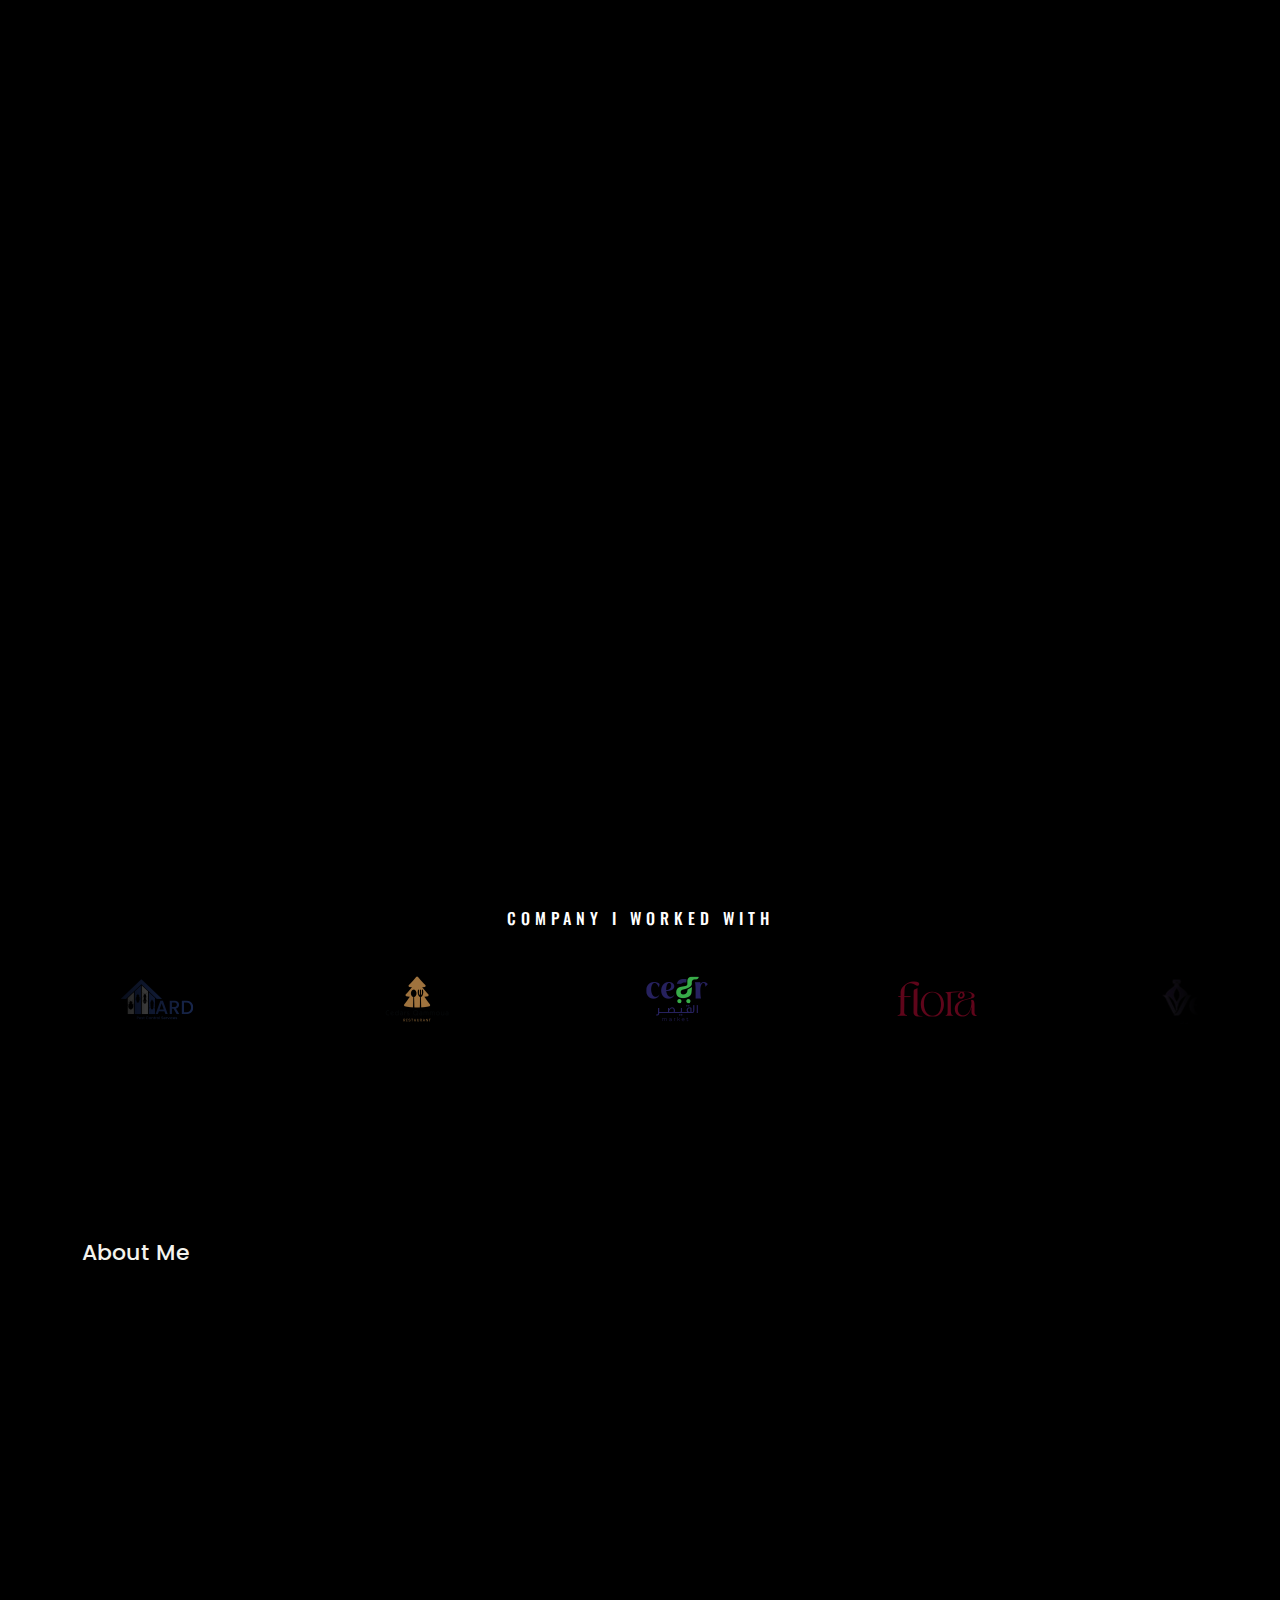
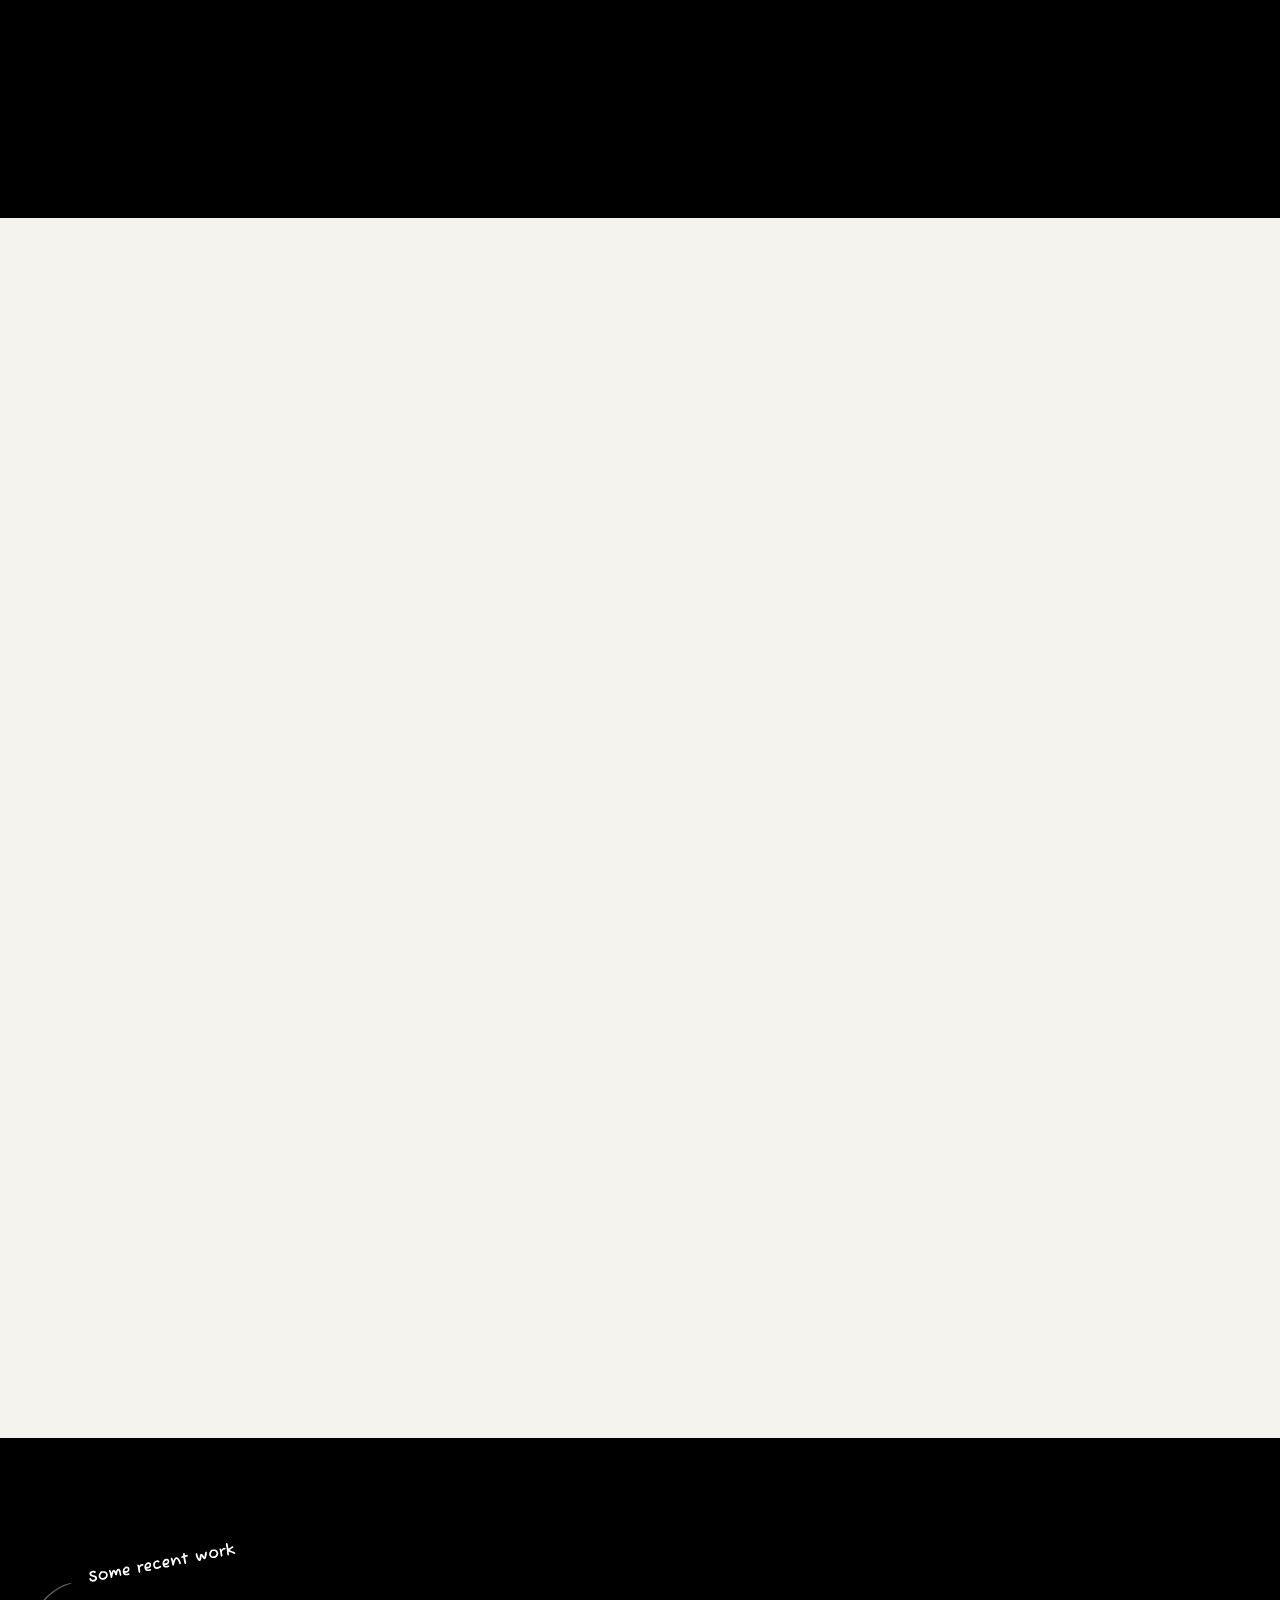
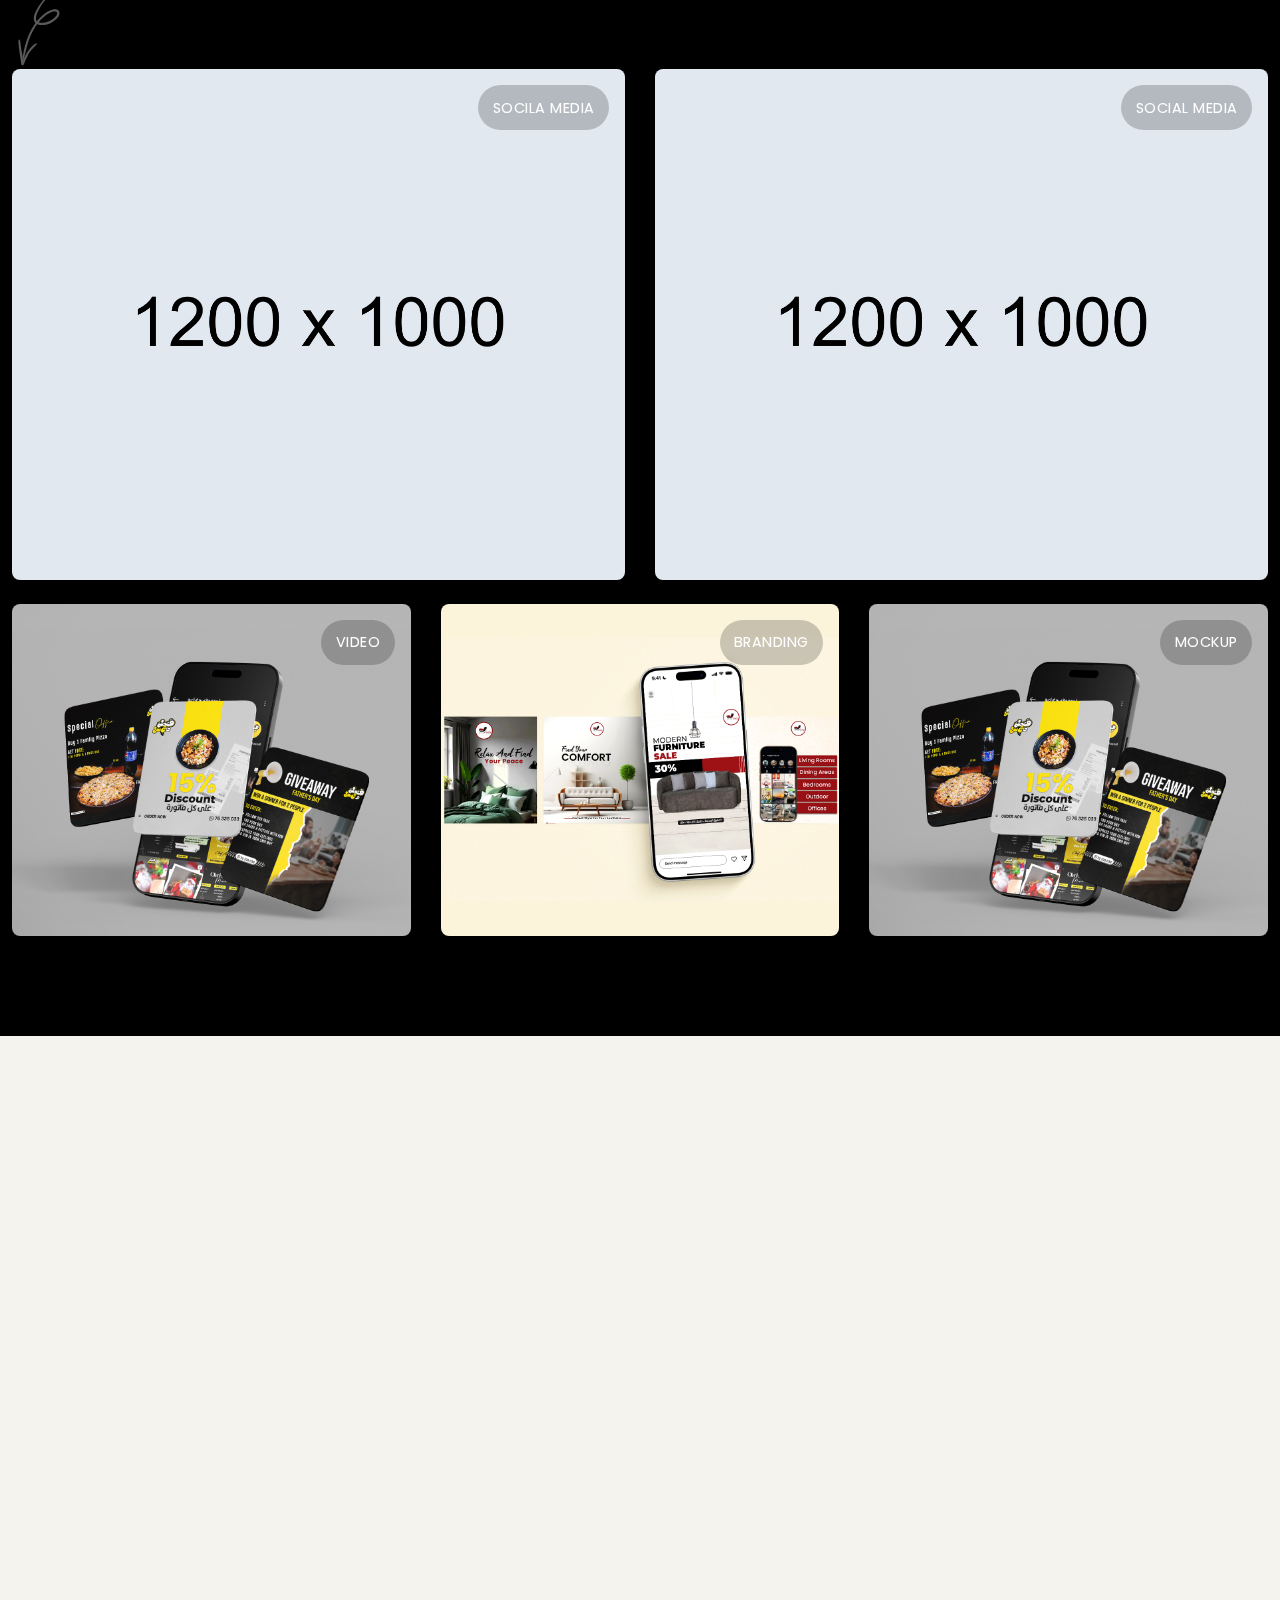
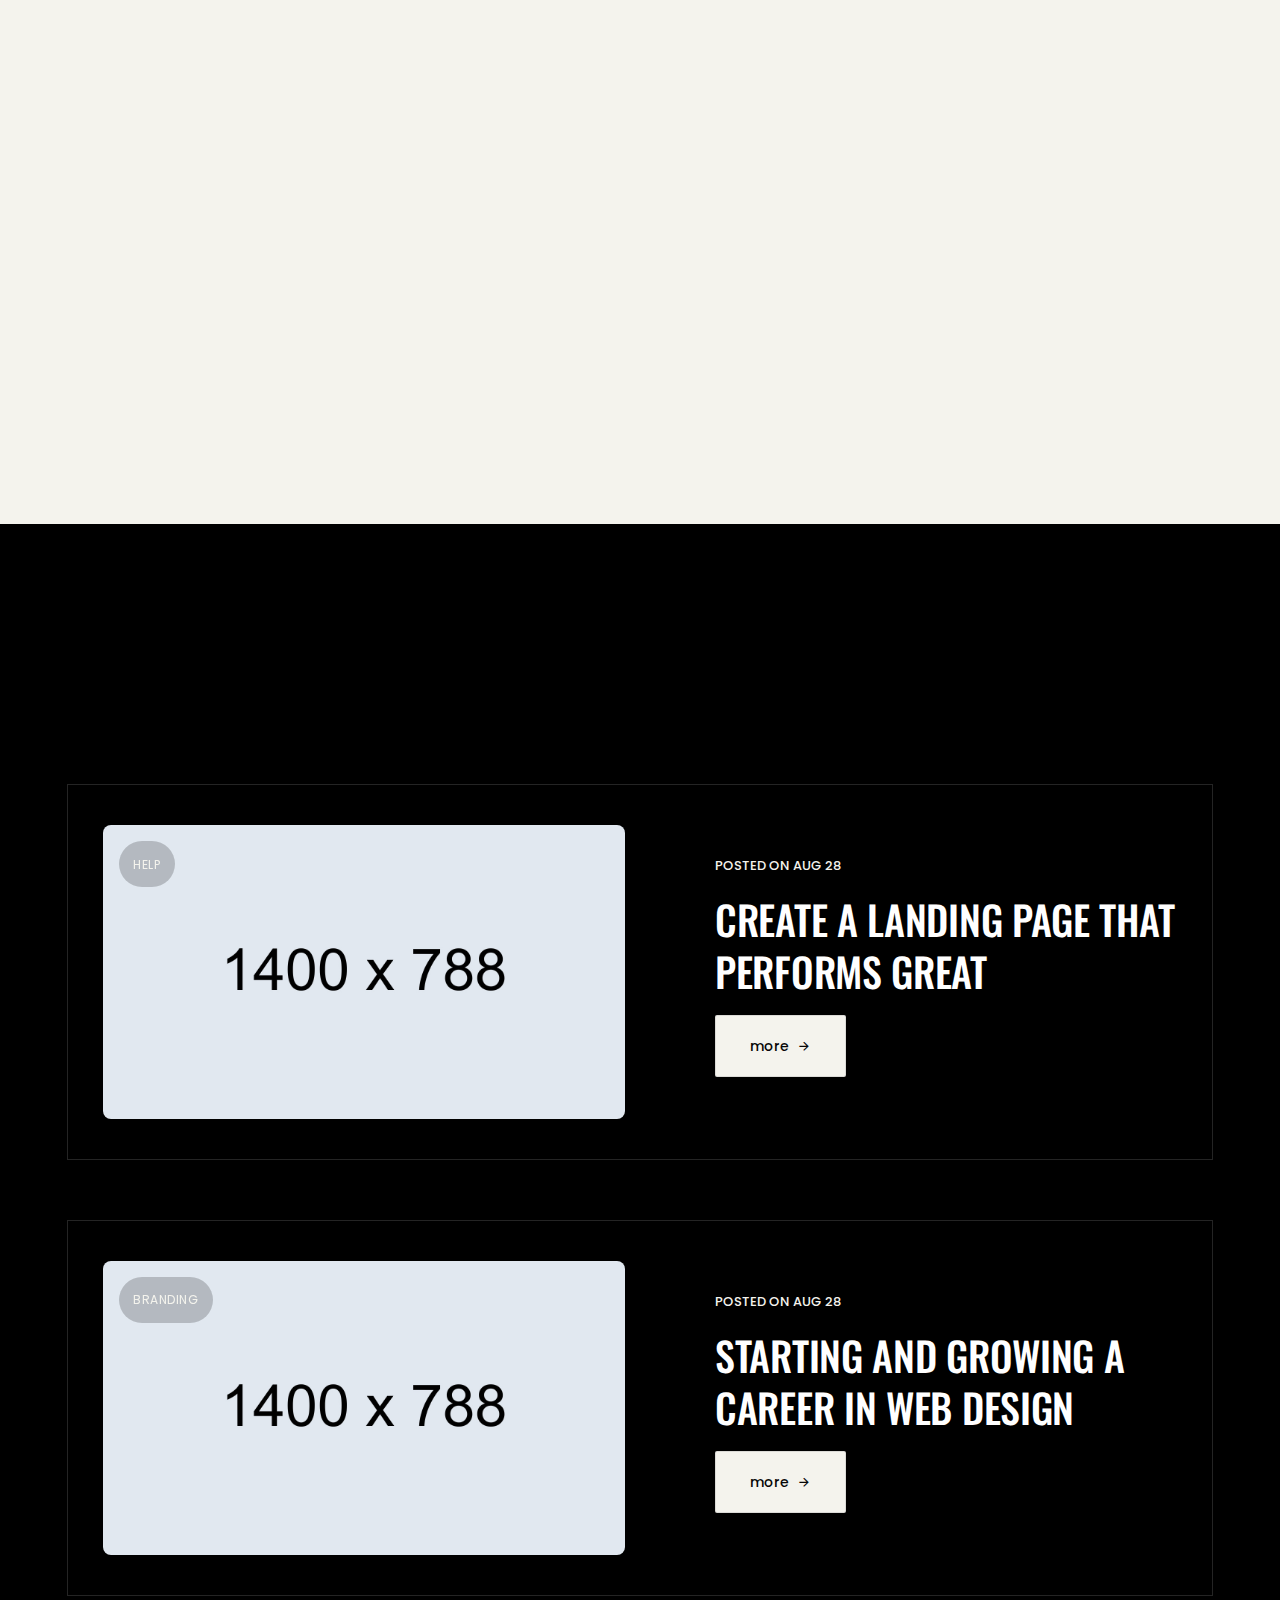
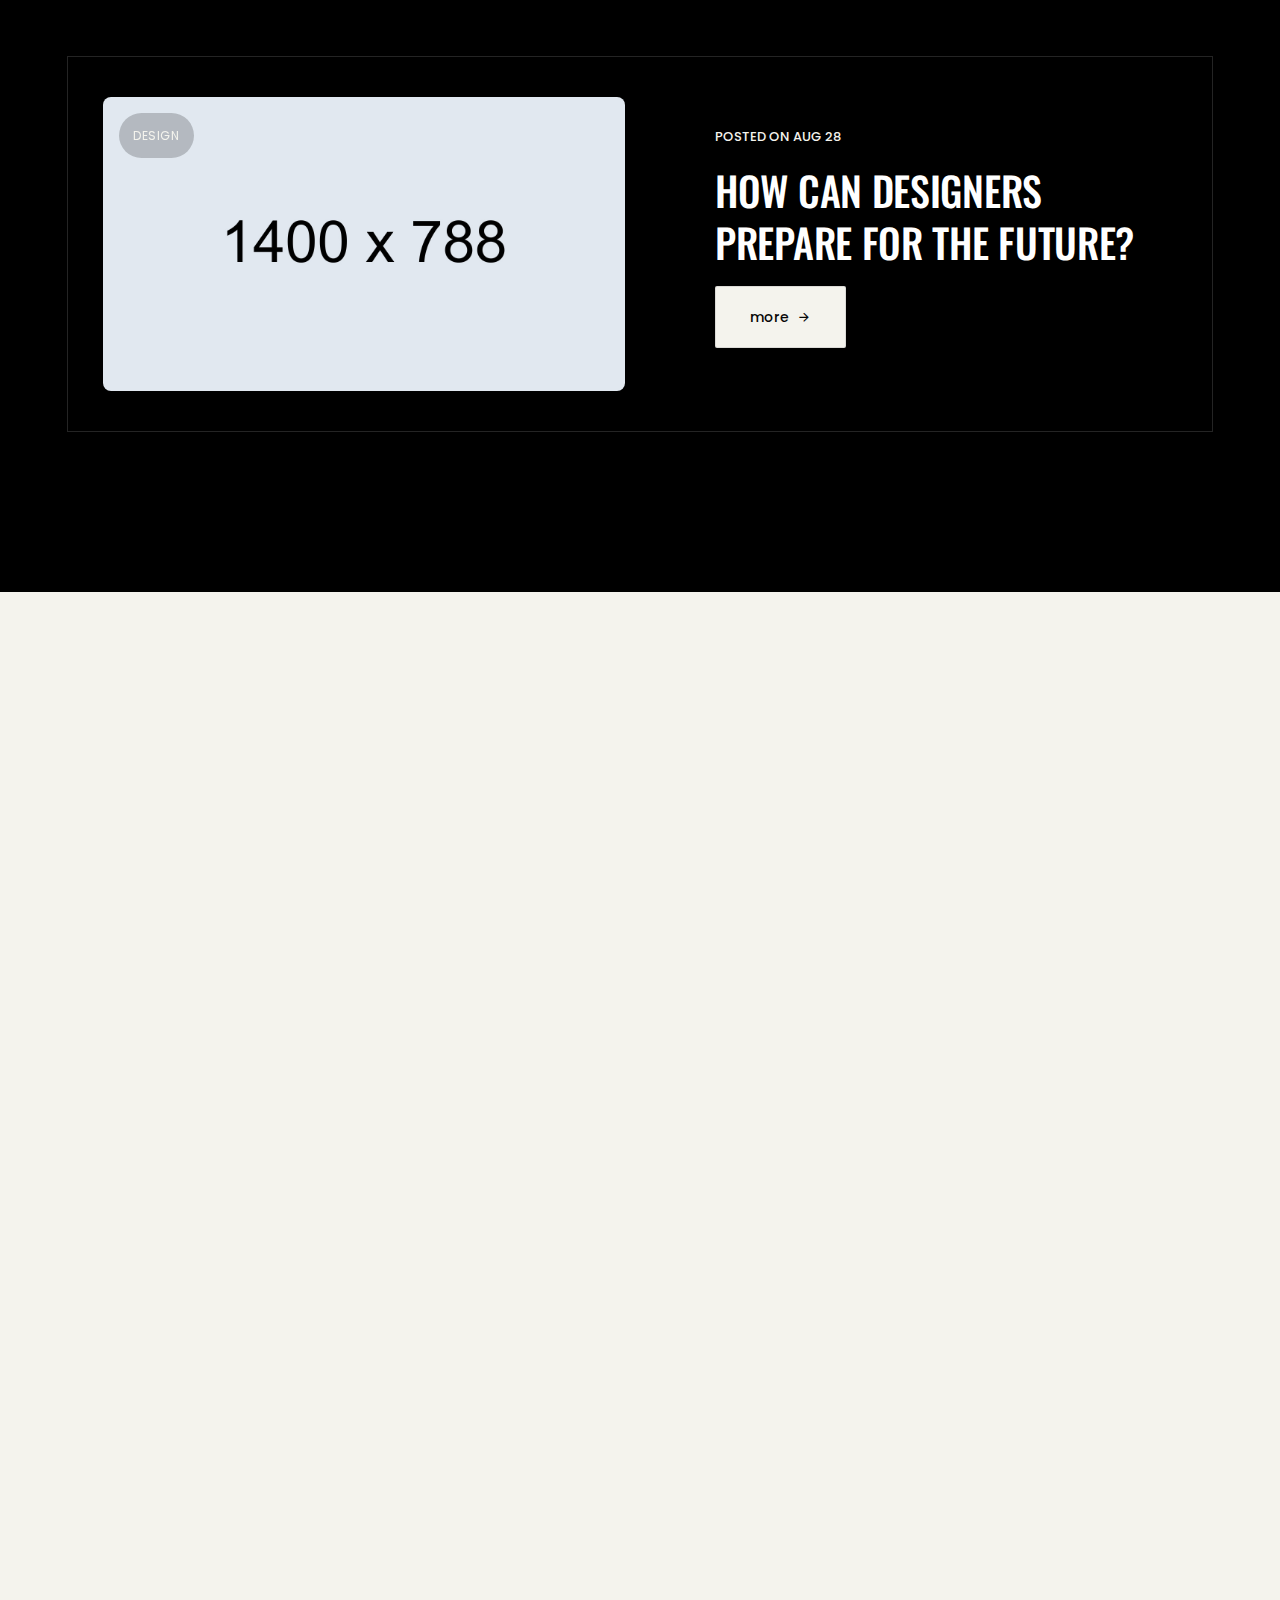
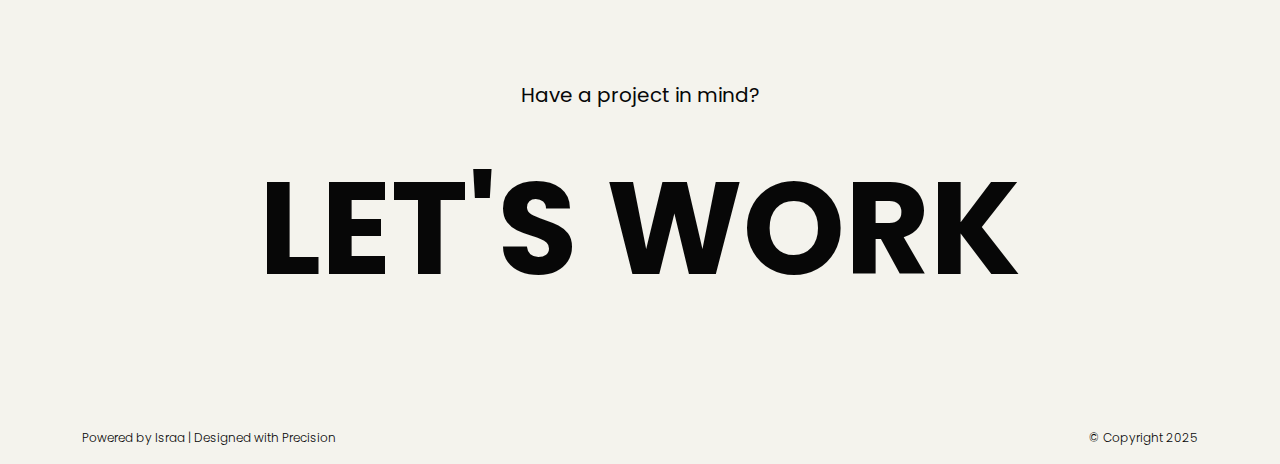
<file: index.html>
<!DOCTYPE html>
<html lang="en">

<head>
    <!-- META -->
    <meta charset="utf-8">
    <meta http-equiv="X-UA-Compatible" content="IE=edge">
    <meta name="viewport" content="width=device-width, initial-scale=1">
    <meta name="description" content="Nino - Modern Portfolio Template">
    <meta name="keywords" content="personal, portfolio new, html, one page, bootstrap, new html template, design, creative, onepage, clean, modern">
    <meta name="author" content="Tanvir Hossain">
    <!-- PAGE TITLE -->
    <title>Israa Akkoumi</title>
    <link rel="icon" type="image/x-icon" href="assets/images/favicon.png">
    <!-- ALL GOOGLE FONTS -->
    <link rel="preconnect" href="https://fonts.googleapis.com">
    <link rel="preconnect" href="https://fonts.gstatic.com" crossorigin>
    <link href="https://fonts.googleapis.com/css2?family=Oswald:wght@200..700&family=Poppins:ital,wght@0,100;0,200;0,300;0,400;0,500;0,600;0,700;0,800;0,900;1,100;1,200;1,300;1,400;1,500;1,600;1,700;1,800;1,900&display=swap" rel="stylesheet">
    <!-- BOOTSTRAP CSS -->
    <link rel="stylesheet" href="assets/css/bootstrap.min.css" />
    <!-- FONT AWESOME CSS -->
    <link rel="stylesheet" href="assets/css/font-awesome-pro.css" />
    <!-- FONT AWESOME CSS -->
    <link rel="stylesheet" href="assets/fonts/remixicon.css" />
    <!-- MAGNIFIC CSS -->
    <link rel="stylesheet" href="assets/css/magnific-popup.css">
    <!-- NICE SELECT CSS -->
    <link rel="stylesheet" href="assets/css/nice-select.min.css" />
    <!-- ANIMATE CSS -->
    <link rel="stylesheet" href="assets/css/animate.min.css" />
    <!-- MOBILE MENU CSS -->
    <link rel="stylesheet" href="assets/css/mobilemenu.css" />
    <!-- SLICK CSS -->
    <link rel="stylesheet" href="assets/css/slick.min.css" />
    <!-- SPACING CSS -->
    <link rel="stylesheet" href="assets/css/spacing.css" />
    <!-- MAIN STYLE CSS -->
    <link rel="stylesheet" href="assets/css/style.css" />
    <!-- RESPONSIVE CSS -->
    <link rel="stylesheet" href="assets/css/responsive.css">
    <link rel="stylesheet" href="https://cdnjs.cloudflare.com/ajax/libs/font-awesome/6.0.0-beta3/css/all.min.css">

    <!-- HTML5 shim and Respond.js IE8 support of HTML5 elements and media queries -->
    <!-- WARNING: Respond.js doesn't work if you view the page via file:// -->
    <!--[if lt IE 9]>
      <script src="https://oss.maxcdn.com/html5shiv/3.7.2/html5shiv.min.js"></script>
      <script src="https://oss.maxcdn.com/respond/1.4.2/respond.min.js"></script>
    <![endif]-->
</head>

<body>
    <!-- START PRELOADER AREA-->
    <div class="preloader">
        <svg viewbox="0 0 1000 1000" preserveaspectratio="none">
            <path id="preloaderSvg" d="M0,1005S175,995,500,995s500,5,500,5V0H0Z"></path>
        </svg>
        <div class="preloader-heading">
            <div class="load-text">
                <span>I</span>
                <span>s</span>
                <span>r</span>
                <span>a</span>
                <span>a</span>
                <span> </span>
                <span>A</span>
                <span>k</span>
                <span>o</span>
                <span>u</span>
                <span>m</span>
                <span>i</span>

            </div>
        </div>
    </div>
    <!-- END PRELOADER AREA -->
    <!-- START SCROOL UP DESIGN AREA -->
    <div class="progress-wrap cursor-pointer">
        <i class="ri-arrow-up-s-line"></i>
        <svg class="progress-circle svg-content" width="100%" height="100%" viewBox="-1 -1 102 102">
            <path d="M50,1 a49,49 0 0,1 0,98 a49,49 0 0,1 0,-98" />
        </svg>
    </div>
    <!-- / END SCROOL UP DESIGN AREA -->
    <!-- START MAGIC CURSOR AND BALL AREA-->
    <div id="magic-cursor">
        <div id="ball"></div>
    </div>
    <!-- / END MAGIC CURSOR AND BALL AREA-->
    <!-- START MENU DESIGN AREA-->
    <header class="main-header">
        <div class="header-upper">
            <div class="container">
                <div class="header-inner">
                    <div class="row align-items-center">
                        <div class="col-xl-2 col-lg-2 col-md-6 col-6 col-sm-3">
                            <div class="logo-area">
                                <div class="logo">
                                    <a href="index.html"><img src="assets/images/logo.png" alt=""></a>
                                </div>
                            </div>
                        </div>
                        <div class="col-xl-10 col-lg-10 col-md-6 col-6 col-sm-9">
                            <div class="main-menu">
                                <nav id="mobile-menu">
                                    <ul>
                                        <li><a href="index.html" class="linkstyle">Home</a></li>
                                        <li><a href="resume.html" class="linkstyle">Resume</a></li>
                                        <li><a href="#services" class="linkstyle">Services</a></li>
                                        <li><a href="#projects" class="linkstyle">projects</a>
                                        </li>
                                        <!-- <li><a href="blog.html" class="linkstyle">Blog</a></li> -->
                                        <li><a href="#contact" class="linkstyle">Contact</a></li>
                                    </ul>
                                </nav>
                            </div>
                            <div class="side-menu-icon d-lg-none text-end">
                                <a href="javascript:void(0)" class="info-toggle-btn f-right sidebar-toggle-btn"><i class="fal fa-bars"></i></a>
                            </div>
                        </div>
                    </div>
                </div>
            </div>
        </div>
    </header>
    <!-- // END MENU DESIGN AREA-->
    <!-- START MOBILE MENU DESIGN AREA-->
    <div class="sidebar__area">
        <div class="sidebar__wrapper">
            <div class="sidebar__close">
                <button class="sidebar__close-btn" id="sidebar__close-btn">
                    <i class="fal fa-times"></i>
                </button>
            </div>
            <div class="sidebar__content mt-50 mb-20">
                <div class="mobile-menu fix"></div>
            </div>
        </div>
    </div>
    <div class="body-overlay"></div>
    <!-- // END MOBILE MENU DESIGN AREA-->
    <!-- START HEADER DESIGN AREA -->
    <section id="home" class="main-hero-area">
        <div class="container">
            <div class="row">
                <div class="col-lg-12">
                    <!-- START HERO DESIGN AREA -->
                    <div class="hero-content wow fadeInUp text-center delay-0-2s">
                        <h2>Israa Akoumi</h2>
                    </div>
                    <!-- / END HERO DESIGN AREA -->
                </div>
            </div>
            <div class="row">
                <div class="col-lg-3 pt-30">
                    <!-- START HERO DESIGN AREA -->
                    <div class="hero-content wow fadeInUp delay-0-2s">
                        <div class="clienti-reviews">
                            <ul class="clienti-profile">
                                <li>
                                    <img class="img-fluid" src="assets/images/avatar/01.jpg" alt="client">
                                </li>
                                <li>
                                    <img class="img-fluid" src="assets/images/avatar/02.jpg" alt="client">
                                </li>
                                <li>
                                    <img class="img-fluid" src="assets/images/avatar/03.jpg" alt="client">
                                </li>
                            </ul>
                            <div class="reviews">100+ reviews <span>(4.96 of 5)</span>
                                <p>Five-star reviews from my esteemed clients.</p>
                            </div>
                        </div>
                    </div>
                    <!-- / END HERO DESIGN AREA -->
                </div>
                <div class="col-lg-6">
                    <div class="hero-image">
                        <img src="assets/images/about/me.jpg" alt="">
                    </div>
                    <!-- / END HERO DESIGN AREA -->
                </div>
                <div class="col-lg-3 pt-30">
                    <div class="hero-content wow fadeInUp delay-0-4s">
                        <p>I'm a creative and detail-oriented graphic designer specializing in branding, visual identity, and social media post design. Passionate about delivering visually compelling designs that enhance brand recognition and audience engagement. With a keen eye for aesthetics and a deep understanding of design principles, I craft unique visuals that leave a lasting impression.</p>
                        <a class="theme-btn" href="https://wa.me/96181201493">
                            <i class="fab fa-whatsapp"></i> Get In Touch
                        </a>
                    </div>
                    <!-- / END HERO DESIGN AREA -->
                </div>
            </div>
        </div>
    </section>
    <!-- / END HEADER DESIGN AREA -->
    <!-- START COMPANY DESIGN AREA -->
    <div class="company-design-area">
        <div class="container">
            <div class="row">
                <div class="col-lg-12">
                    <h2>Company I Worked With</h2>
                    <div class="company-list">
                        <div class="scroller" data-direction="left" data-speed="slow">
                            <div class="scroller__inner">
                                <img src="assets/images/client-logos/ard.png" alt="Company" />
                                <img src="assets/images/client-logos/cedars.png" alt="Company" />
                                <img src="assets/images/client-logos/cr.png" alt="Company" />
                                <img src="assets/images/client-logos/fl.png" alt="Company" />
                                <img src="assets/images/client-logos/vella.png" alt="Company" />
                                <img src="assets/images/client-logos/eq.png" alt="Company" />
                                <img src="assets/images/client-logos/ec.png" alt="Company" />
                                <img src="assets/images/client-logos/fl.png" alt="Company" />
                                <img src="assets/images/client-logos/ur.png" alt="Company" />
                                <img src="assets/images/client-logos/vella.png" alt="Company" />
                                <img src="assets/images/client-logos/eq.png" alt="Company" />
                                <img src="assets/images/client-logos/ec.png" alt="Company" />
                                <img src="assets/images/client-logos/fl.png" alt="Company" />
                                <img src="assets/images/client-logos/ur.png" alt="Company" />
                            </div>
                        </div>
                    </div>
                </div>
            </div>
        </div>
    </div>
    <!-- // END COMPANY DESIGN AREA -->
    <!-- START ABOUT DESIGN AREA -->
    <section id="about" class="about-area">
        <div class="container">
            <div class="row">
                <!-- START ABOUT TEXT DESIGN AREA -->
                <div class="col-lg-3 col-sm-3">
                    <h2 class="about-pre-title">About Me</h2>
                </div>
                <div class="col-lg-9 col-sm-9">
                    <div class="about-content-part wow fadeInUp delay-0-2s">
                        <p>I'm a creative and detail-oriented graphic designer specializing in branding, visual identity, and social media post design. Passionate about delivering visually compelling designs that enhance brand recognition and audience engagement. With a keen eye for aesthetics and a deep understanding of design principles, I craft unique visuals that leave a lasting impression.</p>
                    </div>
                    <!-- START COUNTER DESIGN AREA -->
                    <div class="hero-counter-area d-flex justify-content-between wow fadeInUp delay-0-4s">
                        <div class="counter-item counter-text-wrap">
                            <span class="count-text plus" data-speed="3000" data-stop="8">0</span>
                            <span class="counter-title">Years Of Experience</span>
                        </div>
                        <div class="counter-item counter-text-wrap">
                            <span class="count-text k-plus" data-speed="3000" data-stop="1">0</span>
                            <span class="counter-title">Complete Projects</span>
                        </div>
                        <div class="counter-item counter-text-wrap">
                            <span class="count-text percent" data-speed="3000" data-stop="90">0</span>
                            <span class="counter-title">Client Satisfactions</span>
                        </div>
                    </div>
                    <!-- / END COUNTER DESIGN AREA -->
                </div>
                <!-- / END ABOUT TEXT DESIGN AREA -->
            </div>
        </div>
    </section>
    <!-- / END ABOUT DESIGN AREA -->
    <!-- START SERVICE DESIGN AREA -->
    <section id="services" class="services-area">
        <div class="container">
            <div class="row">
                <div class="col-xl-12 col-lg-12">
                    <div class="section-title section-black-title wow fadeInUp delay-0-2s">
                        <h2>Services</h2>
                    </div>
                </div>
            </div>
            <div class="row">
                <!-- START SINGLE SERVICE DESIGN AREA -->
                <div class="col-lg-8 col-md-7">
                    <div class="service-item wow fadeInUp delay-0-2s">
                        <i class="ri-arrow-right-up-line"></i>
                        <h5>01</h5>
                        <h4>Brand Identity Design</h4>
                        <p>Blend of strategic thinking and creative flair to craft a digital identity that resonates and captivates.kits you need to create a true website within minutes.</p>
                    </div>
                </div>
                <!-- / END SINGLE SERVICE DESIGN AREA -->
                <!-- START SINGLE SERVICE DESIGN AREA -->
                <div class="col-lg-4 col-md-5">
                    <div class="service-item wow fadeInUp delay-0-4s">
                        <i class="ri-arrow-right-up-line"></i>
                        <h5>02</h5>
                        <h4>Visual Design</h4>
                        <p>Blend of artistic intuition with strategic insight to craft a visual identity.</p>
                    </div>
                </div>
                <!-- / END SINGLE SERVICE DESIGN AREA -->
                <!-- START SINGLE SERVICE DESIGN AREA -->
                <div class="col-lg-4 col-md-5">
                    <div class="service-item wow fadeInUp delay-0-6s">
                        <i class="ri-arrow-right-up-line"></i>
                        <h5>03</h5>
                        <h4>Typography & Layout Design</h4>
                        <p>Focuses on arranging text and visual elements to create aesthetically pleasing and readable designs.</p>
                    </div>
                </div>
                <!-- / END SINGLE SERVICE DESIGN AREA -->
                <!-- START SINGLE SERVICE DESIGN AREA -->
                <div class="col-lg-8 col-md-7">
                    <div class="service-item wow fadeInUp delay-0-8s">
                        <i class="ri-arrow-right-up-line"></i>
                        <h5>04</h5>
                        <h4>Social Media Content Creation</h4>
                        <p>Involves designing and crafting engaging posts, visuals, and videos to connect with audiences and enhance brand presence.</p>
                    </div>
                </div>
                <!-- / END SINGLE SERVICE DESIGN AREA -->
            </div>
        </div>
    </section>
    <!-- / END SERVICE DESIGN AREA -->
    <!-- START PORTFOLIO DESIGN AREA -->
    <div class="projects-area" id="portfolio">
        <div class="custom-icon">
            <img src="assets/images/custom/work-scribble.svg" alt="custom">
        </div>
        <div class="container-fluid">
            <div class="row g-4 portfolio-grid">
                <!-- START SINGLE PORTFOLIO DESIGN AREA -->
                <div class="col-md-6 col-xl-6 portfolio-item category-1">
                    <a href="assets/images/projects/work1.jpg" class="work-popup">
                        <div class="portfolio-box">
                            <!-- Image -->
                            <img src="assets/images/projects/work1.jpg" alt="" data-rjs="2">
                            <!-- Category -->
                            <span class="portfolio-category">Socila Media</span>
                            <!-- Caption -->
                            <div class="portfolio-caption">
                                <h1>Pet Friend &#10161;</h1>
                            </div>
                        </div>
                    </a>
                </div>
                <!-- // END SINGLE PORTFOLIO DESIGN AREA -->
                <!-- START SINGLE PORTFOLIO DESIGN AREA -->
                <div class="col-md-6 col-xl-6 portfolio-item category-2">
                    <a href="https://www.behance.net/gallery/222476839/Vella-Perfume">
                        <div class="portfolio-box">
                            <!-- Image -->
                            <img src="assets/images/projects/work2.jpg" alt="" data-rjs="2">
                            <!-- Category -->
                            <span class="portfolio-category">Social Media</span>
                            <!-- Caption -->
                            <div class="portfolio-caption">
                                <h1><a href="https://www.behance.net/gallery/222793503/Eparts">Eparts &#10161;</a></h1>
                            </div>
                        </div>
                    </a>
                </div>
                <!-- // END SINGLE PORTFOLIO DESIGN AREA -->
                <!-- START SINGLE PORTFOLIO DESIGN AREA -->
                <div class="col-md-6 col-xl-4 portfolio-item category-2">
                    <a href="Render.mp4" class="popup-youtube">
                        <div class="portfolio-box">
                            <!-- Image -->
                            <img src="assets/images/projects/ashta-w-assal.png" alt="" data-rjs="2">
                            <!-- Category -->
                            <span class="portfolio-category">Video</span>
                            <!-- Caption -->
                            <div class="portfolio-caption">
                                <h1>Video &#10161;</h1>
                            </div>
                        </div>
                    </a>
                </div>
                <!-- // END SINGLE PORTFOLIO DESIGN AREA -->
                <!-- START SINGLE PORTFOLIO DESIGN AREA -->
                <div class="col-md-6 col-xl-4 portfolio-item category-1">
                    <a href="assets/images/projects/ashta-w-assal.png" class="work-popup">
                        <div class="portfolio-box">
                            <!-- Image -->
                            <img src="assets/images/projects/kady-furniture.png" alt="" data-rjs="2">
                            <!-- Category -->
                            <span class="portfolio-category">Branding</span>
                            <!-- Caption -->
                            <div class="portfolio-caption">
                                <h1>kady-furniture &#10161;</h1>
                            </div>
                        </div>
                    </a>
                </div>
                <!-- // END SINGLE PORTFOLIO DESIGN AREA -->
                <!-- START SINGLE PORTFOLIO DESIGN AREA -->
                <div class="col-md-6 col-xl-4 portfolio-item category-2">
                    <a href="assets/images/projects/work5.jpg" class="work-popup">
                        <div class="portfolio-box">
                            <!-- Image -->
                            <img src="assets/images/projects/ashta-w-assal.png" alt="" data-rjs="2">
                            <!-- Category -->
                            <span class="portfolio-category">Mockup</span>
                            <!-- Caption -->
                            <div class="portfolio-caption">
                                <h1>Ashta-W-Assal &#10161;</h1>
                            </div>
                        </div>
                    </a>
                </div>
                <!-- // END SINGLE PORTFOLIO DESIGN AREA -->
            </div>
        </div>
    </div>
    <!-- // END PORTFOLIO DESIGN AREA -->
    <!-- START TESTIMONIALS DESIGN AREA -->
    <section class="testimonials-area">
        <div class="container">
            <div class="row">
                <div class="col-xl-12 col-lg-12">
                    <div class="section-title section-black-title wow fadeInUp delay-0-2s">
                        <h2>Testinomials</h2>
                    </div>
                </div>
            </div>
            <div class="row">
                <div class="col-lg-6 col-md-6">
                    <!-- START SINGLE TESTIMONIALS DESIGN AREA -->
                    <div class="testimonial-item wow fadeInUp delay-0-2s">
                        <div class="author">
                            <img src="assets/images/testimonials/author1.jpg" alt="Author" />
                        </div>
                        <div class="text">
                            Exceptional creativity! The designs captured our brand's identity perfectly. Highly recommend for anyone looking for top-notch graphic design!
                        </div>
                        <div class="testi-des">
                            <h5>Maya K.</h5>
                            <span>Boutique Owner</span>
                        </div>
                    </div>
                    <!-- / END SINGLE TESTIMONIALS DESIGN AREA -->
                </div>
                <div class="col-lg-6 col-md-6">
                    <!-- START SINGLE TESTIMONIALS DESIGN AREA -->
                    <div class="testimonial-item wow fadeInUp delay-0-4s">
                        <div class="author">
                            <img src="assets/images/testimonials/author2.jpg" alt="Author" />
                        </div>
                        <div class="text">
                            Professional, talented, and always delivers on time. The attention to detail in every project is outstanding!
                        </div>
                        <div class="testi-des">
                            <h5>Jad H.</h5>
                            <span>Restaurant Manager</span>
                        </div>
                    </div>
                    <!-- / END SINGLE TESTIMONIALS DESIGN AREA -->
                </div>
                <div class="col-lg-4 col-md-6">
                    <!-- START SINGLE TESTIMONIALS DESIGN AREA -->
                    <div class="testimonial-item wow fadeInUp delay-0-6s">
                        <div class="author">
                            <img src="assets/images/testimonials/author3.jpg" alt="Author" />
                        </div>
                        <div class="text">
                            From branding to social media visuals, the work was beyond my expectations. A true artist with a great understanding of design trends!
                        </div>
                        <div class="testi-des">
                            <h5>Nour D.</h5>
                            <span> Digital Marketing Agency Owner</span>
                        </div>
                    </div>
                    <!-- / END SINGLE TESTIMONIALS DESIGN AREA -->
                </div>
                <div class="col-lg-4 col-md-6">
                    <!-- START SINGLE TESTIMONIALS DESIGN AREA -->
                    <div class="testimonial-item wow fadeInUp delay-0-8s">
                        <div class="author">
                            <img src="assets/images/testimonials/author4.jpg" alt="Author" />
                        </div>
                        <div class="text">
                            Fast, reliable, and incredibly skilled. Our business saw a huge improvement in engagement thanks to the amazing designs!
                        </div>
                        <div class="testi-des">
                            <h5>Karim S.</h5>
                            <span>E-commerce Store Owner</span>
                        </div>
                    </div>
                    <!-- / END SINGLE TESTIMONIALS DESIGN AREA -->
                </div>
                <div class="col-lg-4 col-md-6">
                    <!-- START SINGLE TESTIMONIALS DESIGN AREA -->
                    <div class="testimonial-item wow fadeInUp delay-0-9s">
                        <div class="author">
                            <img src="assets/images/testimonials/author5.jpg" alt="Author" />
                        </div>
                        <div class="text">
                            Working with Israa was a fantastic experience! Creative, responsive, and dedicated to delivering perfection!
                        </div>
                        <div class="testi-des">
                            <h5>Rana A.</h5>
                            <span> Event Planner</span>
                        </div>
                    </div>
                    <!-- / END SINGLE TESTIMONIALS DESIGN AREA -->
                </div>
            </div>
        </div>
    </section>
    <!-- / END TESTIMONIALS DESIGN AREA -->
   
    <!-- START VLOG DESIGN AREA -->
    <section class="blog-area">
        <div class="container">
            <div class="row">
                <div class="col-xl-12 col-lg-12">
                    <div class="section-title wow fadeInUp delay-0-2s">
                        <h2>Projects</h2>
                    </div>
                </div>
            </div>
            <!-- START SINGLE VLOG DESIGN AREA -->
            <div class="row blog-post-box align-items-center">
                <div class="col-lg-6">
                    <div class="blog-post-img">
                        <a href="#">
                            <img src="assets/images/blog/blog1.jpg" alt="">
                        </a>
                        <div class="blog-post-category">
                            <a href="#">Help</a>
                        </div>
                    </div>
                </div>
                <div class="col-lg-6">
                    <div class="blog-post-caption">
                        <h3>Posted on Aug 28</h3>
                        <h2><a class="link-decoration" href="#">Create a Landing Page That Performs Great</a></h2>
                        <a class="theme-btn theme-btn-two" href="#">more <i class="ri-arrow-right-line"></i></a>
                    </div>
                </div>
            </div>
            <!-- START SINGLE VLOG DESIGN AREA -->
            <!-- START SINGLE VLOG DESIGN AREA -->
            <div id="projects" class="row blog-post-box align-items-center">
                <div class="col-lg-6">
                    <div class="blog-post-img">
                        <a href="#">
                            <img src="assets/images/blog/blog2.jpg" alt="">
                        </a>
                        <div class="blog-post-category">
                            <a href="#">Branding</a>
                        </div>
                    </div>
                </div>
                <div class="col-lg-6">
                    <div class="blog-post-caption">
                        <h3>Posted on Aug 28</h3>
                        <h2><a class="link-decoration" href="#">Starting and Growing a Career in Web Design</a></h2>
                        <a class="theme-btn theme-btn-two" href="#">more <i class="ri-arrow-right-line"></i></a>
                    </div>
                </div>
            </div>
            <!-- START SINGLE VLOG DESIGN AREA -->
            <!-- START SINGLE VLOG DESIGN AREA -->
            <div class="row blog-post-box align-items-center">
                <div class="col-lg-6">
                    <div class="blog-post-img">
                        <a href="#">
                            <img src="assets/images/blog/blog3.jpg" alt="">
                        </a>
                        <div class="blog-post-category">
                            <a href="#">Design</a>
                        </div>
                    </div>
                </div>
                <div class="col-lg-6">
                    <div class="blog-post-caption">
                        <h3>Posted on Aug 28</h3>
                        <h2><a class="link-decoration" href="#">How Can Designers Prepare for the Future?</a></h2>
                        <a class="theme-btn theme-btn-two" href="#">more <i class="ri-arrow-right-line"></i></a>
                    </div>
                </div>
            </div>
            <!-- START SINGLE VLOG DESIGN AREA -->
        </div>
    </section>
    <!-- / END VLOG DESIGN AREA -->
    <!-- START CONTACT DESIGN AREA -->
    <section id="contact" class="contact-area">
        <div class="container">
            <div class="row">
                <div class="col-xl-12 col-lg-12">
                    <div class="section-title section-black-title wow fadeInUp delay-0-2s">
                        <h2>Contact Me</h2>
                    </div>
                </div>
            </div>
            <div class="row">
                <div class="col-lg-4">
                    <div class="contact-content-part  wow fadeInUp delay-0-2s">
                        <!-- START CONTACT SINGLEDESIGN AREA -->
                        <div class="single-contact wow fadeInUp" data-wow-delay=".2s">
                            <span class="circle-btn">
                                <i class="ri-map-pin-line"></i>
                            </span>
                            <h2>our office:</h2>
                            <p>Rahbe, Akkar, Lebanon</p>
                        </div>
                        <!-- / END CONTACT SINGLEDESIGN AREA -->
                        <!-- START CONTACT SINGLEDESIGN AREA -->
                        <div class="single-contact wow fadeInUp" data-wow-delay=".4s">
                            <span class="circle-btn">
                                <i class="ri-headphone-line"></i>
                            </span>
                            <h2>contact number:</h2>
                            <p>+961 81 201 493 </p>
                        </div>
                        <!-- / END CONTACT SINGLEDESIGN AREA -->
                        <!-- START CONTACT SINGLEDESIGN AREA -->
                        <div class="single-contact wow fadeInUp" data-wow-delay=".6s">
                            <span class="circle-btn">
                                <i class="ri-mail-line"></i>
                            </span>
                            <h2>Email us:</h2>
                            <p>akkoumiesraa9@gmail.com   </p>
                        </div>
                        <!-- / END CONTACT SINGLEDESIGN AREA -->
                        <!-- START CONTACT SINGLEDESIGN AREA -->
                        <div class="single-contact wow fadeInUp" data-wow-delay=".6s">
                            <h2>Socials</h2>
                            <div class="about-social">
                                <ul>
                                    <li><a href="https://www.facebook.com/share/16H6WNyiAU/"><i class="ri-facebook-circle-fill"></i></a></li>
                                    <li><a href="#"><i class="ri-behance-line"></i></a></li>
                                    <li><a href="https://www.linkedin.com/in/israa-akkoumi"><i class="ri-linkedin-fill"></i></a></li>
                                    <li><a href="https://www.instagram.com/esraa.alakoumi?igsh=eGJsa2V3cXQ2MWpv"><i class="ri-instagram-line"></i></a></li>
                                </ul>
                        </div>
                        </div>
                        <!-- / END CONTACT SINGLEDESIGN AREA -->
                    </div>
                </div>
                <!-- START CONTACT FORM DESIGN AREA -->
                <div id="contact" class="col-lg-8">
                    <div class="contact-form contact-form-area wow fadeInUp delay-0-4s">
                        <form id="contactForm" class="contact-form" action="#" method="post">
                            <div class="row">
                                <div class="col-md-6">
                                    <div class="form-group">
                                        <label for="name">Full Name</label>
                                        <input type="text" id="name" class="form-control" value="" placeholder="Steve Milner" required="" data-error="Please enter your Name" />
                                        <label for="name" class="for-icon"><i class="far fa-user"></i></label>
                                        <div class="help-block with-errors"></div>
                                    </div>
                                </div>
                                <div class="col-md-6">
                                    <div class="form-group">
                                        <label for="email">Email Address</label>
                                        <input type="email" id="email" class="form-control" value="" placeholder="hello@websitename.com" required="" data-error="Please enter your Email" />
                                        <label for="email" class="for-icon"><i class="far fa-envelope"></i></label>
                                        <div class="help-block with-errors"></div>
                                    </div>
                                </div>
                                <div class="col-md-12">
                                    <div class="form-group">
                                        <label for="name">Subject</label>
                                        <input type="text" id="subject" class="form-control" value="" placeholder="Your Subject" required="" data-error="Please enter your Name" />
                                        <label for="name" class="for-icon"><i class="far fa-user"></i></label>
                                        <div class="help-block with-errors"></div>
                                    </div>
                                </div>
                                <div class="col-md-12">
                                    <div class="form-group">
                                        <label for="message">Your Message</label>
                                        <textarea name="message" id="message" class="form-control" rows="4" placeholder="Write Your message" required="" data-error="Please Write your Message"></textarea>
                                        <div class="help-block with-errors"></div>
                                    </div>
                                </div>
                                <div class="col-md-12">
                                    <div class="form-group mb-0">
                                        <button type="submit" class="theme-btn">
                                            Send Me Message <i class="ri-mail-line"></i>
                                        </button>
                                        <div id="msgSubmit" class="hidden"></div>
                                    </div>
                                </div>
                                <div class="col-md-12 text-center">
                                    <p class="input-success">We have received your mail, We will get back to you soon!</p>
                                    <p class="input-error">Sorry, Message could not send! Please try again.</p>
                                </div>
                            </div>
                        </form>
                    </div>
                </div>
                <!-- / END CONTACT FORM DESIGN AREA -->
            </div>
        </div>
    </section>
    <!-- / END CONTACT DESIGN AREA -->
    <!-- START FOOTER DESIGN AREA -->
    <footer class="main-footer">
        <div class="container">
            <div class="row">
                <div class="col-lg-12">
                    <div class="footer-top">
                        <p> Have a project in mind?</p>
                        <h2><a href="mailto:hello@websitename.com">let's work</a></h2>
                    </div>
                </div>
            </div>
            <div class="row">
                <div class="col-lg-6 col-sm-6">
                    <p class="copy-left-text">Powered by Israa | Designed with Precision</p>
                </div>
                <div class="col-lg-6 col-sm-6">
                    <p class="copy-right-text">&copy; Copyright 2025</p>
                </div>
            </div>
        </div>
    </footer>
    <!-- / END FOOTER DESIGN AREA -->
    <!-- JQUERY JS -->
    <script src="assets/js/jquery-3.6.0.min.js"></script>
    <!-- BOOTSTRAP JS-->
    <script src="assets/js/bootstrap.min.js"></script>
    <!-- APPEAR JS -->
    <script src="assets/js/appear.min.js"></script>
    <!-- MAGNIFICANT JS -->
    <script src="assets/js/jquery.magnific-popup.min.js"></script>
    <!-- MOBILE MENU JS-->
    <script src="assets/js/mobilemenu.js"></script>
    <!-- GSAP AND LOCOMOTIV JS-->
    <script src="assets/js/gsap.min.js"></script>
    <script src="assets/js/ScrollTrigger.min.js"></script>
    <script src="assets/js/lenis.js"></script>
    <!-- SLICK JS-->
    <script src="assets/js/slick.min.js"></script>
    <!-- NICE SELECT JS-->
    <script src="assets/js/jquery.nice-select.min.js"></script>
    <!-- IMAGE LOADER JS-->
    <script src="assets/js/imagesloaded.pkgd.min.js"></script>
    <!-- ISOTOPE JS-->
    <script src="assets/js/isotope.pkgd.min.js"></script>
    <!--  WOW ANIMATION JS-->
    <script src="assets/js/wow.min.js"></script>
    <!-- SCRIPT JS-->
    <script src="assets/js/script.js"></script>
</body>

</html>
</file>
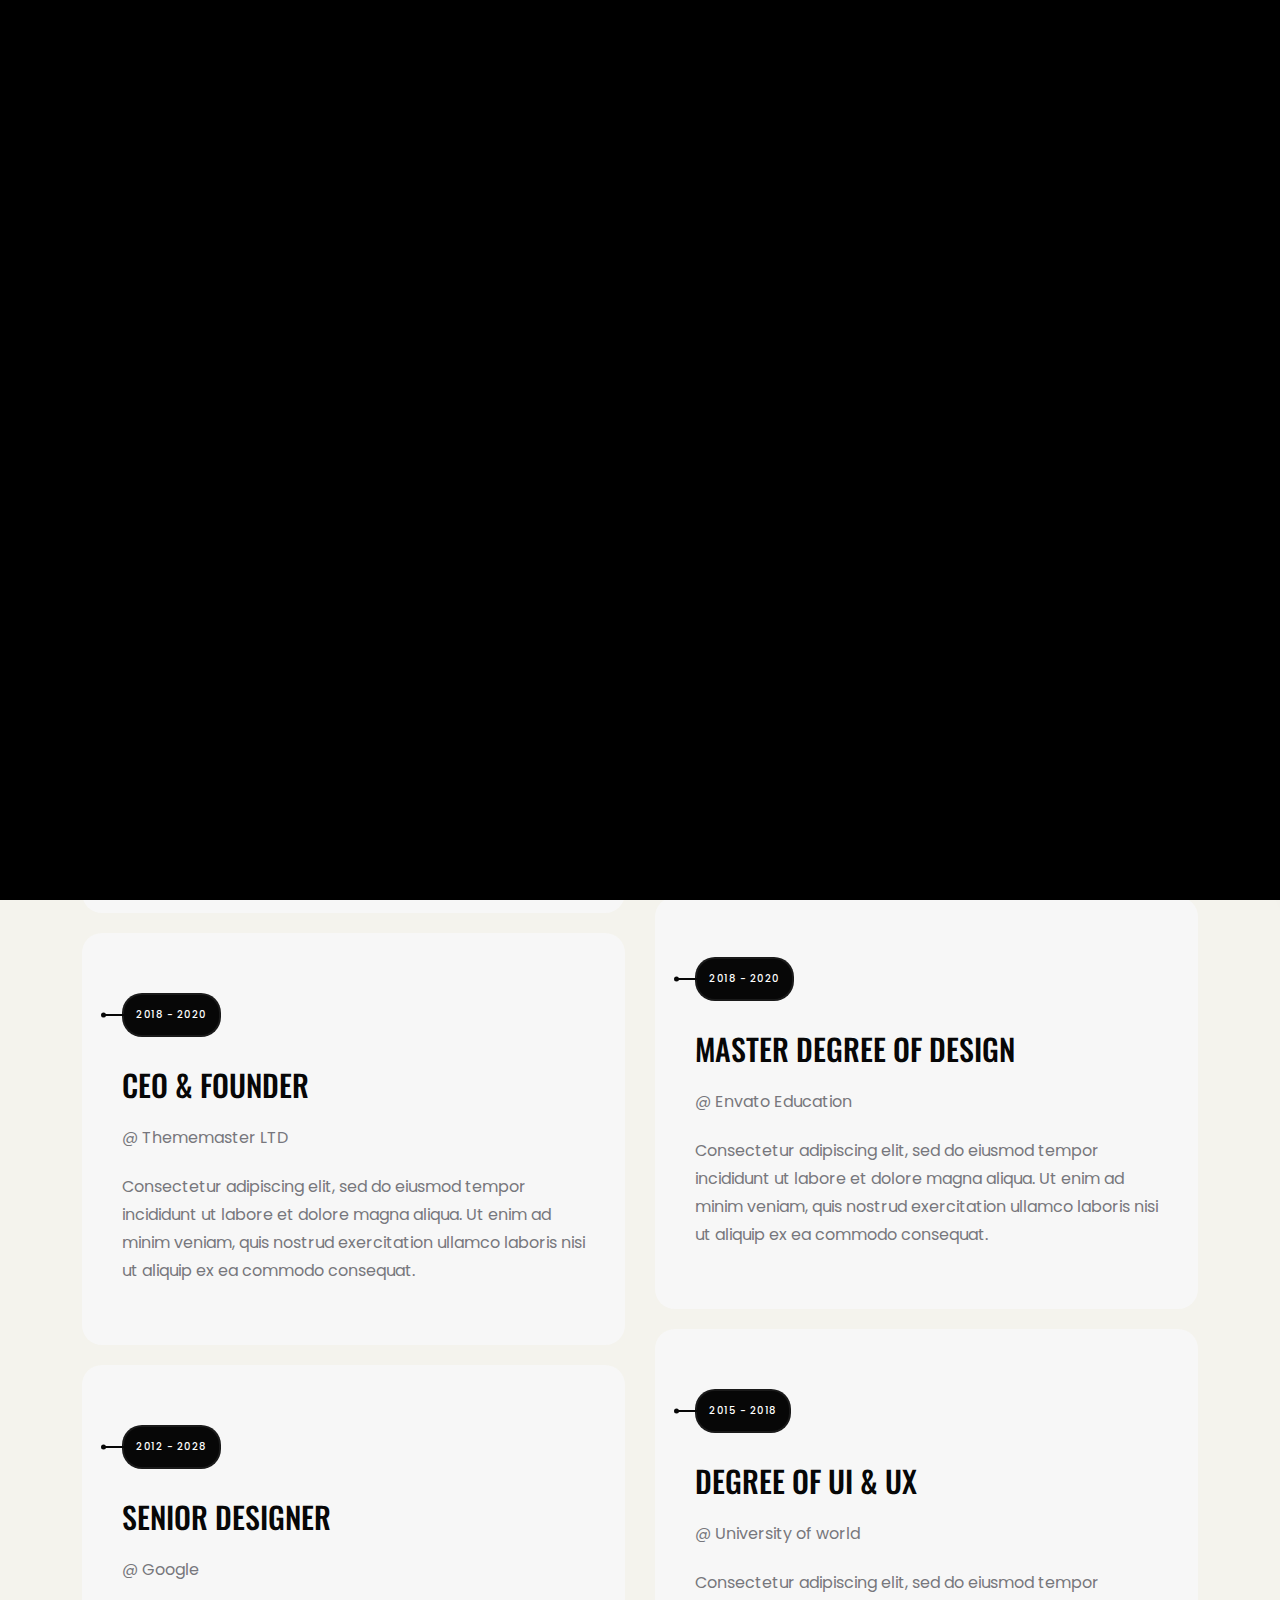
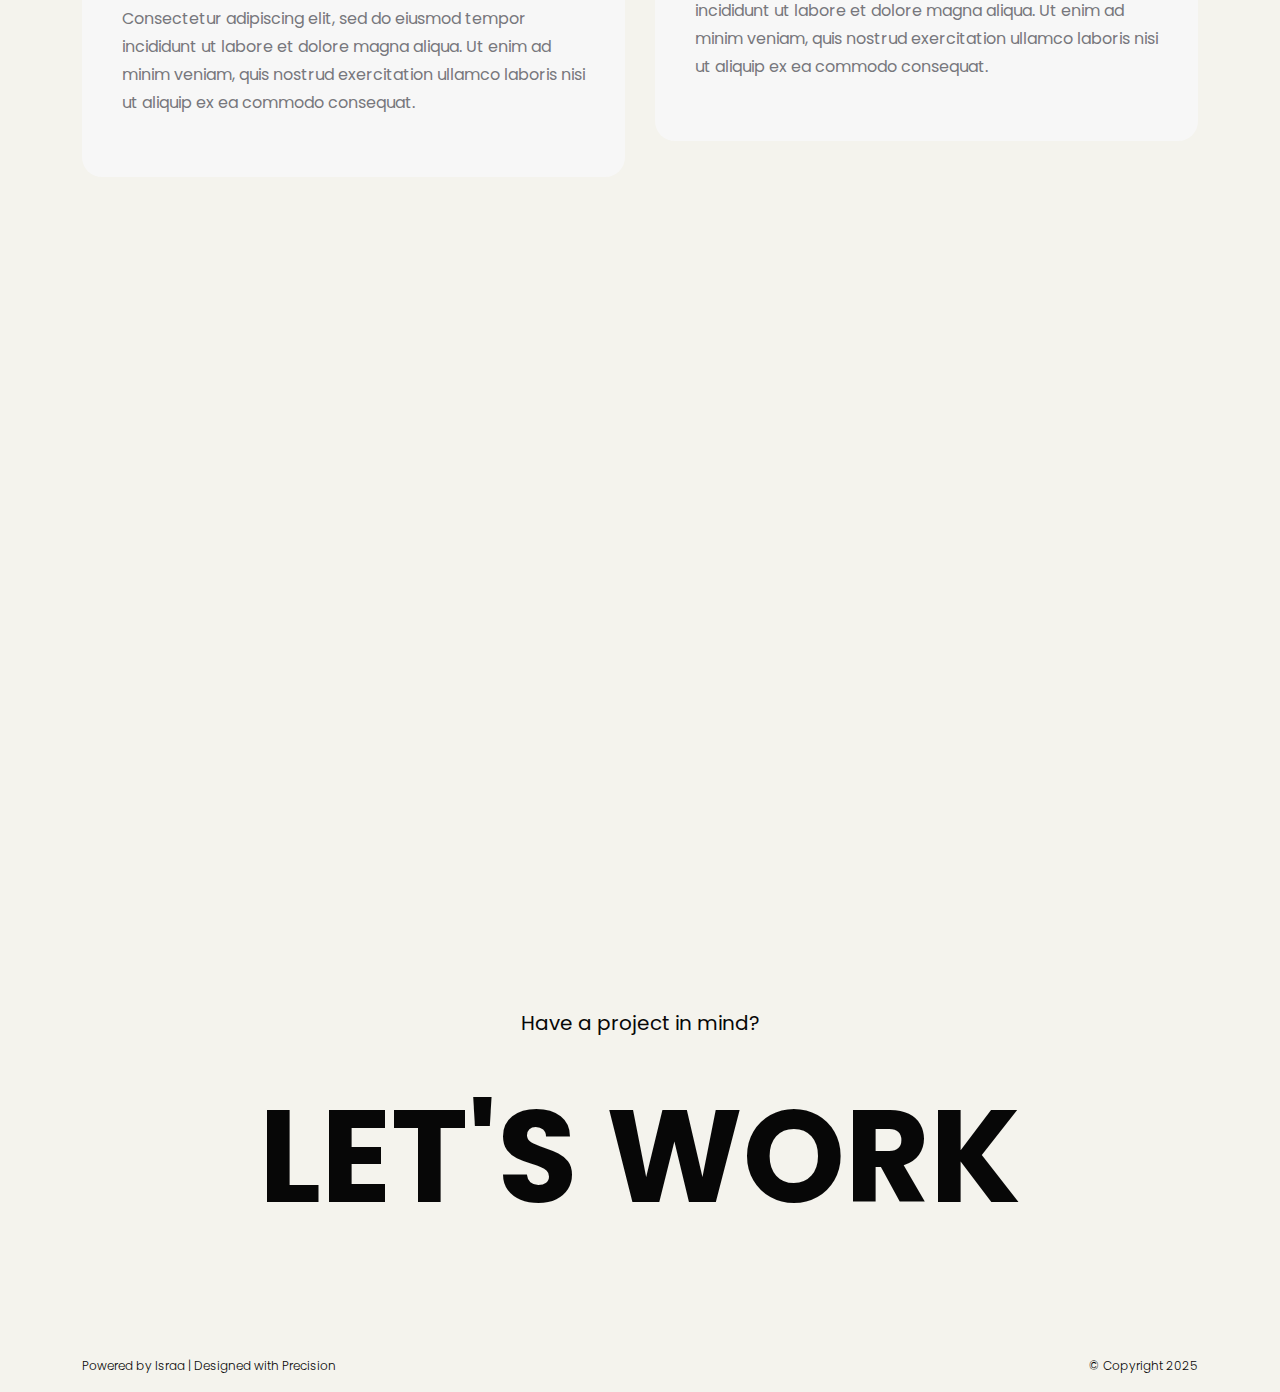
<file: about.html>
<!DOCTYPE html>
<html lang="en">

<head>
    <!-- META -->
    <meta charset="utf-8">
    <meta http-equiv="X-UA-Compatible" content="IE=edge">
    <meta name="viewport" content="width=device-width, initial-scale=1">
    <meta name="description" content="Nino - Modern Portfolio Template">
    <meta name="keywords" content="personal, portfolio new, html, one page, bootstrap, new html template, design, creative, onepage, clean, modern">
    <meta name="author" content="Tanvir Hossain">
    <!-- PAGE TITLE -->
    <title>Nino - Modern Portfolio Template</title>
    <link rel="icon" type="image/x-icon" href="assets/images/favicon.png">
    <!-- ALL GOOGLE FONTS -->
    <link rel="preconnect" href="https://fonts.googleapis.com">
    <link rel="preconnect" href="https://fonts.gstatic.com" crossorigin>
    <link href="https://fonts.googleapis.com/css2?family=Oswald:wght@200..700&family=Poppins:ital,wght@0,100;0,200;0,300;0,400;0,500;0,600;0,700;0,800;0,900;1,100;1,200;1,300;1,400;1,500;1,600;1,700;1,800;1,900&display=swap" rel="stylesheet">
    <!-- BOOTSTRAP CSS -->
    <link rel="stylesheet" href="assets/css/bootstrap.min.css" />
    <!-- FONT AWESOME CSS -->
    <link rel="stylesheet" href="assets/css/font-awesome-pro.css" />
    <!-- FONT AWESOME CSS -->
    <link rel="stylesheet" href="assets/fonts/remixicon.css" />
    <!-- MAGNIFIC CSS -->
    <link rel="stylesheet" href="assets/css/magnific-popup.css">
    <!-- NICE SELECT CSS -->
    <link rel="stylesheet" href="assets/css/nice-select.min.css" />
    <!-- ANIMATE CSS -->
    <link rel="stylesheet" href="assets/css/animate.min.css" />
    <!-- MOBILE MENU CSS -->
    <link rel="stylesheet" href="assets/css/mobilemenu.css" />
    <!-- SLICK CSS -->
    <link rel="stylesheet" href="assets/css/slick.min.css" />
    <!-- SPACING CSS -->
    <link rel="stylesheet" href="assets/css/spacing.css" />
    <!-- MAIN STYLE CSS -->
    <link rel="stylesheet" href="assets/css/style.css" />
    <!-- RESPONSIVE CSS -->
    <link rel="stylesheet" href="assets/css/responsive.css">
    <!-- HTML5 shim and Respond.js IE8 support of HTML5 elements and media queries -->
    <!-- WARNING: Respond.js doesn't work if you view the page via file:// -->
    <!--[if lt IE 9]>
      <script src="https://oss.maxcdn.com/html5shiv/3.7.2/html5shiv.min.js"></script>
      <script src="https://oss.maxcdn.com/respond/1.4.2/respond.min.js"></script>
    <![endif]-->
</head>

<body>
    <!-- START PRELOADER AREA-->
    <div class="preloader">
        <svg viewbox="0 0 1000 1000" preserveaspectratio="none">
            <path id="preloaderSvg" d="M0,1005S175,995,500,995s500,5,500,5V0H0Z"></path>
        </svg>
        <div class="preloader-heading">
            <div class="load-text">
                <span>I</span>
                <span>s</span>
                <span>r</span>
                <span>a</span>
                <span>a</span>
                <span> </span>
                <span>A</span>
                <span>k</span>
                <span>o</span>
                <span>u</span>
                <span>m</span>
                <span>i</span>

            </div>
        </div>
    </div>
    <!-- END PRELOADER AREA -->
    <!-- START SCROOL UP DESIGN AREA -->
    <div class="progress-wrap cursor-pointer">
        <i class="ri-arrow-up-s-line"></i>
        <svg class="progress-circle svg-content" width="100%" height="100%" viewBox="-1 -1 102 102">
            <path d="M50,1 a49,49 0 0,1 0,98 a49,49 0 0,1 0,-98" />
        </svg>
    </div>
    <!-- / END SCROOL UP DESIGN AREA -->
    <!-- START MAGIC CURSOR AND BALL AREA-->
    <div id="magic-cursor">
        <div id="ball"></div>
    </div>
    <!-- / END MAGIC CURSOR AND BALL AREA-->
    <!-- START MENU DESIGN AREA-->
    <header class="main-header">
        <div class="header-upper">
            <div class="container">
                <div class="header-inner">
                    <div class="row align-items-center">
                        <div class="col-xl-2 col-lg-2 col-md-6 col-6 col-sm-3">
                            <div class="logo-area">
                                <div class="logo">
                                    <a href="index.html"><img src="assets/images/logo.png" alt=""></a>
                                </div>
                            </div>
                        </div>
                        <div class="col-xl-10 col-lg-10 col-md-6 col-6 col-sm-9">
                            <div class="main-menu">
                                <nav id="mobile-menu">
                                    <ul>
                                        <li><a href="index.html" class="linkstyle">Home</a></li>
                                        <li><a href="about.html" class="linkstyle">about</a></li>
                                        <li><a href="service.html" class="linkstyle">services</a></li>
                                        <li class="has-dropdown"><a href="projects.html" class="linkstyle">projects</a>
                                            <ul class="sub-menu">
                                                <li><a href="projects.html">Projects List</a></li>
                                                <li><a href="single-project.html">Single Portfolio</a></li>
                                            </ul>
                                        </li>
                                        <li><a href="blog.html" class="linkstyle">Blog</a></li>
                                        <li><a href="contact.html" class="linkstyle">Contact</a></li>
                                    </ul>
                                </nav>
                            </div>
                            <div class="side-menu-icon d-lg-none text-end">
                                <a href="javascript:void(0)" class="info-toggle-btn f-right sidebar-toggle-btn"><i class="fal fa-bars"></i></a>
                            </div>
                        </div>
                    </div>
                </div>
            </div>
        </div>
    </header>
    <!-- // END MENU DESIGN AREA-->
    <!-- START MOBILE MENU DESIGN AREA-->
    <div class="sidebar__area">
        <div class="sidebar__wrapper">
            <div class="sidebar__close">
                <button class="sidebar__close-btn" id="sidebar__close-btn">
                    <i class="fal fa-times"></i>
                </button>
            </div>
            <div class="sidebar__content mt-50 mb-20">
                <div class="mobile-menu fix"></div>
            </div>
        </div>
    </div>
    <div class="body-overlay"></div>
    <!-- // END MOBILE MENU DESIGN AREA-->
    <!-- START SINGLE PAGE DESIGN AREA -->
    <section class="single-page-hero-area">
        <div class="container">
            <div class="row align-items-center">
                <div class="col-lg-12">
                    <h2>About Me</h2>
                </div>
            </div>
        </div>
    </section>
    <!-- // END SINGLE PAGE DESIGN AREA -->
    <!-- START RESUME EXPERIENCE DESIGN AREA -->
    <div class="resume-area no-padding" id="resume">
        <div class="container">
            <div class="row">
                <div class="col-xl-6 col-md-6">
                    <div class="resume-wrapper wow fadeInUp delay-0-2s">
                        <!-- START SINGLE EXPERIENCE DESIGN AREA -->
                        <div class="resume-box">
                            <span class="resume-date">2020 - Present</span>
                            <h2>Web Developer & Business Partner (Full-Time)</h2>
                            <span>@ Envato Marketplace</span>
                            <p>Consectetur adipiscing elit, sed do eiusmod tempor incididunt ut labore et dolore magna aliqua. Ut enim ad minim veniam, quis nostrud exercitation ullamco laboris nisi ut aliquip ex ea commodo consequat.</p>
                        </div>
                        <!-- / END SINGLE EXPERIENCE DESIGN AREA -->
                        <!-- START SINGLE EXPERIENCE DESIGN AREA -->
                        <div class="resume-box">
                            <span class="resume-date">2018 - 2020</span>
                            <h2>CEO & Founder</h2>
                            <span>@ Thememaster LTD</span>
                            <p>Consectetur adipiscing elit, sed do eiusmod tempor incididunt ut labore et dolore magna aliqua. Ut enim ad minim veniam, quis nostrud exercitation ullamco laboris nisi ut aliquip ex ea commodo consequat.</p>
                        </div>
                        <!-- / END SINGLE EXPERIENCE DESIGN AREA -->
                        <!-- START SINGLE EXPERIENCE DESIGN AREA -->
                        <div class="resume-box">
                            <span class="resume-date">2012 - 2028</span>
                            <h2>Senior Designer</h2>
                            <span>@ Google</span>
                            <p>Consectetur adipiscing elit, sed do eiusmod tempor incididunt ut labore et dolore magna aliqua. Ut enim ad minim veniam, quis nostrud exercitation ullamco laboris nisi ut aliquip ex ea commodo consequat.</p>
                        </div>
                        <!-- / END SINGLE EXPERIENCE DESIGN AREA -->
                    </div>
                </div>
                <div class="col-xl-6 col-md-6">
                    <div class="resume-wrapper wow fadeInUp delay-0-4s">
                        <!-- START SINGLE EDUCATION DESIGN AREA -->
                        <div class="resume-box">
                            <span class="resume-date">2020 - Present</span>
                            <h2>Bachelor Degree of Science</h2>
                            <span>@ University of London</span>
                            <p>Consectetur adipiscing elit, sed do eiusmod tempor incididunt ut labore et dolore magna aliqua. Ut enim ad minim veniam, quis nostrud exercitation ullamco laboris nisi ut aliquip ex ea commodo consequat.</p>
                        </div>
                        <!-- / END SINGLE EDUCATION DESIGN AREA -->
                        <!-- START SINGLE EDUCATION DESIGN AREA -->
                        <div class="resume-box">
                            <span class="resume-date">2018 - 2020</span>
                            <h2>Master Degree of Design</h2>
                            <span>@ Envato Education</span>
                            <p>Consectetur adipiscing elit, sed do eiusmod tempor incididunt ut labore et dolore magna aliqua. Ut enim ad minim veniam, quis nostrud exercitation ullamco laboris nisi ut aliquip ex ea commodo consequat.</p>
                        </div>
                        <!-- / END SINGLE EDUCATION DESIGN AREA -->
                        <!-- START SINGLE EDUCATION DESIGN AREA -->
                        <div class="resume-box">
                            <span class="resume-date">2015 - 2018</span>
                            <h2>Degree Of UI & UX</h2>
                            <span>@ University of world</span>
                            <p>Consectetur adipiscing elit, sed do eiusmod tempor incididunt ut labore et dolore magna aliqua. Ut enim ad minim veniam, quis nostrud exercitation ullamco laboris nisi ut aliquip ex ea commodo consequat.</p>
                        </div>
                        <!-- / END SINGLE EDUCATION DESIGN AREA -->
                    </div>
                </div>
            </div>
        </div>
    </div>
    <!-- / END RESUME EXPERIENCE DESIGN AREA -->
    <!-- START SKILL DESIGN AREA -->
    <section id="skills" class="skill-area">
        <div class="container">
            <div class="container-inner">
                <div class="row">
                    <div class="col-xl-12 col-lg-12">
                        <div class="section-title section-black-title mb-40 wow fadeInUp delay-0-2s">
                            <h2>Professional Skills</h2>
                        </div>
                    </div>
                </div>
                <div class="row">
                    <div class="col-lg-12">
                        <div class="skill-items-wrap">
                            <div class="row">
                                <div class="col-xl-3 col-lg-4 col-md-3 col-sm-4 col-6">
                                    <div class="skill-item wow fadeInUp delay-0-2s">
                                        <img src="assets/images/skills/skill1.png" alt="Skill" />
                                        <h5>Figma</h5>
                                    </div>
                                </div>
                                <div class="col-xl-3 col-lg-4 col-md-3 col-sm-4 col-6">
                                    <div class="skill-item wow fadeInUp delay-0-3s">
                                        <img src="assets/images/skills/skill2.png" alt="Skill" />
                                        <h5>Tailwand</h5>
                                    </div>
                                </div>
                                <div class="col-xl-3 col-lg-4 col-md-3 col-sm-4 col-6">
                                    <div class="skill-item wow fadeInUp delay-0-4s">
                                        <img src="assets/images/skills/skill3.png" alt="Skill" />
                                        <h5>Photoshop</h5>
                                    </div>
                                </div>
                                <div class="col-xl-3 col-lg-4 col-md-3 col-sm-4 col-6">
                                    <div class="skill-item wow fadeInUp delay-0-5s">
                                        <img src="assets/images/skills/skill4.png" alt="Skill" />
                                        <h5>WordPress</h5>
                                    </div>
                                </div>
                                <div class="col-xl-3 col-lg-4 col-md-3 col-sm-4 col-6">
                                    <div class="skill-item wow fadeInUp delay-0-2s">
                                        <img src="assets/images/skills/skill5.png" alt="Skill" />
                                        <h5>Angular</h5>
                                    </div>
                                </div>
                                <div class="col-xl-3 col-lg-4 col-md-3 col-sm-4 col-6">
                                    <div class="skill-item wow fadeInUp delay-0-3s">
                                        <img src="assets/images/skills/skill6.png" alt="Skill" />
                                        <h5>Webflow</h5>
                                    </div>
                                </div>
                                <div class="col-xl-3 col-lg-4 col-md-3 col-sm-4 col-6">
                                    <div class="skill-item wow fadeInUp delay-0-4s">
                                        <img src="assets/images/skills/skill7.png" alt="Skill" />
                                        <h5>Python</h5>
                                    </div>
                                </div>
                                <div class="col-xl-3 col-lg-4 col-md-3 col-sm-4 col-6">
                                    <div class="skill-item wow fadeInUp delay-0-5s">
                                        <img src="assets/images/skills/skill8.png" alt="Skill" />
                                        <h5>Sketch</h5>
                                    </div>
                                </div>
                            </div>
                        </div>
                    </div>
                </div>
            </div>
        </div>
    </section>
    <!-- / END SKILL DESIGN AREA -->
    <!-- START FOOTER DESIGN AREA -->
    <footer class="main-footer">
        <div class="container">
            <div class="row">
                <div class="col-lg-12">
                    <div class="footer-top">
                        <p> Have a project in mind?</p>
                        <h2><a href="mailto:hello@websitename.com">let's work</a></h2>
                    </div>
                </div>
            </div>
            <div class="row">
                <div class="col-lg-6 col-sm-6">
                    <p class="copy-left-text">Powered by Israa | Designed with Precision</p>
                </div>
                <div class="col-lg-6 col-sm-6">
                    <p class="copy-right-text">&copy; Copyright 2025</p>
                </div>
            </div>
        </div>
    </footer>
    <!-- / END FOOTER DESIGN AREA -->
    <!-- JQUERY JS -->
    <script src="assets/js/jquery-3.6.0.min.js"></script>
    <!-- BOOTSTRAP JS-->
    <script src="assets/js/bootstrap.min.js"></script>
    <!-- APPEAR JS -->
    <script src="assets/js/appear.min.js"></script>
    <!-- MAGNIFICANT JS -->
    <script src="assets/js/jquery.magnific-popup.min.js"></script>
    <!-- MOBILE MENU JS-->
    <script src="assets/js/mobilemenu.js"></script>
    <!-- GSAP AND LOCOMOTIV JS-->
    <script src="assets/js/gsap.min.js"></script>
    <script src="assets/js/ScrollTrigger.min.js"></script>
    <script src="assets/js/lenis.js"></script>
    <!-- SLICK JS-->
    <script src="assets/js/slick.min.js"></script>
    <!-- NICE SELECT JS-->
    <script src="assets/js/jquery.nice-select.min.js"></script>
    <!-- IMAGE LOADER JS-->
    <script src="assets/js/imagesloaded.pkgd.min.js"></script>
    <!-- ISOTOPE JS-->
    <script src="assets/js/isotope.pkgd.min.js"></script>
    <!--  WOW ANIMATION JS-->
    <script src="assets/js/wow.min.js"></script>
    <!-- SCRIPT JS-->
    <script src="assets/js/script.js"></script>
</body>

</html>
</file>
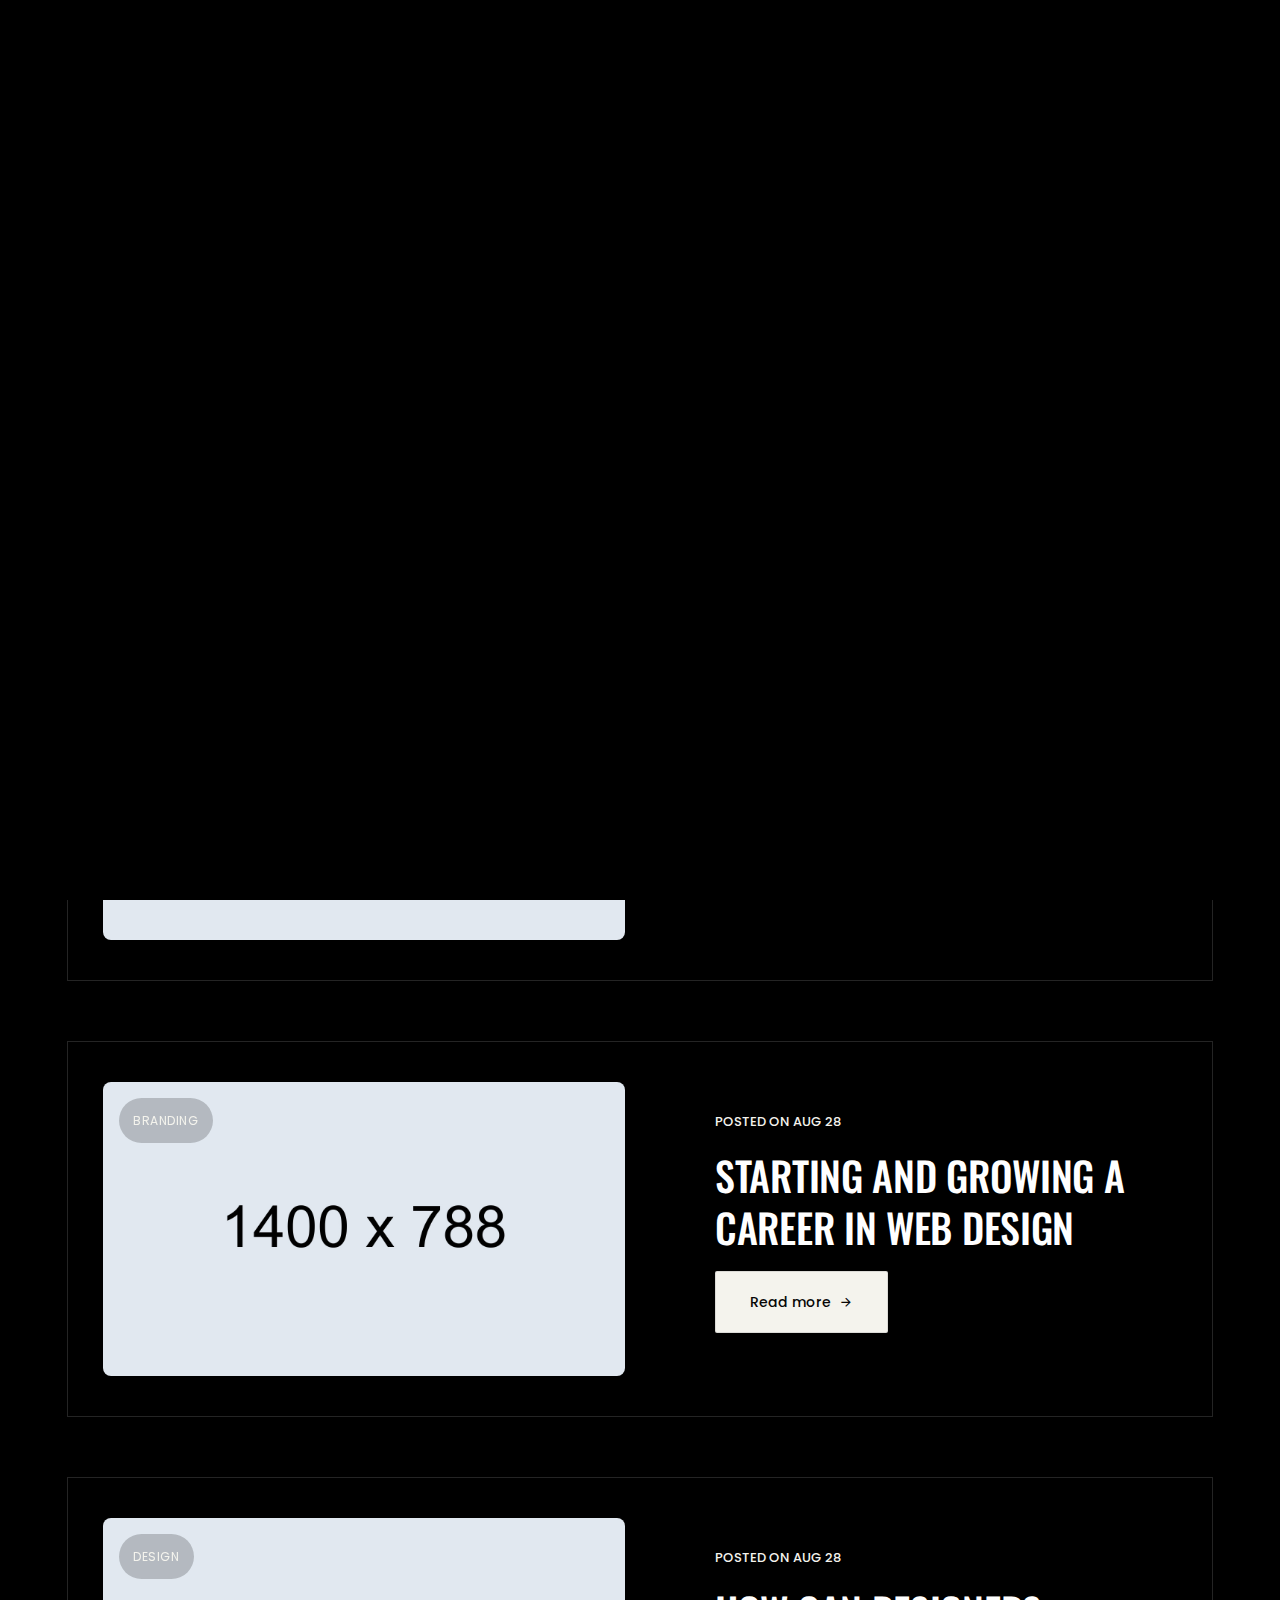
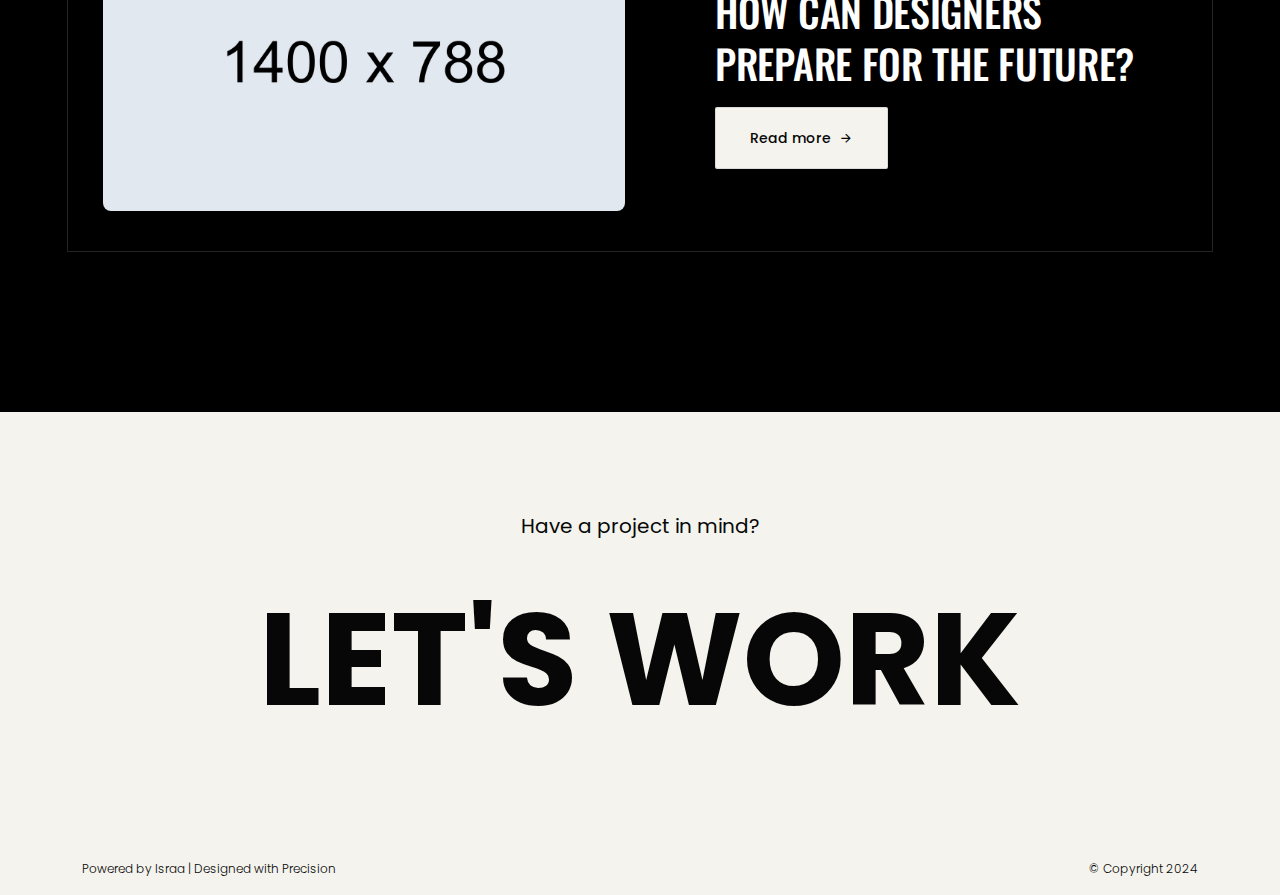
<file: blog.html>
<!DOCTYPE html>
<html lang="en">

<head>
    <!-- META -->
    <meta charset="utf-8">
    <meta http-equiv="X-UA-Compatible" content="IE=edge">
    <meta name="viewport" content="width=device-width, initial-scale=1">
    <meta name="description" content="Nino - Modern Portfolio Template">
    <meta name="keywords" content="personal, portfolio new, html, one page, bootstrap, new html template, design, creative, onepage, clean, modern">
    <meta name="author" content="Tanvir Hossain">
    <!-- PAGE TITLE -->
    <title>Nino - Modern Portfolio Template</title>
    <link rel="icon" type="image/x-icon" href="assets/images/favicon.png">
    <!-- ALL GOOGLE FONTS -->
    <link rel="preconnect" href="https://fonts.googleapis.com">
    <link rel="preconnect" href="https://fonts.gstatic.com" crossorigin>
    <link href="https://fonts.googleapis.com/css2?family=Oswald:wght@200..700&family=Poppins:ital,wght@0,100;0,200;0,300;0,400;0,500;0,600;0,700;0,800;0,900;1,100;1,200;1,300;1,400;1,500;1,600;1,700;1,800;1,900&display=swap" rel="stylesheet">
    <!-- BOOTSTRAP CSS -->
    <link rel="stylesheet" href="assets/css/bootstrap.min.css" />
    <!-- FONT AWESOME CSS -->
    <link rel="stylesheet" href="assets/css/font-awesome-pro.css" />
    <!-- FONT AWESOME CSS -->
    <link rel="stylesheet" href="assets/fonts/remixicon.css" />
    <!-- MAGNIFIC CSS -->
    <link rel="stylesheet" href="assets/css/magnific-popup.css">
    <!-- NICE SELECT CSS -->
    <link rel="stylesheet" href="assets/css/nice-select.min.css" />
    <!-- ANIMATE CSS -->
    <link rel="stylesheet" href="assets/css/animate.min.css" />
    <!-- MOBILE MENU CSS -->
    <link rel="stylesheet" href="assets/css/mobilemenu.css" />
    <!-- SLICK CSS -->
    <link rel="stylesheet" href="assets/css/slick.min.css" />
    <!-- SPACING CSS -->
    <link rel="stylesheet" href="assets/css/spacing.css" />
    <!-- MAIN STYLE CSS -->
    <link rel="stylesheet" href="assets/css/style.css" />
    <!-- RESPONSIVE CSS -->
    <link rel="stylesheet" href="assets/css/responsive.css">
    <!-- HTML5 shim and Respond.js IE8 support of HTML5 elements and media queries -->
    <!-- WARNING: Respond.js doesn't work if you view the page via file:// -->
    <!--[if lt IE 9]>
      <script src="https://oss.maxcdn.com/html5shiv/3.7.2/html5shiv.min.js"></script>
      <script src="https://oss.maxcdn.com/respond/1.4.2/respond.min.js"></script>
    <![endif]-->
</head>

<body>
    <!-- START PRELOADER AREA-->
    <div class="preloader">
        <svg viewbox="0 0 1000 1000" preserveaspectratio="none">
            <path id="preloaderSvg" d="M0,1005S175,995,500,995s500,5,500,5V0H0Z"></path>
        </svg>
        <div class="preloader-heading">
            <div class="load-text">
                <span>I</span>
                <span>s</span>
                <span>r</span>
                <span>a</span>
                <span>a</span>
                <span> </span>
                <span>A</span>
                <span>k</span>
                <span>o</span>
                <span>u</span>
                <span>m</span>
                <span>i</span>

            </div>
        </div>
    </div>
    <!-- END PRELOADER AREA -->
    <!-- START SCROOL UP DESIGN AREA -->
    <div class="progress-wrap cursor-pointer">
        <i class="ri-arrow-up-s-line"></i>
        <svg class="progress-circle svg-content" width="100%" height="100%" viewBox="-1 -1 102 102">
            <path d="M50,1 a49,49 0 0,1 0,98 a49,49 0 0,1 0,-98" />
        </svg>
    </div>
    <!-- / END SCROOL UP DESIGN AREA -->
    <!-- START MAGIC CURSOR AND BALL AREA-->
    <div id="magic-cursor">
        <div id="ball"></div>
    </div>
    <!-- / END MAGIC CURSOR AND BALL AREA-->
    <!-- START MENU DESIGN AREA-->
    <header class="main-header">
        <div class="header-upper">
            <div class="container">
                <div class="header-inner">
                    <div class="row align-items-center">
                        <div class="col-xl-2 col-lg-2 col-md-6 col-6 col-sm-3">
                            <div class="logo-area">
                                <div class="logo">
                                    <a href="index.html"><img src="assets/images/logo.png" alt=""></a>
                                </div>
                            </div>
                        </div>
                        <div class="col-xl-10 col-lg-10 col-md-6 col-6 col-sm-9">
                            <div class="main-menu">
                                <nav id="mobile-menu">
                                    <ul>
                                        <li><a href="index.html" class="linkstyle">Home</a></li>
                                        <li><a href="about.html" class="linkstyle">about</a></li>
                                        <li><a href="service.html" class="linkstyle">services</a></li>
                                        <li class="has-dropdown"><a href="projects.html" class="linkstyle">projects</a>
                                            <ul class="sub-menu">
                                                <li><a href="projects.html">Projects List</a></li>
                                                <li><a href="single-project.html">Single Portfolio</a></li>
                                            </ul>
                                        </li>
                                        <li><a href="blog.html" class="linkstyle">Blog</a></li>
                                        <li><a href="contact.html" class="linkstyle">Contact</a></li>
                                    </ul>
                                </nav>
                            </div>
                            <div class="side-menu-icon d-lg-none text-end">
                                <a href="javascript:void(0)" class="info-toggle-btn f-right sidebar-toggle-btn"><i class="fal fa-bars"></i></a>
                            </div>
                        </div>
                    </div>
                </div>
            </div>
        </div>
    </header>
    <!-- // END MENU DESIGN AREA-->
    <!-- START MOBILE MENU DESIGN AREA-->
    <div class="sidebar__area">
        <div class="sidebar__wrapper">
            <div class="sidebar__close">
                <button class="sidebar__close-btn" id="sidebar__close-btn">
                    <i class="fal fa-times"></i>
                </button>
            </div>
            <div class="sidebar__content mt-50 mb-20">
                <div class="mobile-menu fix"></div>
            </div>
        </div>
    </div>
    <div class="body-overlay"></div>
    <!-- // END MOBILE MENU DESIGN AREA-->
    <!-- START SINGLE PAGE DESIGN AREA -->
    <section class="single-page-hero-area">
        <div class="container">
            <div class="row align-items-center">
                <div class="col-lg-12">
                    <h2>Blogs</h2>
                    <p>Stories, Advice, and Inspiration for the Curious Mind</p>
                </div>
            </div>
        </div>
    </section>
    <!-- // END SINGLE PAGE DESIGN AREA -->
    <!-- START VLOG DESIGN AREA -->
    <section class="blog-area">
        <div class="container">
            <!-- START SINGLE VLOG DESIGN AREA -->
            <div class="row blog-post-box align-items-center">
                <div class="col-lg-6">
                    <div class="blog-post-img">
                        <a href="#">
                            <img src="assets/images/blog/blog1.jpg" alt="">
                        </a>
                        <div class="blog-post-category">
                            <a href="#">Help</a>
                        </div>
                    </div>
                </div>
                <div class="col-lg-6">
                    <div class="blog-post-caption">
                        <h3>Posted on Aug 28</h3>
                        <h2><a class="link-decoration" href="#">Create a Landing Page That Performs Great</a></h2>
                        <a class="theme-btn theme-btn-two" href="#">Read more <i class="ri-arrow-right-line"></i></a>
                    </div>
                </div>
            </div>
            <!-- START SINGLE VLOG DESIGN AREA -->
            <!-- START SINGLE VLOG DESIGN AREA -->
            <div class="row blog-post-box align-items-center">
                <div class="col-lg-6">
                    <div class="blog-post-img">
                        <a href="#">
                            <img src="assets/images/blog/blog2.jpg" alt="">
                        </a>
                        <div class="blog-post-category">
                            <a href="#">Branding</a>
                        </div>
                    </div>
                </div>
                <div class="col-lg-6">
                    <div class="blog-post-caption">
                        <h3>Posted on Aug 28</h3>
                        <h2><a class="link-decoration" href="#">Starting and Growing a Career in Web Design</a></h2>
                        <a class="theme-btn theme-btn-two" href="#">Read more <i class="ri-arrow-right-line"></i></a>
                    </div>
                </div>
            </div>
            <!-- START SINGLE VLOG DESIGN AREA -->
            <!-- START SINGLE VLOG DESIGN AREA -->
            <div class="row blog-post-box align-items-center">
                <div class="col-lg-6">
                    <div class="blog-post-img">
                        <a href="#">
                            <img src="assets/images/blog/blog3.jpg" alt="">
                        </a>
                        <div class="blog-post-category">
                            <a href="#">Design</a>
                        </div>
                    </div>
                </div>
                <div class="col-lg-6">
                    <div class="blog-post-caption">
                        <h3>Posted on Aug 28</h3>
                        <h2><a class="link-decoration" href="#">How Can Designers Prepare for the Future?</a></h2>
                        <a class="theme-btn theme-btn-two" href="#">Read more <i class="ri-arrow-right-line"></i></a>
                    </div>
                </div>
            </div>
            <!-- START SINGLE VLOG DESIGN AREA -->
        </div>
    </section>
    <!-- / END VLOG DESIGN AREA -->

    <!-- START FOOTER DESIGN AREA -->
    <footer class="main-footer">
        <div class="container">
            <div class="row">
                <div class="col-lg-12">
                    <div class="footer-top">
                        <p> Have a project in mind?</p>
                        <h2><a href="mailto:hello@websitename.com">let's work</a></h2>
                    </div>
                </div>
            </div>
            <div class="row">
                <div class="col-lg-6 col-sm-6">
                     <p class="copy-left-text">Powered by Israa | Designed with Precision</p>
                </div>
                <div class="col-lg-6 col-sm-6">
                    <p class="copy-right-text">&copy; Copyright 2024</p>
                </div>
            </div>
        </div>
    </footer>
    <!-- / END FOOTER DESIGN AREA -->
    <!-- JQUERY JS -->
    <script src="assets/js/jquery-3.6.0.min.js"></script>
    <!-- BOOTSTRAP JS-->
    <script src="assets/js/bootstrap.min.js"></script>
    <!-- APPEAR JS -->
    <script src="assets/js/appear.min.js"></script>
    <!-- MAGNIFICANT JS -->
    <script src="assets/js/jquery.magnific-popup.min.js"></script>
    <!-- MOBILE MENU JS-->
    <script src="assets/js/mobilemenu.js"></script>
    <!-- GSAP AND LOCOMOTIV JS-->
    <script src="assets/js/gsap.min.js"></script>
    <script src="assets/js/ScrollTrigger.min.js"></script>
    <script src="assets/js/lenis.js"></script>
    <!-- SLICK JS-->
    <script src="assets/js/slick.min.js"></script>
    <!-- NICE SELECT JS-->
    <script src="assets/js/jquery.nice-select.min.js"></script>
    <!-- IMAGE LOADER JS-->
    <script src="assets/js/imagesloaded.pkgd.min.js"></script>
    <!-- ISOTOPE JS-->
    <script src="assets/js/isotope.pkgd.min.js"></script>
    <!--  WOW ANIMATION JS-->
    <script src="assets/js/wow.min.js"></script>
    <!-- SCRIPT JS-->
    <script src="assets/js/script.js"></script>
</body>

</html>
</file>
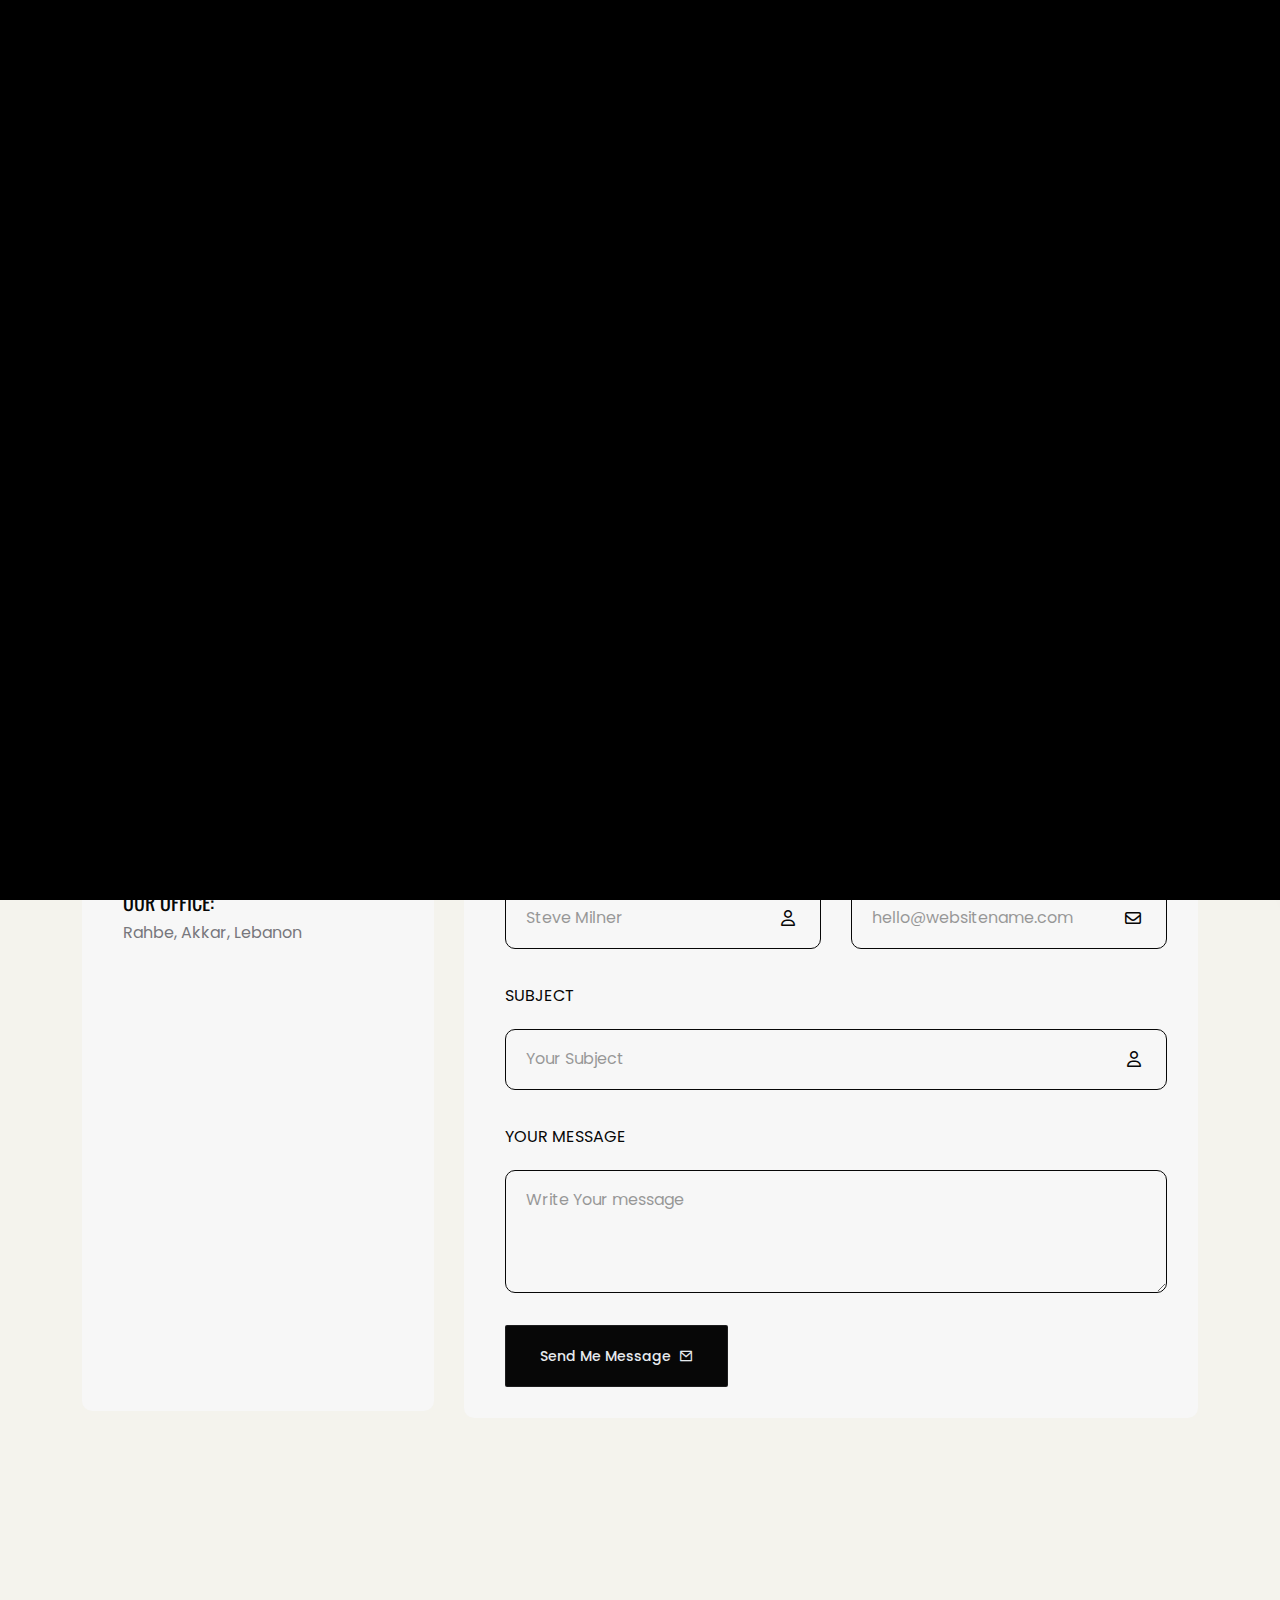
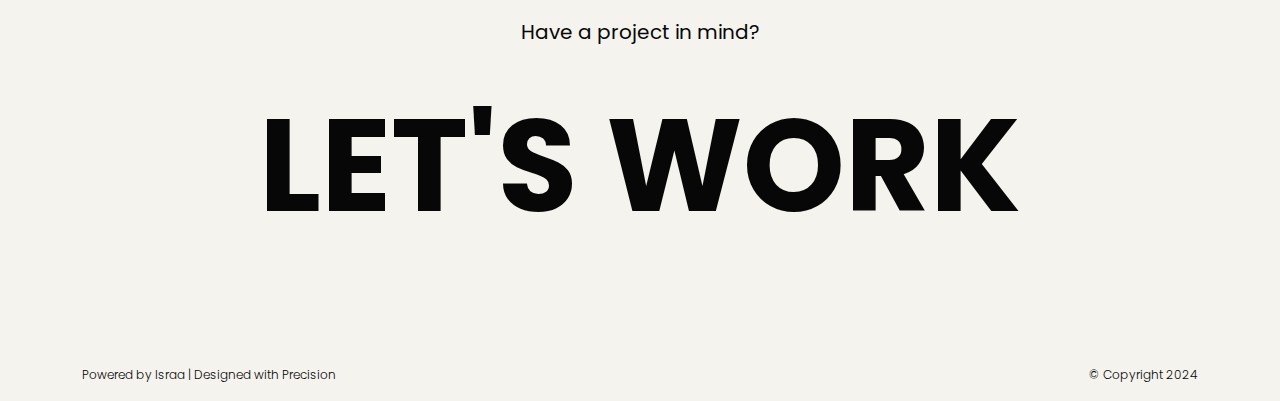
<file: contact.html>
<!DOCTYPE html>
<html lang="en">

<head>
    <!-- META -->
    <meta charset="utf-8">
    <meta http-equiv="X-UA-Compatible" content="IE=edge">
    <meta name="viewport" content="width=device-width, initial-scale=1">
    <meta name="description" content="Nino - Modern Portfolio Template">
    <meta name="keywords" content="personal, portfolio new, html, one page, bootstrap, new html template, design, creative, onepage, clean, modern">
    <meta name="author" content="Tanvir Hossain">
    <!-- PAGE TITLE -->
    <title>Israa Akkoumi</title>
    <link rel="icon" type="image/x-icon" href="assets/images/favicon.png">
    <!-- ALL GOOGLE FONTS -->
    <link rel="preconnect" href="https://fonts.googleapis.com">
    <link rel="preconnect" href="https://fonts.gstatic.com" crossorigin>
    <link href="https://fonts.googleapis.com/css2?family=Oswald:wght@200..700&family=Poppins:ital,wght@0,100;0,200;0,300;0,400;0,500;0,600;0,700;0,800;0,900;1,100;1,200;1,300;1,400;1,500;1,600;1,700;1,800;1,900&display=swap" rel="stylesheet">
    <!-- BOOTSTRAP CSS -->
    <link rel="stylesheet" href="assets/css/bootstrap.min.css" />
    <!-- FONT AWESOME CSS -->
    <link rel="stylesheet" href="assets/css/font-awesome-pro.css" />
    <!-- FONT AWESOME CSS -->
    <link rel="stylesheet" href="assets/fonts/remixicon.css" />
    <!-- MAGNIFIC CSS -->
    <link rel="stylesheet" href="assets/css/magnific-popup.css">
    <!-- NICE SELECT CSS -->
    <link rel="stylesheet" href="assets/css/nice-select.min.css" />
    <!-- ANIMATE CSS -->
    <link rel="stylesheet" href="assets/css/animate.min.css" />
    <!-- MOBILE MENU CSS -->
    <link rel="stylesheet" href="assets/css/mobilemenu.css" />
    <!-- SLICK CSS -->
    <link rel="stylesheet" href="assets/css/slick.min.css" />
    <!-- SPACING CSS -->
    <link rel="stylesheet" href="assets/css/spacing.css" />
    <!-- MAIN STYLE CSS -->
    <link rel="stylesheet" href="assets/css/style.css" />
    <!-- RESPONSIVE CSS -->
    <link rel="stylesheet" href="assets/css/responsive.css">
    <!-- HTML5 shim and Respond.js IE8 support of HTML5 elements and media queries -->
    <!-- WARNING: Respond.js doesn't work if you view the page via file:// -->
    <!--[if lt IE 9]>
      <script src="https://oss.maxcdn.com/html5shiv/3.7.2/html5shiv.min.js"></script>
      <script src="https://oss.maxcdn.com/respond/1.4.2/respond.min.js"></script>
    <![endif]-->
</head>

<body>
    <!-- START PRELOADER AREA-->
    <div class="preloader">
        <svg viewbox="0 0 1000 1000" preserveaspectratio="none">
            <path id="preloaderSvg" d="M0,1005S175,995,500,995s500,5,500,5V0H0Z"></path>
        </svg>
        <div class="preloader-heading">
            <div class="load-text">
                <span>I</span>
                <span>s</span>
                <span>r</span>
                <span>a</span>
                <span>a</span>
                <span> </span>
                <span>A</span>
                <span>k</span>
                <span>o</span>
                <span>u</span>
                <span>m</span>
                <span>i</span>

            </div>
        </div>
    </div>
    <!-- END PRELOADER AREA -->
    <!-- START SCROOL UP DESIGN AREA -->
    <div class="progress-wrap cursor-pointer">
        <i class="ri-arrow-up-s-line"></i>
        <svg class="progress-circle svg-content" width="100%" height="100%" viewBox="-1 -1 102 102">
            <path d="M50,1 a49,49 0 0,1 0,98 a49,49 0 0,1 0,-98" />
        </svg>
    </div>
    <!-- / END SCROOL UP DESIGN AREA -->
    <!-- START MAGIC CURSOR AND BALL AREA-->
    <div id="magic-cursor">
        <div id="ball"></div>
    </div>
    <!-- / END MAGIC CURSOR AND BALL AREA-->
    <!-- START MENU DESIGN AREA-->
    <header class="main-header">
        <div class="header-upper">
            <div class="container">
                <div class="header-inner">
                    <div class="row align-items-center">
                        <div class="col-xl-2 col-lg-2 col-md-6 col-6 col-sm-3">
                            <div class="logo-area">
                                <div class="logo">
                                    <a href="index.html"><img src="assets/images/logo.png" alt=""></a>
                                </div>
                            </div>
                        </div>
                        <div class="col-xl-10 col-lg-10 col-md-6 col-6 col-sm-9">
                            <div class="main-menu">
                                <nav id="mobile-menu">
                                    <ul>
                                        <li><a href="index.html" class="linkstyle">Home</a></li>
                                        <li><a href="about.html" class="linkstyle">about</a></li>
                                        <li><a href="service.html" class="linkstyle">services</a></li>
                                        <li class="has-dropdown"><a href="projects.html" class="linkstyle">projects</a>
                                            <ul class="sub-menu">
                                                <li><a href="projects.html">Projects List</a></li>
                                                <li><a href="single-project.html">Single Portfolio</a></li>
                                            </ul>
                                        </li>
                                        <li><a href="blog.html" class="linkstyle">Blog</a></li>
                                        <li><a href="contact.html" class="linkstyle">Contact</a></li>
                                    </ul>
                                </nav>
                            </div>
                            <div class="side-menu-icon d-lg-none text-end">
                                <a href="javascript:void(0)" class="info-toggle-btn f-right sidebar-toggle-btn"><i class="fal fa-bars"></i></a>
                            </div>
                        </div>
                    </div>
                </div>
            </div>
        </div>
    </header>
    <!-- // END MENU DESIGN AREA-->
    <!-- START MOBILE MENU DESIGN AREA-->
    <div class="sidebar__area">
        <div class="sidebar__wrapper">
            <div class="sidebar__close">
                <button class="sidebar__close-btn" id="sidebar__close-btn">
                    <i class="fal fa-times"></i>
                </button>
            </div>
            <div class="sidebar__content mt-50 mb-20">
                <div class="mobile-menu fix"></div>
            </div>
        </div>
    </div>
    <div class="body-overlay"></div>
    <!-- // END MOBILE MENU DESIGN AREA-->
    <!-- START SINGLE PAGE DESIGN AREA -->
    <section class="single-page-hero-area">
        <div class="container">
            <div class="row align-items-center">
                <div class="col-lg-12">
                    <h2>Say Hello</h2>
                    <p>Fill out the form below to get in touch with me. I'm always excited to hear about new opportunities and I'll do my best to respond to your inquiry within 24 hours.</p>
                </div>
            </div>
        </div>
    </section>
    <!-- // END SINGLE PAGE DESIGN AREA -->
    <!-- START CONTACT DESIGN AREA -->
    <section id="contact" class="contact-area">
        <div class="container">
            <div class="row">
                <div class="col-xl-12 col-lg-12">
                    <div class="section-title section-black-title wow fadeInUp delay-0-2s">
                        <h2>Contact Me</h2>
                    </div>
                </div>
            </div>
            <div class="row">
                <div class="col-lg-4">
                    <div class="contact-content-part  wow fadeInUp delay-0-2s">
                        <!-- START CONTACT SINGLEDESIGN AREA -->
                        <div class="single-contact wow fadeInUp" data-wow-delay=".2s">
                            <span class="circle-btn">
                                <i class="ri-map-pin-line"></i>
                            </span>
                            <h2>our office:</h2>
                            <p>Rahbe, Akkar, Lebanon</p>
                        </div>
                        <!-- / END CONTACT SINGLEDESIGN AREA -->
                        <!-- START CONTACT SINGLEDESIGN AREA -->
                        <div class="single-contact wow fadeInUp" data-wow-delay=".4s">
                            <span class="circle-btn">
                                <i class="ri-headphone-line"></i>
                            </span>
                            <h2>contact number:</h2>
                            <p><a href="https://wa.me/96181201493" target="_blank">+961 81 201 493</a></p>

                        </div>
                        <!-- / END CONTACT SINGLEDESIGN AREA -->
                        <!-- START CONTACT SINGLEDESIGN AREA -->
                        <div class="single-contact wow fadeInUp" data-wow-delay=".6s">
                            <span class="circle-btn">
                                <i class="ri-mail-line"></i>
                            </span>
                            <h2>Email us:</h2>
                            <p>akkoumiesraa9@gmail.com   
                            </p>
                        </div>
                        <!-- / END CONTACT SINGLEDESIGN AREA -->
                        <!-- START CONTACT SINGLEDESIGN AREA -->
                        <div class="single-contact wow fadeInUp" data-wow-delay=".6s">
                            <h2>Socials</h2>
                            <div class="about-social">
                            <ul>
                                <li><a href="https://www.facebook.com/share/16H6WNyiAU/"><i class="ri-facebook-circle-fill"></i></a></li>
                                <li><a href="#"><i class="ri-behance-line"></i></a></li>
                                <li><a href="https://www.linkedin.com/in/israa-akkoumi"><i class="ri-linkedin-fill"></i></a></li>
                                <li><a href="https://www.instagram.com/esraa.alakoumi?igsh=eGJsa2V3cXQ2MWpv"><i class="ri-instagram-line"></i></a></li>
                            </ul>
                        </div>
                        </div>
                        <!-- / END CONTACT SINGLEDESIGN AREA -->
                    </div>
                </div>
                <!-- START CONTACT FORM DESIGN AREA -->
                <div class="col-lg-8">
                    <div class="contact-form contact-form-area wow fadeInUp delay-0-4s">
                        <form id="contactForm" class="contact-form" action="#" method="post">
                            <div class="row">
                                <div class="col-md-6">
                                    <div class="form-group">
                                        <label for="name">Full Name</label>
                                        <input type="text" id="name" class="form-control" value="" placeholder="Steve Milner" required="" data-error="Please enter your Name" />
                                        <label for="name" class="for-icon"><i class="far fa-user"></i></label>
                                        <div class="help-block with-errors"></div>
                                    </div>
                                </div>
                                <div class="col-md-6">
                                    <div class="form-group">
                                        <label for="email">Email Address</label>
                                        <input type="email" id="email" class="form-control" value="" placeholder="hello@websitename.com" required="" data-error="Please enter your Email" />
                                        <label for="email" class="for-icon"><i class="far fa-envelope"></i></label>
                                        <div class="help-block with-errors"></div>
                                    </div>
                                </div>
                                <div class="col-md-12">
                                    <div class="form-group">
                                        <label for="name">Subject</label>
                                        <input type="text" id="subject" class="form-control" value="" placeholder="Your Subject" required="" data-error="Please enter your Name" />
                                        <label for="name" class="for-icon"><i class="far fa-user"></i></label>
                                        <div class="help-block with-errors"></div>
                                    </div>
                                </div>
                                <div class="col-md-12">
                                    <div class="form-group">
                                        <label for="message">Your Message</label>
                                        <textarea name="message" id="message" class="form-control" rows="4" placeholder="Write Your message" required="" data-error="Please Write your Message"></textarea>
                                        <div class="help-block with-errors"></div>
                                    </div>
                                </div>
                                <div class="col-md-12">
                                    <div class="form-group mb-0">
                                        <button type="submit" class="theme-btn">
                                            Send Me Message <i class="ri-mail-line"></i>
                                        </button>
                                        <div id="msgSubmit" class="hidden"></div>
                                    </div>
                                </div>
                                <div class="col-md-12 text-center">
                                    <p class="input-success">We have received your mail, We will get back to you soon!</p>
                                    <p class="input-error">Sorry, Message could not send! Please try again.</p>
                                </div>
                            </div>
                        </form>
                    </div>
                </div>
                <!-- / END CONTACT FORM DESIGN AREA -->
            </div>
        </div>
    </section>
    <!-- / END CONTACT DESIGN AREA -->
    <!-- START FOOTER DESIGN AREA -->
    <footer class="main-footer">
        <div class="container">
            <div class="row">
                <div class="col-lg-12">
                    <div class="footer-top">
                        <p> Have a project in mind?</p>
                        <h2><a href="mailto:hello@websitename.com">let's work</a></h2>
                    </div>
                </div>
            </div>
            <div class="row">
                <div class="col-lg-6 col-sm-6">
                     <p class="copy-left-text">Powered by Israa | Designed with Precision</p>
                </div>
                <div class="col-lg-6 col-sm-6">
                    <p class="copy-right-text">&copy; Copyright 2024</p>
                </div>
            </div>
        </div>
    </footer>
    <!-- / END FOOTER DESIGN AREA -->
    <!-- JQUERY JS -->
    <script src="assets/js/jquery-3.6.0.min.js"></script>
    <!-- BOOTSTRAP JS-->
    <script src="assets/js/bootstrap.min.js"></script>
    <!-- APPEAR JS -->
    <script src="assets/js/appear.min.js"></script>
    <!-- MAGNIFICANT JS -->
    <script src="assets/js/jquery.magnific-popup.min.js"></script>
    <!-- MOBILE MENU JS-->
    <script src="assets/js/mobilemenu.js"></script>
    <!-- GSAP AND LOCOMOTIV JS-->
    <script src="assets/js/gsap.min.js"></script>
    <script src="assets/js/ScrollTrigger.min.js"></script>
    <script src="assets/js/lenis.js"></script>
    <!-- SLICK JS-->
    <script src="assets/js/slick.min.js"></script>
    <!-- NICE SELECT JS-->
    <script src="assets/js/jquery.nice-select.min.js"></script>
    <!-- IMAGE LOADER JS-->
    <script src="assets/js/imagesloaded.pkgd.min.js"></script>
    <!-- ISOTOPE JS-->
    <script src="assets/js/isotope.pkgd.min.js"></script>
    <!--  WOW ANIMATION JS-->
    <script src="assets/js/wow.min.js"></script>
    <!-- SCRIPT JS-->
    <script src="assets/js/script.js"></script>
</body>

</html>
</file>
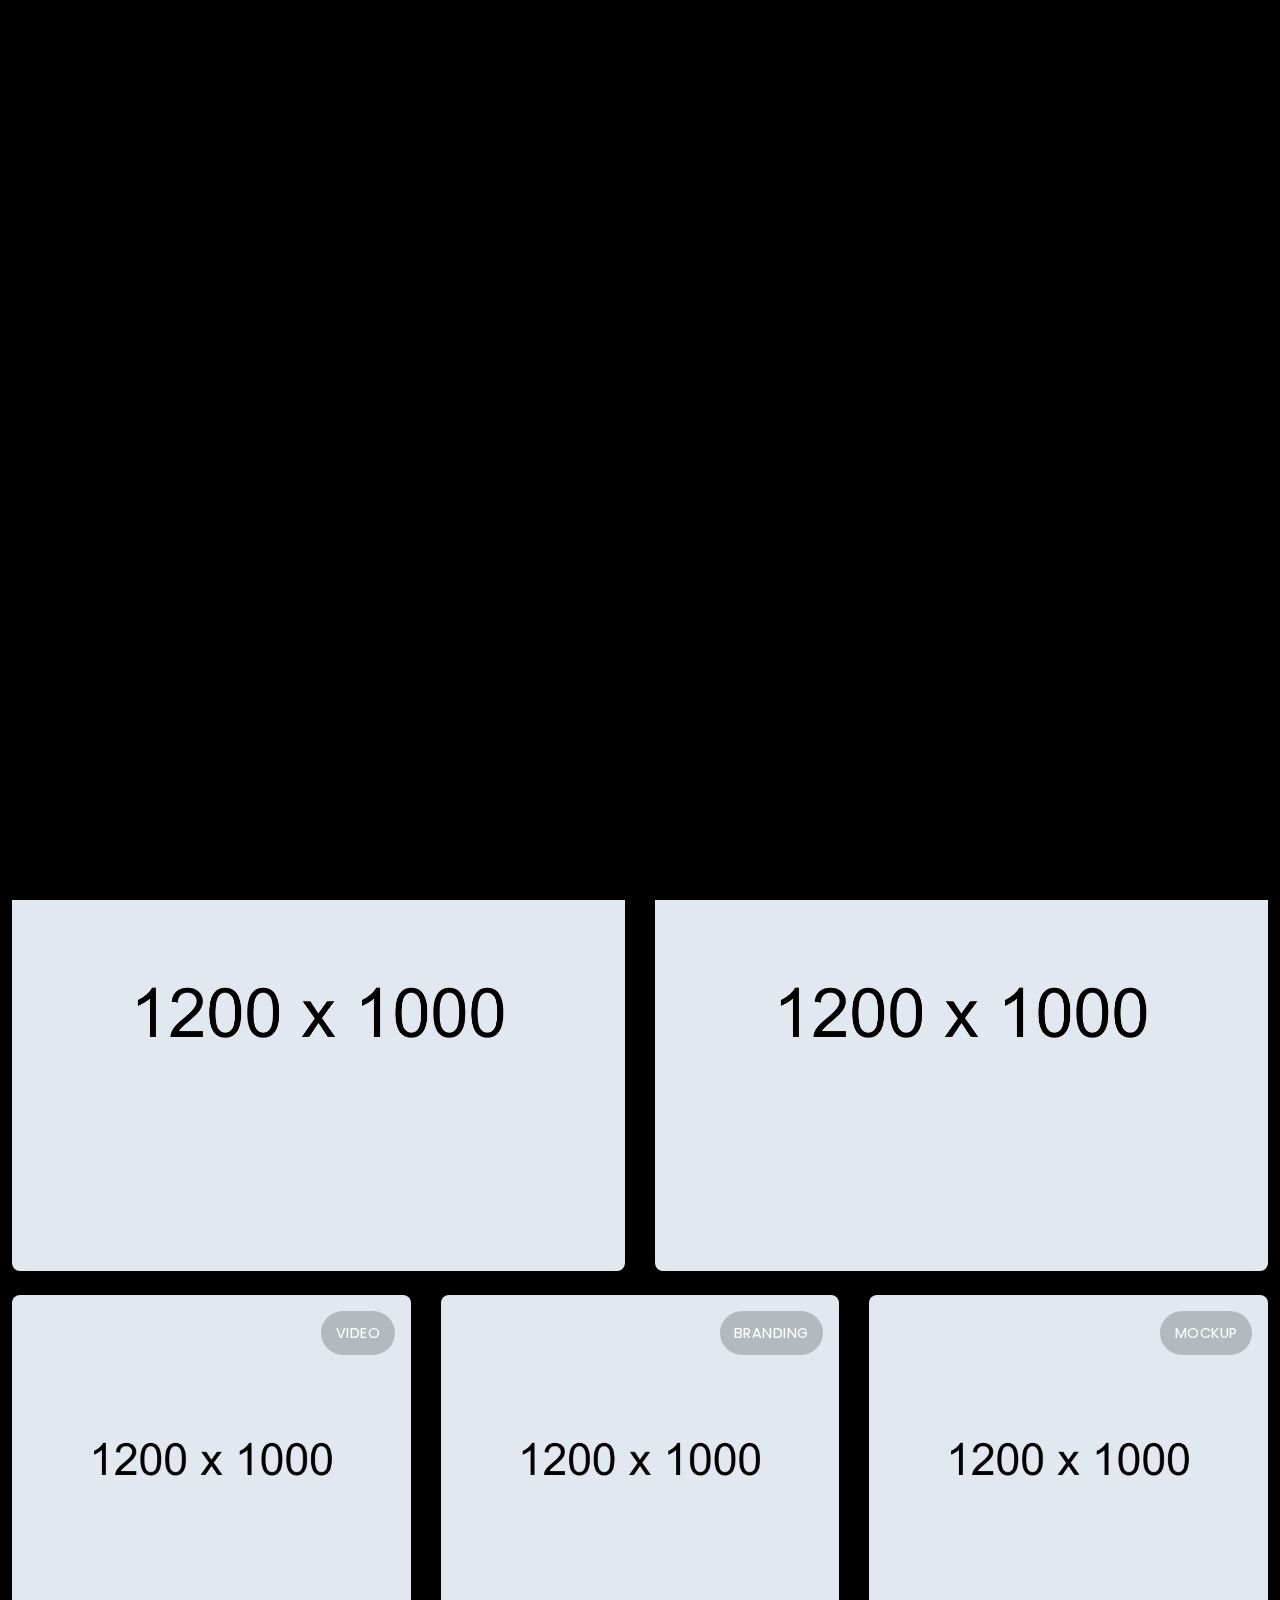
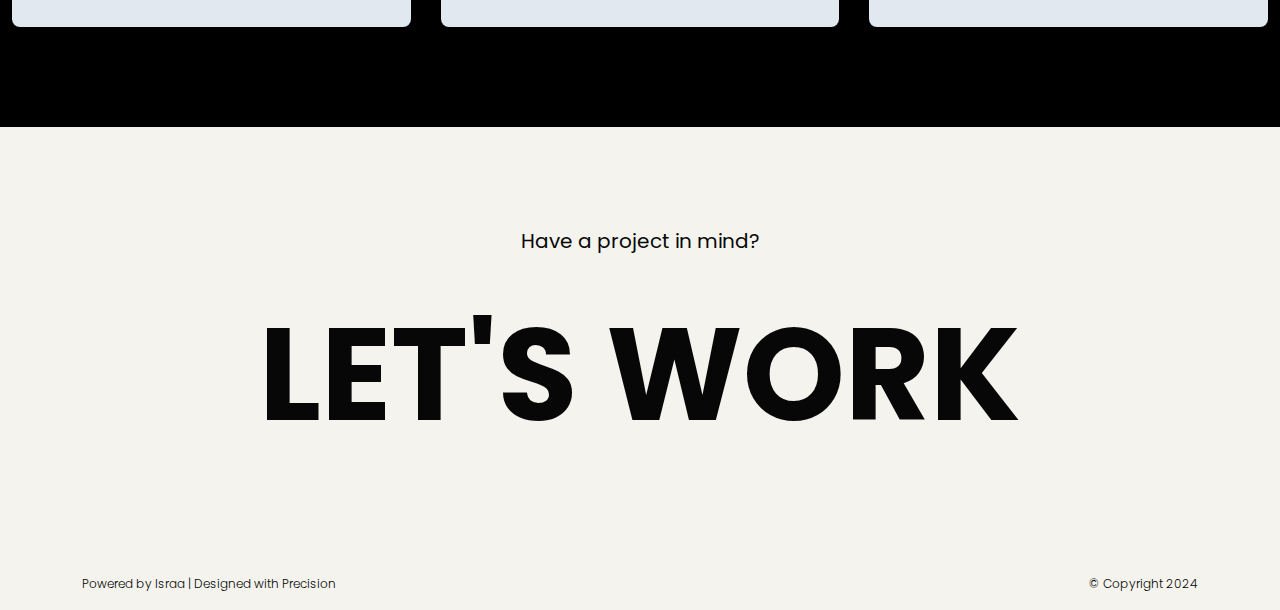
<file: projects.html>
<!DOCTYPE html>
<html lang="en">

<head>
    <!-- META -->
    <meta charset="utf-8">
    <meta http-equiv="X-UA-Compatible" content="IE=edge">
    <meta name="viewport" content="width=device-width, initial-scale=1">
    <meta name="description" content="Nino - Modern Portfolio Template">
    <meta name="keywords" content="personal, portfolio new, html, one page, bootstrap, new html template, design, creative, onepage, clean, modern">
    <meta name="author" content="Tanvir Hossain">
    <!-- PAGE TITLE -->
    <title>Nino - Modern Portfolio Template</title>
    <link rel="icon" type="image/x-icon" href="assets/images/favicon.png">
    <!-- ALL GOOGLE FONTS -->
    <link rel="preconnect" href="https://fonts.googleapis.com">
    <link rel="preconnect" href="https://fonts.gstatic.com" crossorigin>
    <link href="https://fonts.googleapis.com/css2?family=Oswald:wght@200..700&family=Poppins:ital,wght@0,100;0,200;0,300;0,400;0,500;0,600;0,700;0,800;0,900;1,100;1,200;1,300;1,400;1,500;1,600;1,700;1,800;1,900&display=swap" rel="stylesheet">
    <!-- BOOTSTRAP CSS -->
    <link rel="stylesheet" href="assets/css/bootstrap.min.css" />
    <!-- FONT AWESOME CSS -->
    <link rel="stylesheet" href="assets/css/font-awesome-pro.css" />
    <!-- FONT AWESOME CSS -->
    <link rel="stylesheet" href="assets/fonts/remixicon.css" />
    <!-- MAGNIFIC CSS -->
    <link rel="stylesheet" href="assets/css/magnific-popup.css">
    <!-- NICE SELECT CSS -->
    <link rel="stylesheet" href="assets/css/nice-select.min.css" />
    <!-- ANIMATE CSS -->
    <link rel="stylesheet" href="assets/css/animate.min.css" />
    <!-- MOBILE MENU CSS -->
    <link rel="stylesheet" href="assets/css/mobilemenu.css" />
    <!-- SLICK CSS -->
    <link rel="stylesheet" href="assets/css/slick.min.css" />
    <!-- SPACING CSS -->
    <link rel="stylesheet" href="assets/css/spacing.css" />
    <!-- MAIN STYLE CSS -->
    <link rel="stylesheet" href="assets/css/style.css" />
    <!-- RESPONSIVE CSS -->
    <link rel="stylesheet" href="assets/css/responsive.css">
    <!-- HTML5 shim and Respond.js IE8 support of HTML5 elements and media queries -->
    <!-- WARNING: Respond.js doesn't work if you view the page via file:// -->
    <!--[if lt IE 9]>
      <script src="https://oss.maxcdn.com/html5shiv/3.7.2/html5shiv.min.js"></script>
      <script src="https://oss.maxcdn.com/respond/1.4.2/respond.min.js"></script>
    <![endif]-->
</head>

<body>
    <!-- START PRELOADER AREA-->
    <div class="preloader">
        <svg viewbox="0 0 1000 1000" preserveaspectratio="none">
            <path id="preloaderSvg" d="M0,1005S175,995,500,995s500,5,500,5V0H0Z"></path>
        </svg>
        <div class="preloader-heading">
            <div class="load-text">
                <span>I</span>
                <span>s</span>
                <span>r</span>
                <span>a</span>
                <span>a</span>
                <span> </span>
                <span>A</span>
                <span>k</span>
                <span>o</span>
                <span>u</span>
                <span>m</span>
                <span>i</span>

            </div>
        </div>
    </div>
    <!-- END PRELOADER AREA -->
    <!-- START SCROOL UP DESIGN AREA -->
    <div class="progress-wrap cursor-pointer">
        <i class="ri-arrow-up-s-line"></i>
        <svg class="progress-circle svg-content" width="100%" height="100%" viewBox="-1 -1 102 102">
            <path d="M50,1 a49,49 0 0,1 0,98 a49,49 0 0,1 0,-98" />
        </svg>
    </div>
    <!-- / END SCROOL UP DESIGN AREA -->
    <!-- START MAGIC CURSOR AND BALL AREA-->
    <div id="magic-cursor">
        <div id="ball"></div>
    </div>
    <!-- / END MAGIC CURSOR AND BALL AREA-->
    <!-- START MENU DESIGN AREA-->
    <header class="main-header">
        <div class="header-upper">
            <div class="container">
                <div class="header-inner">
                    <div class="row align-items-center">
                        <div class="col-xl-2 col-lg-2 col-md-6 col-6 col-sm-3">
                            <div class="logo-area">
                                <div class="logo">
                                    <a href="index.html"><img src="assets/images/logo.png" alt=""></a>
                                </div>
                            </div>
                        </div>
                        <div class="col-xl-10 col-lg-10 col-md-6 col-6 col-sm-9">
                            <div class="main-menu">
                                <nav id="mobile-menu">
                                    <ul>
                                        <li><a href="index.html" class="linkstyle">Home</a></li>
                                        <li><a href="about.html" class="linkstyle">about</a></li>
                                        <li><a href="service.html" class="linkstyle">services</a></li>
                                        <li class="has-dropdown"><a href="projects.html" class="linkstyle">projects</a>
                                            <ul class="sub-menu">
                                                <li><a href="projects.html">Projects List</a></li>
                                                <li><a href="single-project.html">Single Portfolio</a></li>
                                            </ul>
                                        </li>
                                        <li><a href="blog.html" class="linkstyle">Blog</a></li>
                                        <li><a href="contact.html" class="linkstyle">Contact</a></li>
                                    </ul>
                                </nav>
                            </div>
                            <div class="side-menu-icon d-lg-none text-end">
                                <a href="javascript:void(0)" class="info-toggle-btn f-right sidebar-toggle-btn"><i class="fal fa-bars"></i></a>
                            </div>
                        </div>
                    </div>
                </div>
            </div>
        </div>
    </header>
    <!-- // END MENU DESIGN AREA-->
    <!-- START MOBILE MENU DESIGN AREA-->
    <div class="sidebar__area">
        <div class="sidebar__wrapper">
            <div class="sidebar__close">
                <button class="sidebar__close-btn" id="sidebar__close-btn">
                    <i class="fal fa-times"></i>
                </button>
            </div>
            <div class="sidebar__content mt-50 mb-20">
                <div class="mobile-menu fix"></div>
            </div>
        </div>
    </div>
    <div class="body-overlay"></div>
    <!-- // END MOBILE MENU DESIGN AREA-->
    <!-- START SINGLE PAGE DESIGN AREA -->
    <section class="single-page-hero-area">
        <div class="container">
            <div class="row align-items-center">
                <div class="col-lg-12">
                    <h2>Projects</h2>
                    <p>A Collection of My Latest Works and Achievements: Discover the Projects that Define My Passion and Skills</p>
                </div>
            </div>
        </div>
    </section>
    <!-- // END SINGLE PAGE DESIGN AREA -->
    <!-- START PORTFOLIO DESIGN AREA -->
    <div class="projects-area" id="portfolio">
        <div class="custom-icon">
            <img src="assets/images/custom/work-scribble.svg" alt="custom">
        </div>
        <div class="container-fluid">
            <div class="row g-4 portfolio-grid">
                <!-- START SINGLE PORTFOLIO DESIGN AREA -->
                <div class="col-md-6 col-xl-6 portfolio-item category-1">
                    <a href="assets/images/projects/work1.jpg" class="work-popup">
                        <div class="portfolio-box">
                            <!-- Image -->
                            <img src="assets/images/projects/work1.jpg" alt="" data-rjs="2">
                            <!-- Category -->
                            <span class="portfolio-category">Branding</span>
                            <!-- Caption -->
                            <div class="portfolio-caption">
                                <h1>Glasses of Cocktail</h1>
                            </div>
                        </div>
                    </a>
                </div>
                <!-- // END SINGLE PORTFOLIO DESIGN AREA -->
                <!-- START SINGLE PORTFOLIO DESIGN AREA -->
                <div class="col-md-6 col-xl-6 portfolio-item category-2">
                    <a href="single-project.html">
                        <div class="portfolio-box">
                            <!-- Image -->
                            <img src="assets/images/projects/work2.jpg" alt="" data-rjs="2">
                            <!-- Category -->
                            <span class="portfolio-category">Mockup</span>
                            <!-- Caption -->
                            <div class="portfolio-caption">
                                <h1>A Branch with Flowers</h1>
                            </div>
                        </div>
                    </a>
                </div>
                <!-- // END SINGLE PORTFOLIO DESIGN AREA -->
                <!-- START SINGLE PORTFOLIO DESIGN AREA -->
                <div class="col-md-6 col-xl-4 portfolio-item category-2">
                    <a href="https://www.youtube.com/watch?v=qZEPs3vmYB4" class="popup-youtube">
                        <div class="portfolio-box">
                            <!-- Image -->
                            <img src="assets/images/projects/work3.jpg" alt="" data-rjs="2">
                            <!-- Category -->
                            <span class="portfolio-category">Video</span>
                            <!-- Caption -->
                            <div class="portfolio-caption">
                                <h1>Orange Rose Flower</h1>
                            </div>
                        </div>
                    </a>
                </div>
                <!-- // END SINGLE PORTFOLIO DESIGN AREA -->
                <!-- START SINGLE PORTFOLIO DESIGN AREA -->
                <div class="col-md-6 col-xl-4 portfolio-item category-1">
                    <a href="assets/images/projects/work4.jpg" class="work-popup">
                        <div class="portfolio-box">
                            <!-- Image -->
                            <img src="assets/images/projects/work4.jpg" alt="" data-rjs="2">
                            <!-- Category -->
                            <span class="portfolio-category">Branding</span>
                            <!-- Caption -->
                            <div class="portfolio-caption">
                                <h1>Green Plant on a Desk</h1>
                            </div>
                        </div>
                    </a>
                </div>
                <!-- // END SINGLE PORTFOLIO DESIGN AREA -->
                <!-- START SINGLE PORTFOLIO DESIGN AREA -->
                <div class="col-md-6 col-xl-4 portfolio-item category-2">
                    <a href="assets/images/projects/work5.jpg" class="work-popup">
                        <div class="portfolio-box">
                            <!-- Image -->
                            <img src="assets/images/projects/work5.jpg" alt="" data-rjs="2">
                            <!-- Category -->
                            <span class="portfolio-category">Mockup</span>
                            <!-- Caption -->
                            <div class="portfolio-caption">
                                <h1>Orange Rose Flower</h1>
                            </div>
                        </div>
                    </a>
                </div>
                <!-- // END SINGLE PORTFOLIO DESIGN AREA -->
            </div>
        </div>
    </div>
    <!-- // END PORTFOLIO DESIGN AREA -->
    <!-- START FOOTER DESIGN AREA -->
    <footer class="main-footer">
        <div class="container">
            <div class="row">
                <div class="col-lg-12">
                    <div class="footer-top">
                        <p> Have a project in mind?</p>
                        <h2><a href="mailto:hello@websitename.com">let's work</a></h2>
                    </div>
                </div>
            </div>
            <div class="row">
                <div class="col-lg-6 col-sm-6">
                    <p class="copy-left-text">Powered by Israa | Designed with Precision</p>
                </div>
                <div class="col-lg-6 col-sm-6">
                    <p class="copy-right-text">&copy; Copyright 2024</p>
                </div>
            </div>
        </div>
    </footer>
    <!-- / END FOOTER DESIGN AREA -->
    <!-- JQUERY JS -->
    <script src="assets/js/jquery-3.6.0.min.js"></script>
    <!-- BOOTSTRAP JS-->
    <script src="assets/js/bootstrap.min.js"></script>
    <!-- APPEAR JS -->
    <script src="assets/js/appear.min.js"></script>
    <!-- MAGNIFICANT JS -->
    <script src="assets/js/jquery.magnific-popup.min.js"></script>
    <!-- MOBILE MENU JS-->
    <script src="assets/js/mobilemenu.js"></script>
    <!-- GSAP AND LOCOMOTIV JS-->
    <script src="assets/js/gsap.min.js"></script>
    <script src="assets/js/ScrollTrigger.min.js"></script>
    <script src="assets/js/lenis.js"></script>
    <!-- SLICK JS-->
    <script src="assets/js/slick.min.js"></script>
    <!-- NICE SELECT JS-->
    <script src="assets/js/jquery.nice-select.min.js"></script>
    <!-- IMAGE LOADER JS-->
    <script src="assets/js/imagesloaded.pkgd.min.js"></script>
    <!-- ISOTOPE JS-->
    <script src="assets/js/isotope.pkgd.min.js"></script>
    <!--  WOW ANIMATION JS-->
    <script src="assets/js/wow.min.js"></script>
    <!-- SCRIPT JS-->
    <script src="assets/js/script.js"></script>
</body>

</html>
</file>
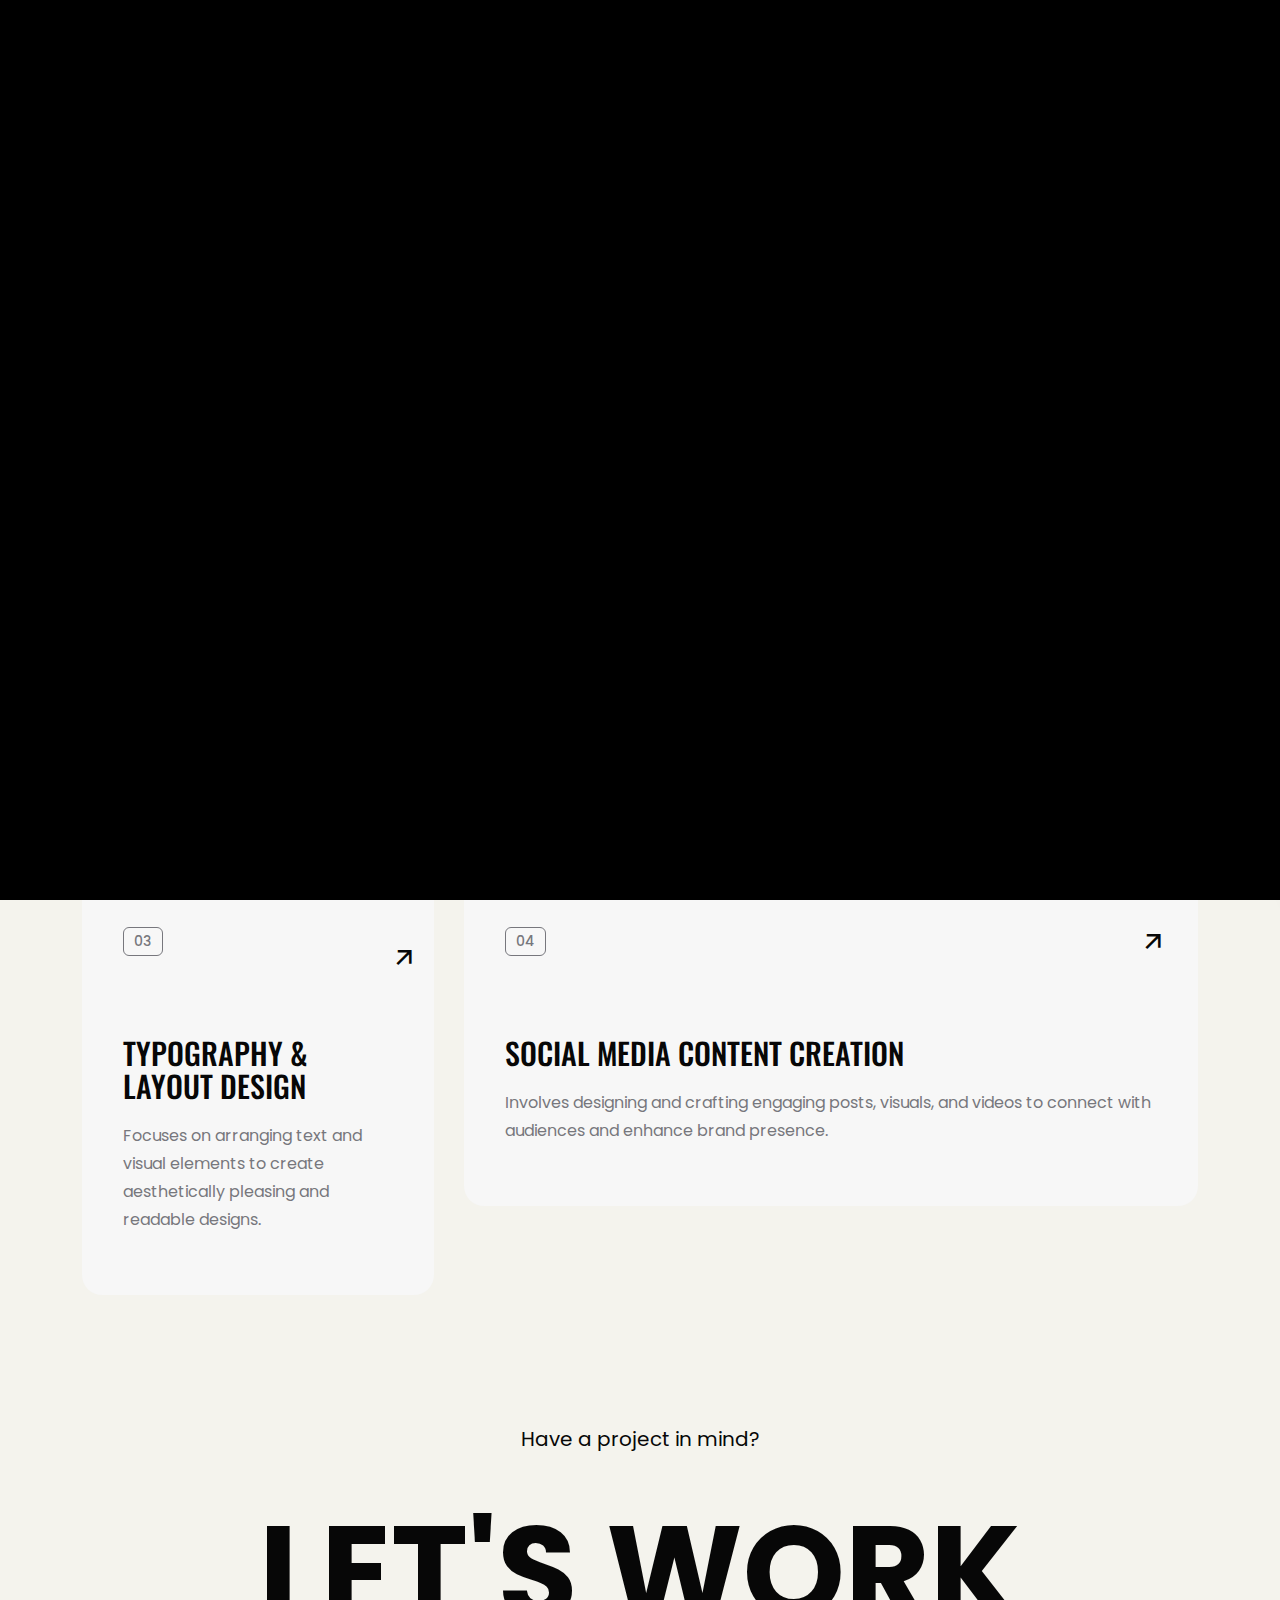
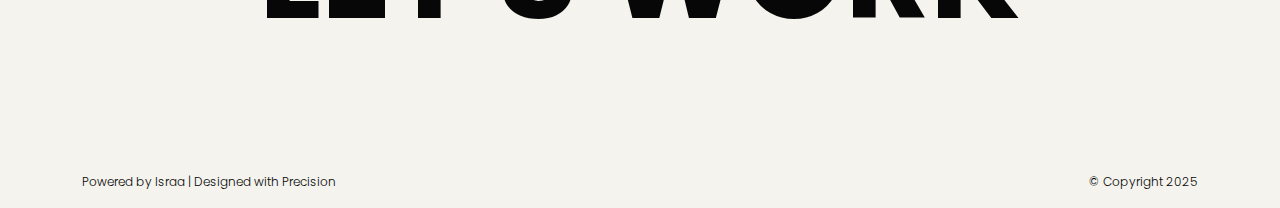
<file: service.html>
<!DOCTYPE html>
<html lang="en">

<head>
    <!-- META -->
    <meta charset="utf-8">
    <meta http-equiv="X-UA-Compatible" content="IE=edge">
    <meta name="viewport" content="width=device-width, initial-scale=1">
    <meta name="description" content="Nino - Modern Portfolio Template">
    <meta name="keywords" content="personal, portfolio new, html, one page, bootstrap, new html template, design, creative, onepage, clean, modern">
    <meta name="author" content="Tanvir Hossain">
    <!-- PAGE TITLE -->
    <title>Nino - Modern Portfolio Template</title>
    <link rel="icon" type="image/x-icon" href="assets/images/favicon.png">
    <!-- ALL GOOGLE FONTS -->
    <link rel="preconnect" href="https://fonts.googleapis.com">
    <link rel="preconnect" href="https://fonts.gstatic.com" crossorigin>
    <link href="https://fonts.googleapis.com/css2?family=Oswald:wght@200..700&family=Poppins:ital,wght@0,100;0,200;0,300;0,400;0,500;0,600;0,700;0,800;0,900;1,100;1,200;1,300;1,400;1,500;1,600;1,700;1,800;1,900&display=swap" rel="stylesheet">
    <!-- BOOTSTRAP CSS -->
    <link rel="stylesheet" href="assets/css/bootstrap.min.css" />
    <!-- FONT AWESOME CSS -->
    <link rel="stylesheet" href="assets/css/font-awesome-pro.css" />
    <!-- FONT AWESOME CSS -->
    <link rel="stylesheet" href="assets/fonts/remixicon.css" />
    <!-- MAGNIFIC CSS -->
    <link rel="stylesheet" href="assets/css/magnific-popup.css">
    <!-- NICE SELECT CSS -->
    <link rel="stylesheet" href="assets/css/nice-select.min.css" />
    <!-- ANIMATE CSS -->
    <link rel="stylesheet" href="assets/css/animate.min.css" />
    <!-- MOBILE MENU CSS -->
    <link rel="stylesheet" href="assets/css/mobilemenu.css" />
    <!-- SLICK CSS -->
    <link rel="stylesheet" href="assets/css/slick.min.css" />
    <!-- SPACING CSS -->
    <link rel="stylesheet" href="assets/css/spacing.css" />
    <!-- MAIN STYLE CSS -->
    <link rel="stylesheet" href="assets/css/style.css" />
    <!-- RESPONSIVE CSS -->
    <link rel="stylesheet" href="assets/css/responsive.css">
    <!-- HTML5 shim and Respond.js IE8 support of HTML5 elements and media queries -->
    <!-- WARNING: Respond.js doesn't work if you view the page via file:// -->
    <!--[if lt IE 9]>
      <script src="https://oss.maxcdn.com/html5shiv/3.7.2/html5shiv.min.js"></script>
      <script src="https://oss.maxcdn.com/respond/1.4.2/respond.min.js"></script>
    <![endif]-->
</head>

<body>
    <!-- START PRELOADER AREA-->
    <div class="preloader">
        <svg viewbox="0 0 1000 1000" preserveaspectratio="none">
            <path id="preloaderSvg" d="M0,1005S175,995,500,995s500,5,500,5V0H0Z"></path>
        </svg>
        <div class="preloader-heading">
            <div class="load-text">
                <span>I</span>
                <span>s</span>
                <span>r</span>
                <span>a</span>
                <span>a</span>
                <span> </span>
                <span>A</span>
                <span>k</span>
                <span>o</span>
                <span>u</span>
                <span>m</span>
                <span>i</span>

            </div>
        </div>
    </div>
    <!-- END PRELOADER AREA -->
    <!-- START SCROOL UP DESIGN AREA -->
    <div class="progress-wrap cursor-pointer">
        <i class="ri-arrow-up-s-line"></i>
        <svg class="progress-circle svg-content" width="100%" height="100%" viewBox="-1 -1 102 102">
            <path d="M50,1 a49,49 0 0,1 0,98 a49,49 0 0,1 0,-98" />
        </svg>
    </div>
    <!-- / END SCROOL UP DESIGN AREA -->
    <!-- START MAGIC CURSOR AND BALL AREA-->
    <div id="magic-cursor">
        <div id="ball"></div>
    </div>
    <!-- / END MAGIC CURSOR AND BALL AREA-->
    <!-- START MENU DESIGN AREA-->
    <header class="main-header">
        <div class="header-upper">
            <div class="container">
                <div class="header-inner">
                    <div class="row align-items-center">
                        <div class="col-xl-2 col-lg-2 col-md-6 col-6 col-sm-3">
                            <div class="logo-area">
                                <div class="logo">
                                    <a href="index.html"><img src="assets/images/logo.png" alt=""></a>
                                </div>
                            </div>
                        </div>
                        <div class="col-xl-10 col-lg-10 col-md-6 col-6 col-sm-9">
                            <div class="main-menu">
                                <nav id="mobile-menu">
                                    <ul>
                                        <li><a href="index.html" class="linkstyle">Home</a></li>
                                        <li><a href="about.html" class="linkstyle">about</a></li>
                                        <li><a href="service.html" class="linkstyle">services</a></li>
                                        <li class="has-dropdown"><a href="projects.html" class="linkstyle">projects</a>
                                            <ul class="sub-menu">
                                                <li><a href="projects.html">Projects List</a></li>
                                                <li><a href="single-project.html">Single Portfolio</a></li>
                                            </ul>
                                        </li>
                                        <li><a href="blog.html" class="linkstyle">Blog</a></li>
                                        <li><a href="contact.html" class="linkstyle">Contact</a></li>
                                    </ul>
                                </nav>
                            </div>
                            <div class="side-menu-icon d-lg-none text-end">
                                <a href="javascript:void(0)" class="info-toggle-btn f-right sidebar-toggle-btn"><i class="fal fa-bars"></i></a>
                            </div>
                        </div>
                    </div>
                </div>
            </div>
        </div>
    </header>
    <!-- // END MENU DESIGN AREA-->
    <!-- START MOBILE MENU DESIGN AREA-->
    <div class="sidebar__area">
        <div class="sidebar__wrapper">
            <div class="sidebar__close">
                <button class="sidebar__close-btn" id="sidebar__close-btn">
                    <i class="fal fa-times"></i>
                </button>
            </div>
            <div class="sidebar__content mt-50 mb-20">
                <div class="mobile-menu fix"></div>
            </div>
        </div>
    </div>
    <div class="body-overlay"></div>
    <!-- // END MOBILE MENU DESIGN AREA-->
    <!-- START SINGLE PAGE DESIGN AREA -->
    <section class="single-page-hero-area">
        <div class="container">
            <div class="row align-items-center">
                <div class="col-lg-12">
                    <h2>Services</h2>
                </div>
            </div>
        </div>
    </section>
    <!-- // END SINGLE PAGE DESIGN AREA -->
       <!-- START SERVICE DESIGN AREA -->
    <section id="services" class="services-area no-padding">
        <div class="container">
            <div class="row">
                <!-- START SINGLE SERVICE DESIGN AREA -->
                <div class="col-lg-8 col-md-7">
                    <div class="service-item wow fadeInUp delay-0-2s">
                        <i class="ri-arrow-right-up-line"></i>
                        <h5>01</h5>
                        <h4>Brand Identity Design</h4>
                        <p>Blend of strategic thinking and creative flair to craft a digital identity that resonates and captivates.kits you need to create a true website within minutes.</p>
                    </div>
                </div>
                <!-- / END SINGLE SERVICE DESIGN AREA -->
                <!-- START SINGLE SERVICE DESIGN AREA -->
                <div class="col-lg-4 col-md-5">
                    <div class="service-item wow fadeInUp delay-0-4s">
                        <i class="ri-arrow-right-up-line"></i>
                        <h5>02</h5>
                        <h4>Visual Design</h4>
                        <p>Blend of artistic intuition with strategic insight to craft a visual identity.</p>
                    </div>
                </div>
                <!-- / END SINGLE SERVICE DESIGN AREA -->
                <!-- START SINGLE SERVICE DESIGN AREA -->
                <div class="col-lg-4 col-md-5">
                    <div class="service-item wow fadeInUp delay-0-6s">
                        <i class="ri-arrow-right-up-line"></i>
                        <h5>03</h5>
                        <h4>Typography & Layout Design</h4>
                        <p>Focuses on arranging text and visual elements to create aesthetically pleasing and readable designs.</p>
                    </div>
                </div>
                <!-- / END SINGLE SERVICE DESIGN AREA -->
                <!-- START SINGLE SERVICE DESIGN AREA -->
                <div class="col-lg-8 col-md-7">
                    <div class="service-item wow fadeInUp delay-0-8s">
                        <i class="ri-arrow-right-up-line"></i>
                        <h5>04</h5>
                        <h4>Social Media Content Creation</h4>
                        <p>Involves designing and crafting engaging posts, visuals, and videos to connect with audiences and enhance brand presence.</p>
                    </div>
                </div>
                <!-- / END SINGLE SERVICE DESIGN AREA -->
            </div>
        </div>
    </section>
    <!-- / END SERVICE DESIGN AREA -->

    <!-- START FOOTER DESIGN AREA -->
    <footer class="main-footer">
        <div class="container">
            <div class="row">
                <div class="col-lg-12">
                    <div class="footer-top">
                        <p> Have a project in mind?</p>
                        <h2><a href="mailto:hello@websitename.com">let's work</a></h2>
                    </div>
                </div>
            </div>
            <div class="row">
                <div class="col-lg-6 col-sm-6">
                    <p class="copy-left-text">Powered by Israa | Designed with Precision</p>
                </div>
                <div class="col-lg-6 col-sm-6">
                    <p class="copy-right-text">&copy; Copyright 2025</p>
                </div>
            </div>
        </div>
    </footer>
    <!-- / END FOOTER DESIGN AREA -->
    <!-- JQUERY JS -->
    <script src="assets/js/jquery-3.6.0.min.js"></script>
    <!-- BOOTSTRAP JS-->
    <script src="assets/js/bootstrap.min.js"></script>
    <!-- APPEAR JS -->
    <script src="assets/js/appear.min.js"></script>
    <!-- MAGNIFICANT JS -->
    <script src="assets/js/jquery.magnific-popup.min.js"></script>
    <!-- MOBILE MENU JS-->
    <script src="assets/js/mobilemenu.js"></script>
    <!-- GSAP AND LOCOMOTIV JS-->
    <script src="assets/js/gsap.min.js"></script>
    <script src="assets/js/ScrollTrigger.min.js"></script>
    <script src="assets/js/lenis.js"></script>
    <!-- SLICK JS-->
    <script src="assets/js/slick.min.js"></script>
    <!-- NICE SELECT JS-->
    <script src="assets/js/jquery.nice-select.min.js"></script>
    <!-- IMAGE LOADER JS-->
    <script src="assets/js/imagesloaded.pkgd.min.js"></script>
    <!-- ISOTOPE JS-->
    <script src="assets/js/isotope.pkgd.min.js"></script>
    <!--  WOW ANIMATION JS-->
    <script src="assets/js/wow.min.js"></script>
    <!-- SCRIPT JS-->
    <script src="assets/js/script.js"></script>
</body>

</html>
</file>
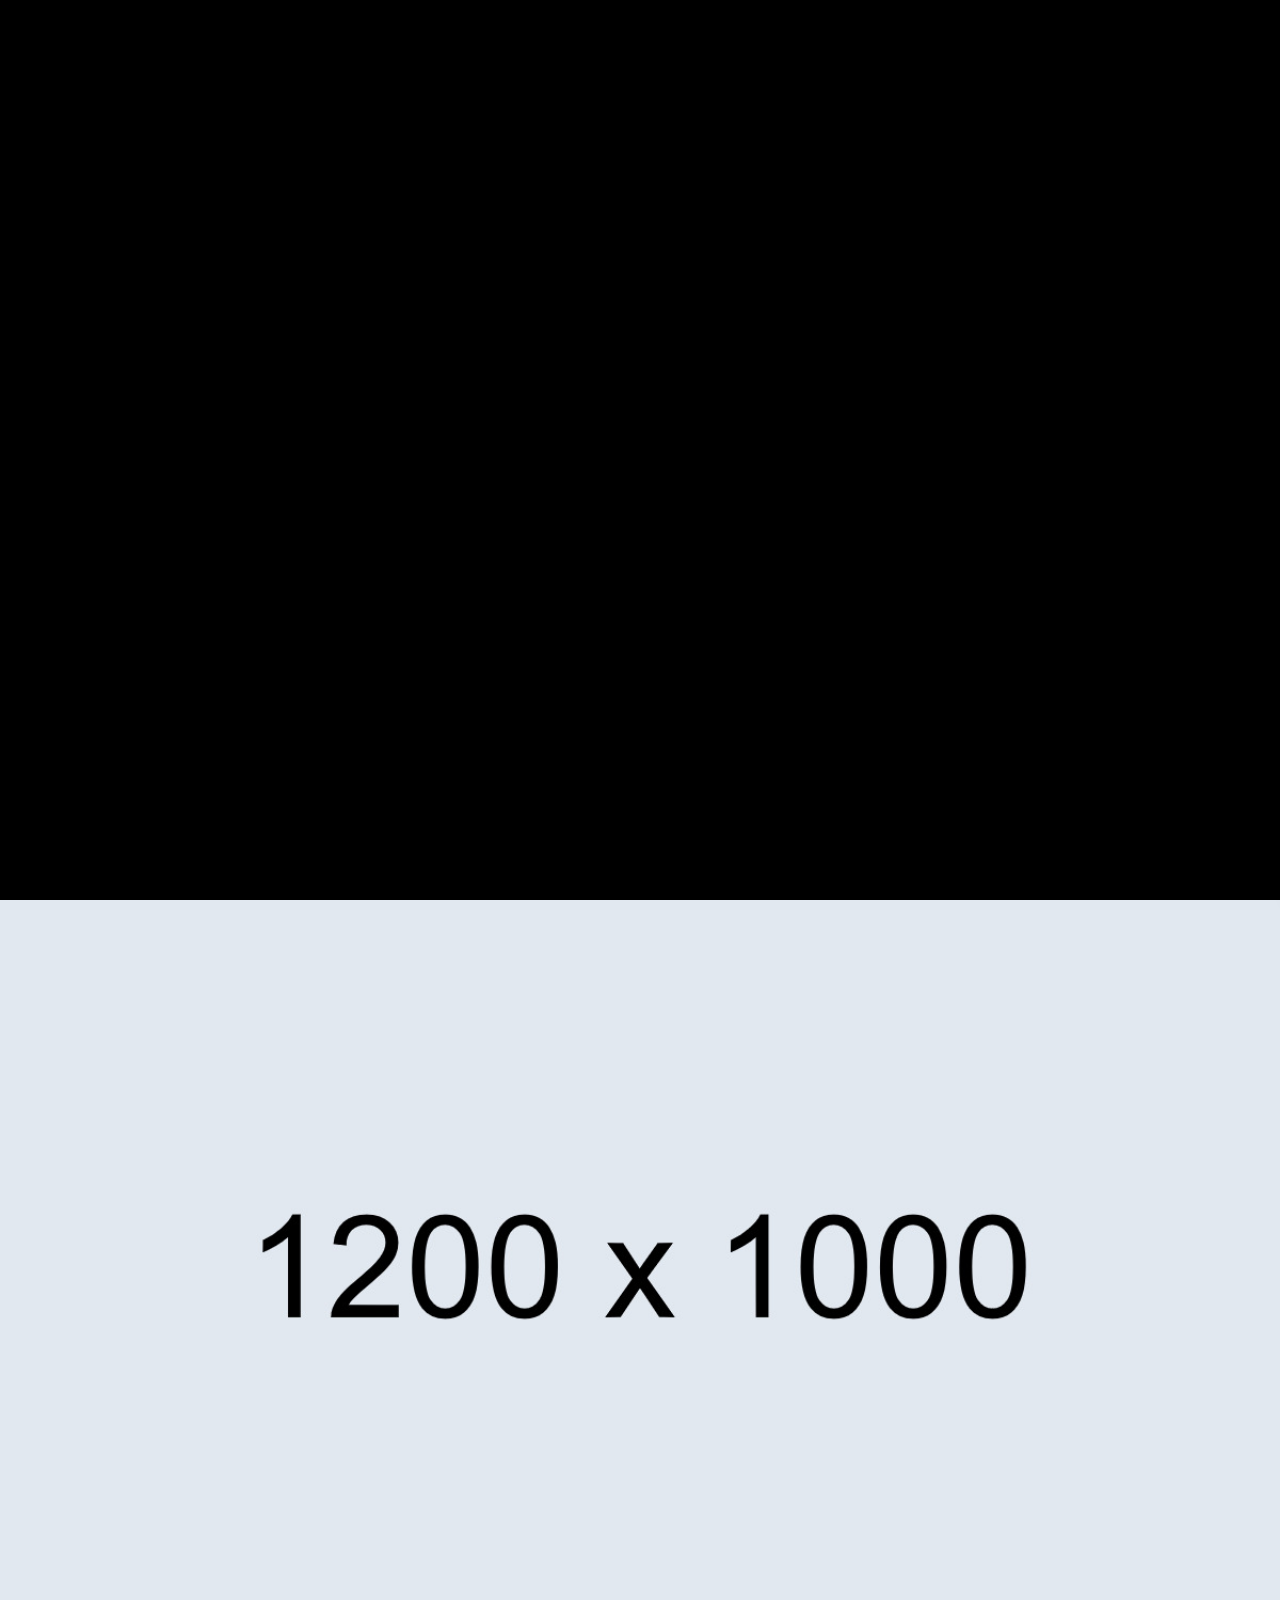
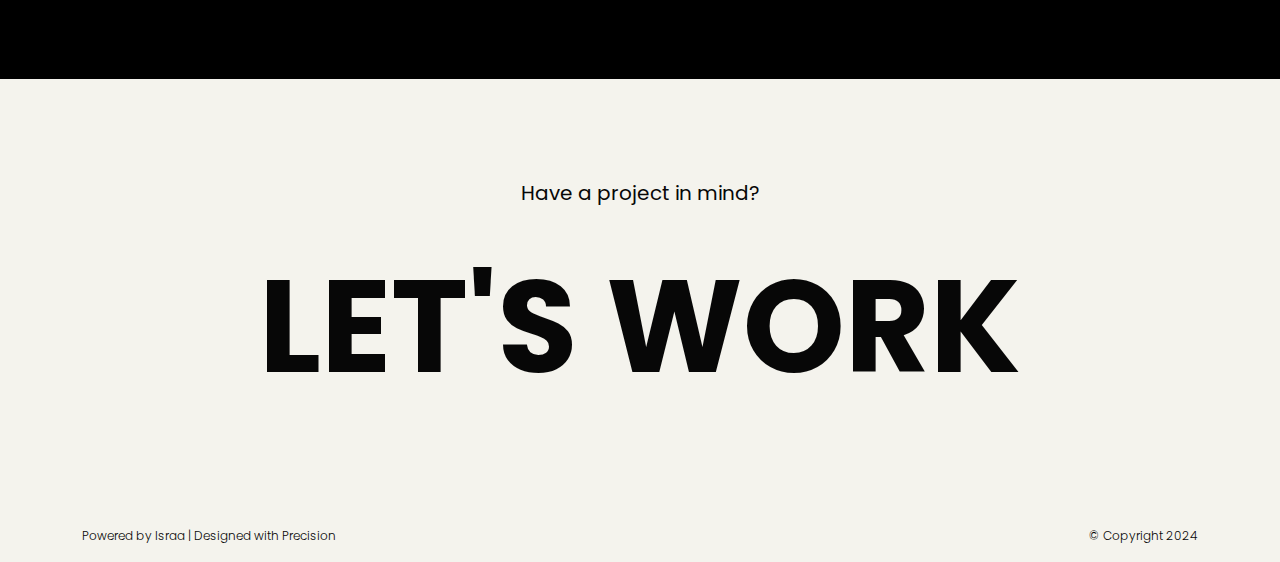
<file: single-project.html>
<!DOCTYPE html>
<html lang="en">

<head>
    <!-- META -->
    <meta charset="utf-8">
    <meta http-equiv="X-UA-Compatible" content="IE=edge">
    <meta name="viewport" content="width=device-width, initial-scale=1">
    <meta name="description" content="Nino - Modern Portfolio Template">
    <meta name="keywords" content="personal, portfolio new, html, one page, bootstrap, new html template, design, creative, onepage, clean, modern">
    <meta name="author" content="Tanvir Hossain">
    <!-- PAGE TITLE -->
    <title>Israa Akkoumi</title>
    <link rel="icon" type="image/x-icon" href="assets/images/favicon.png">
    <!-- ALL GOOGLE FONTS -->
    <link rel="preconnect" href="https://fonts.googleapis.com">
    <link rel="preconnect" href="https://fonts.gstatic.com" crossorigin>
    <link href="https://fonts.googleapis.com/css2?family=Oswald:wght@200..700&family=Poppins:ital,wght@0,100;0,200;0,300;0,400;0,500;0,600;0,700;0,800;0,900;1,100;1,200;1,300;1,400;1,500;1,600;1,700;1,800;1,900&display=swap" rel="stylesheet">
    <!-- BOOTSTRAP CSS -->
    <link rel="stylesheet" href="assets/css/bootstrap.min.css" />
    <!-- FONT AWESOME CSS -->
    <link rel="stylesheet" href="assets/css/font-awesome-pro.css" />
    <!-- FONT AWESOME CSS -->
    <link rel="stylesheet" href="assets/fonts/remixicon.css" />
    <!-- MAGNIFIC CSS -->
    <link rel="stylesheet" href="assets/css/magnific-popup.css">
    <!-- NICE SELECT CSS -->
    <link rel="stylesheet" href="assets/css/nice-select.min.css" />
    <!-- ANIMATE CSS -->
    <link rel="stylesheet" href="assets/css/animate.min.css" />
    <!-- MOBILE MENU CSS -->
    <link rel="stylesheet" href="assets/css/mobilemenu.css" />
    <!-- SLICK CSS -->
    <link rel="stylesheet" href="assets/css/slick.min.css" />
    <!-- SPACING CSS -->
    <link rel="stylesheet" href="assets/css/spacing.css" />
    <!-- MAIN STYLE CSS -->
    <link rel="stylesheet" href="assets/css/style.css" />
    <!-- RESPONSIVE CSS -->
    <link rel="stylesheet" href="assets/css/responsive.css">
    <!-- HTML5 shim and Respond.js IE8 support of HTML5 elements and media queries -->
    <!-- WARNING: Respond.js doesn't work if you view the page via file:// -->
    <!--[if lt IE 9]>
      <script src="https://oss.maxcdn.com/html5shiv/3.7.2/html5shiv.min.js"></script>
      <script src="https://oss.maxcdn.com/respond/1.4.2/respond.min.js"></script>
    <![endif]-->
</head>

<body>
    <!-- START PRELOADER AREA-->
    <div class="preloader">
        <svg viewbox="0 0 1000 1000" preserveaspectratio="none">
            <path id="preloaderSvg" d="M0,1005S175,995,500,995s500,5,500,5V0H0Z"></path>
        </svg>
        <div class="preloader-heading">
            <div class="load-text">
                <span>I</span>
                <span>s</span>
                <span>r</span>
                <span>a</span>
                <span>a</span>
                <span> </span>
                <span>A</span>
                <span>k</span>
                <span>o</span>
                <span>u</span>
                <span>m</span>
                <span>i</span>

            </div>
        </div>
    </div>
    <!-- END PRELOADER AREA -->
    <!-- START SCROOL UP DESIGN AREA -->
    <div class="progress-wrap cursor-pointer">
        <i class="ri-arrow-up-s-line"></i>
        <svg class="progress-circle svg-content" width="100%" height="100%" viewBox="-1 -1 102 102">
            <path d="M50,1 a49,49 0 0,1 0,98 a49,49 0 0,1 0,-98" />
        </svg>
    </div>
    <!-- / END SCROOL UP DESIGN AREA -->
    <!-- START MAGIC CURSOR AND BALL AREA-->
    <div id="magic-cursor">
        <div id="ball"></div>
    </div>
    <!-- / END MAGIC CURSOR AND BALL AREA-->
    <!-- START MENU DESIGN AREA-->
    <header class="main-header">
        <div class="header-upper">
            <div class="container">
                <div class="header-inner">
                    <div class="row align-items-center">
                        <div class="col-xl-2 col-lg-2 col-md-6 col-6 col-sm-3">
                            <div class="logo-area">
                                <div class="logo">
                                    <a href="index.html"><img src="assets/images/logo.png" alt=""></a>
                                </div>
                            </div>
                        </div>
                        <div class="col-xl-10 col-lg-10 col-md-6 col-6 col-sm-9">
                            <div class="main-menu">
                                <nav id="mobile-menu">
                                    <ul>
                                        <li><a href="index.html" class="linkstyle">Home</a></li>
                                        <li><a href="about.html" class="linkstyle">about</a></li>
                                        <li><a href="service.html" class="linkstyle">services</a></li>
                                        <li class="has-dropdown"><a href="projects.html" class="linkstyle">projects</a>
                                            <ul class="sub-menu">
                                                <li><a href="projects.html">Projects List</a></li>
                                                <li><a href="single-project.html">Single Portfolio</a></li>
                                            </ul>
                                        </li>
                                        <li><a href="blog.html" class="linkstyle">Blog</a></li>
                                        <li><a href="contact.html" class="linkstyle">Contact</a></li>
                                    </ul>
                                </nav>
                            </div>
                            <div class="side-menu-icon d-lg-none text-end">
                                <a href="javascript:void(0)" class="info-toggle-btn f-right sidebar-toggle-btn"><i class="fal fa-bars"></i></a>
                            </div>
                        </div>
                    </div>
                </div>
            </div>
        </div>
    </header>
    <!-- // END MENU DESIGN AREA-->
    <!-- START MOBILE MENU DESIGN AREA-->
    <div class="sidebar__area">
        <div class="sidebar__wrapper">
            <div class="sidebar__close">
                <button class="sidebar__close-btn" id="sidebar__close-btn">
                    <i class="fal fa-times"></i>
                </button>
            </div>
            <div class="sidebar__content mt-50 mb-20">
                <div class="mobile-menu fix"></div>
            </div>
        </div>
    </div>
    <div class="body-overlay"></div>
    <!-- // END MOBILE MENU DESIGN AREA-->
    <!-- START SINGLE PAGE DESIGN AREA -->
    <section class="single-page-hero-area">
        <div class="container">
            <div class="row align-items-center">
                <div class="col-lg-12">
                    <h2>Branch with Flowers</h2>
                    <p>Fill out the form below to get in touch with me. I'm always excited to hear about new opportunities and I'll do my best to respond to your inquiry within 24 hours.</p>
                </div>
            </div>
        </div>
    </section>
    <!-- // END SINGLE PAGE DESIGN AREA -->
    <!-- START SINGLE PAGE DETAILS DESIGN AREA -->
    <div class="single-project-page-design">
        <div class="single-project-image">
            <img src="assets/images/projects/work2.jpg" alt="image">
        </div>
        <div class="container pt-60 pb-40">
            <div class="row">
                <div class="col-lg-4">
                    <!-- START SINGLE LEFT DESIGN AREA -->
                    <div class="single-project-page-left wow fadeInUp delay-0-2s">
                        <div class="single-info">
                            <p>Year</p>
                            <h3>2024</h3>
                        </div>
                        <div class="single-info">
                            <p>Client</p>
                            <h3>Bento Studio</h3>
                        </div>
                        <div class="single-info">
                            <p>Services</p>
                            <h3>Web Design</h3>
                        </div>
                        <div class="single-info">
                            <p>Project</p>
                            <h3>Creative</h3>
                        </div>
                    </div>
                    <!-- / END SINGLE LEFT DESIGN AREA -->
                </div>
                <!-- START SINGLE RIGHT DESIGN AREA -->
                <div class="col-lg-8">
                    <div class="single-project-page-right wow fadeInUp delay-0-4s">
                        <h2>
                            Description
                        </h2>
                        <p>Lorem ipsum dolor sit amet, consectetur adipiscing elit utsadi sfejdis aliquam, purus sit amet luctus venenatis, lectus magna sansit trandis fringilla urna, porttitor rhoncus dolor purus non enim dollors praesent tabasi elementum facilisis leo.</p>
                        <p>Contrary to popular belief, Lorem Ipsum is not simply random text. It has roots in a piece of classical Latin literature from 45 BC, making it over 2000 years old. Richard McClintock, a Latin professor at Hampden-Sydney College in Virginia, looked up one of the more obscure Latin words, consectetur, from a Lorem Ipsum passage, and going through the cites of the word in classical literature, discovered the undoubtable sourc consectetur, from a Lorem Ipsum passage, and going through the cites of the word in classical literature, discovered the undoubtable source.</p>
                    </div>
                </div>
                <!-- / END SINGLE RIGHT DESIGN AREA -->
            </div>
            <!-- START SINGLE PAGE GALLERY DESIGN AREA -->
            <div class="row pt-60">
                <div class="col-lg-6">
                    <a href="assets/images/projects/work1.jpg" class="work-popup">
                        <div class="single-image wow fadeInUp delay-0-2s">
                            <img src="assets/images/projects/work1.jpg" alt="gallery">
                        </div>
                    </a>
                </div>
                <div class="col-lg-6">
                    <a href="assets/images/projects/work2.jpg" class="work-popup">
                        <div class="single-image wow fadeInUp delay-0-4s">
                            <img src="assets/images/projects/work2.jpg" alt="gallery">
                        </div>
                    </a>
                </div>
                <div class="col-lg-6">
                    <a href="assets/images/projects/work3.jpg" class="work-popup">
                        <div class="single-image wow fadeInUp delay-0-6s">
                            <img src="assets/images/projects/work3.jpg" alt="gallery">
                        </div>
                    </a>
                </div>
                <div class="col-lg-6">
                    <a href="assets/images/projects/work4.jpg" class="work-popup">
                        <div class="single-image wow fadeInUp delay-0-8s">
                            <img src="assets/images/projects/work4.jpg" alt="gallery">
                        </div>
                    </a>
                </div>
            </div>
            <!--  / END SINGLE PAGE GALLERY DESIGN AREA -->
        </div>
    </div>
    <!-- / END SINGLE PAGE DETAILS DESIGN AREA -->
    <!-- START FOOTER DESIGN AREA -->
    <footer class="main-footer">
        <div class="container">
            <div class="row">
                <div class="col-lg-12">
                    <div class="footer-top">
                        <p> Have a project in mind?</p>
                        <h2><a href="mailto:hello@websitename.com">let's work</a></h2>
                    </div>
                </div>
            </div>
            <div class="row">
                <div class="col-lg-6 col-sm-6">
                     <p class="copy-left-text">Powered by Israa | Designed with Precision</p>
                </div>
                <div class="col-lg-6 col-sm-6">
                    <p class="copy-right-text">&copy; Copyright 2024</p>
                </div>
            </div>
        </div>
    </footer>
    <!-- / END FOOTER DESIGN AREA -->
    <!-- JQUERY JS -->
    <script src="assets/js/jquery-3.6.0.min.js"></script>
    <!-- BOOTSTRAP JS-->
    <script src="assets/js/bootstrap.min.js"></script>
    <!-- APPEAR JS -->
    <script src="assets/js/appear.min.js"></script>
    <!-- MAGNIFICANT JS -->
    <script src="assets/js/jquery.magnific-popup.min.js"></script>
    <!-- MOBILE MENU JS-->
    <script src="assets/js/mobilemenu.js"></script>
    <!-- GSAP AND LOCOMOTIV JS-->
    <script src="assets/js/gsap.min.js"></script>
    <script src="assets/js/ScrollTrigger.min.js"></script>
    <script src="assets/js/lenis.js"></script>
    <!-- SLICK JS-->
    <script src="assets/js/slick.min.js"></script>
    <!-- NICE SELECT JS-->
    <script src="assets/js/jquery.nice-select.min.js"></script>
    <!-- IMAGE LOADER JS-->
    <script src="assets/js/imagesloaded.pkgd.min.js"></script>
    <!-- ISOTOPE JS-->
    <script src="assets/js/isotope.pkgd.min.js"></script>
    <!--  WOW ANIMATION JS-->
    <script src="assets/js/wow.min.js"></script>
    <!-- SCRIPT JS-->
    <script src="assets/js/script.js"></script>
</body>

</html>
</file>
<file: assets/css/spacing.css>
/*
* ----------------------------------------------------------------------------------------
Author       : Tanvir Hossain
Template Name: Nino - Premium Portfolio Template
Version      : 1.0                                          
* ----------------------------------------------------------------------------------------
*/
/*
* ----------------------------------------------------------------------------------------
*PADDING MARGIN
* ----------------------------------------------------------------------------------------
*/
.p-5 {
    padding: 5px !important;
}

.p-10 {
    padding: 10px;
}

.p-15 {
    padding: 15px;
}

.p-20 {
    padding: 20px;
}

.p-25 {
    padding: 25px;
}

.p-30 {
    padding: 30px;
}

.p-35 {
    padding: 35px;
}

.p-40 {
    padding: 40px;
}

.p-45 {
    padding: 45px;
}

.p-50 {
    padding: 50px;
}

.p-55 {
    padding: 55px;
}

.p-60 {
    padding: 60px;
}

.p-65 {
    padding: 65px;
}

.p-70 {
    padding: 70px;
}

.p-75 {
    padding: 75px;
}

.p-80 {
    padding: 80px;
}

.p-85 {
    padding: 85px;
}

.p-90 {
    padding: 90px;
}

.p-95 {
    padding: 95px;
}

.p-100 {
    padding: 100px;
}

.p-105 {
    padding: 105px;
}

.p-110 {
    padding: 110px;
}

.p-115 {
    padding: 115px;
}

.p-120 {
    padding: 120px;
}

.p-125 {
    padding: 125px;
}

.p-130 {
    padding: 130px;
}

.p-135 {
    padding: 135px;
}

.p-140 {
    padding: 140px;
}

.p-145 {
    padding: 145px;
}

.p-150 {
    padding: 150px;
}

.p-155 {
    padding: 155px;
}

.p-160 {
    padding: 160px;
}

.p-165 {
    padding: 165px;
}

.p-170 {
    padding: 170px;
}

.p-175 {
    padding: 175px;
}

.p-180 {
    padding: 180px;
}

.p-185 {
    padding: 185px;
}

.p-190 {
    padding: 190px;
}

.p-195 {
    padding: 195px;
}

.p-200 {
    padding: 200px;
}

.p-205 {
    padding: 205px;
}

.p-210 {
    padding: 210px;
}

.p-215 {
    padding: 215px;
}

.p-220 {
    padding: 220px;
}

.p-225 {
    padding: 225px;
}

.p-230 {
    padding: 230px;
}

.p-235 {
    padding: 235px;
}

.p-240 {
    padding: 240px;
}

.p-245 {
    padding: 245px;
}

.p-250 {
    padding: 250px;
}

/* Padding Top */
.pt-5,
.py-5 {
    padding-top: 5px !important;
}

.pt-10,
.py-10 {
    padding-top: 10px;
}

.pt-15,
.py-15 {
    padding-top: 15px;
}

.pt-20,
.py-20 {
    padding-top: 20px;
}

.pt-25,
.py-25 {
    padding-top: 25px;
}

.pt-30,
.py-30 {
    padding-top: 30px;
}

.pt-35,
.py-35 {
    padding-top: 35px;
}

.pt-40,
.py-40 {
    padding-top: 40px;
}

.pt-45,
.py-45 {
    padding-top: 45px;
}

.pt-50,
.py-50 {
    padding-top: 50px;
}

.pt-55,
.py-55 {
    padding-top: 55px;
}

.pt-60,
.py-60 {
    padding-top: 60px;
}

.pt-65,
.py-65 {
    padding-top: 65px;
}

.pt-70,
.py-70 {
    padding-top: 70px;
}

.pt-75,
.py-75 {
    padding-top: 75px;
}

.pt-80,
.py-80 {
    padding-top: 80px;
}

.pt-85,
.py-85 {
    padding-top: 85px;
}

.pt-90,
.py-90 {
    padding-top: 90px;
}

.pt-95,
.py-95 {
    padding-top: 95px;
}

.pt-100,
.py-100 {
    padding-top: 100px;
}

.pt-105,
.py-105 {
    padding-top: 105px;
}

.pt-110,
.py-110 {
    padding-top: 110px;
}

.pt-115,
.py-115 {
    padding-top: 115px;
}

.pt-120,
.py-120 {
    padding-top: 120px;
}

.pt-125,
.py-125 {
    padding-top: 125px;
}

.pt-130,
.py-130 {
    padding-top: 130px;
}

.pt-135,
.py-135 {
    padding-top: 135px;
}

.pt-140,
.py-140 {
    padding-top: 140px;
}

.pt-145,
.py-145 {
    padding-top: 145px;
}

.pt-150,
.py-150 {
    padding-top: 150px;
}

.pt-155,
.py-155 {
    padding-top: 155px;
}

.pt-160,
.py-160 {
    padding-top: 160px;
}

.pt-165,
.py-165 {
    padding-top: 165px;
}

.pt-170,
.py-170 {
    padding-top: 170px;
}

.pt-175,
.py-175 {
    padding-top: 175px;
}

.pt-180,
.py-180 {
    padding-top: 180px;
}

.pt-185,
.py-185 {
    padding-top: 185px;
}

.pt-190,
.py-190 {
    padding-top: 190px;
}

.pt-195,
.py-195 {
    padding-top: 195px;
}

.pt-200,
.py-200 {
    padding-top: 200px;
}

.pt-205,
.py-205 {
    padding-top: 205px;
}

.pt-210,
.py-210 {
    padding-top: 210px;
}

.pt-215,
.py-215 {
    padding-top: 215px;
}

.pt-220,
.py-220 {
    padding-top: 220px;
}

.pt-225,
.py-225 {
    padding-top: 225px;
}

.pt-230,
.py-230 {
    padding-top: 230px;
}

.pt-235,
.py-235 {
    padding-top: 235px;
}

.pt-240,
.py-240 {
    padding-top: 240px;
}

.pt-245,
.py-245 {
    padding-top: 245px;
}

.pt-250,
.py-250 {
    padding-top: 250px;
}

/* Padding Bottom */
.pb-5,
.py-5 {
    padding-bottom: 5px !important;
}

.pb-10,
.py-10 {
    padding-bottom: 10px;
}

.pb-15,
.py-15 {
    padding-bottom: 15px;
}

.pb-20,
.py-20 {
    padding-bottom: 20px;
}

.pb-25,
.py-25 {
    padding-bottom: 25px;
}

.pb-30,
.py-30 {
    padding-bottom: 30px;
}

.pb-35,
.py-35 {
    padding-bottom: 35px;
}

.pb-40,
.py-40 {
    padding-bottom: 40px;
}

.pb-45,
.py-45 {
    padding-bottom: 45px;
}

.pb-50,
.py-50 {
    padding-bottom: 50px;
}

.pb-55,
.py-55 {
    padding-bottom: 55px;
}

.pb-60,
.py-60 {
    padding-bottom: 60px;
}

.pb-65,
.py-65 {
    padding-bottom: 65px;
}

.pb-70,
.py-70 {
    padding-bottom: 70px;
}

.pb-75,
.py-75 {
    padding-bottom: 75px;
}

.pb-80,
.py-80 {
    padding-bottom: 80px;
}

.pb-85,
.py-85 {
    padding-bottom: 85px;
}

.pb-90,
.py-90 {
    padding-bottom: 90px;
}

.pb-95,
.py-95 {
    padding-bottom: 95px;
}

.pb-100,
.py-100 {
    padding-bottom: 100px;
}

.pb-105,
.py-105 {
    padding-bottom: 105px;
}

.pb-110,
.py-110 {
    padding-bottom: 110px;
}

.pb-115,
.py-115 {
    padding-bottom: 115px;
}

.pb-120,
.py-120 {
    padding-bottom: 120px;
}

.pb-125,
.py-125 {
    padding-bottom: 125px;
}

.pb-130,
.py-130 {
    padding-bottom: 130px;
}

.pb-135,
.py-135 {
    padding-bottom: 135px;
}

.pb-140,
.py-140 {
    padding-bottom: 140px;
}

.pb-145,
.py-145 {
    padding-bottom: 145px;
}

.pb-150,
.py-150 {
    padding-bottom: 150px;
}

.pb-155,
.py-155 {
    padding-bottom: 155px;
}

.pb-160,
.py-160 {
    padding-bottom: 160px;
}

.pb-165,
.py-165 {
    padding-bottom: 165px;
}

.pb-170,
.py-170 {
    padding-bottom: 170px;
}

.pb-175,
.py-175 {
    padding-bottom: 175px;
}

.pb-180,
.py-180 {
    padding-bottom: 180px;
}

.pb-185,
.py-185 {
    padding-bottom: 185px;
}

.pb-190,
.py-190 {
    padding-bottom: 190px;
}

.pb-195,
.py-195 {
    padding-bottom: 195px;
}

.pb-200,
.py-200 {
    padding-bottom: 200px;
}

.pb-205,
.py-205 {
    padding-bottom: 205px;
}

.pb-210,
.py-210 {
    padding-bottom: 210px;
}

.pb-215,
.py-215 {
    padding-bottom: 215px;
}

.pb-220,
.py-220 {
    padding-bottom: 220px;
}

.pb-225,
.py-225 {
    padding-bottom: 225px;
}

.pb-230,
.py-230 {
    padding-bottom: 230px;
}

.pb-235,
.py-235 {
    padding-bottom: 235px;
}

.pb-240,
.py-240 {
    padding-bottom: 240px;
}

.pb-245,
.py-245 {
    padding-bottom: 245px;
}

.pb-250,
.py-250 {
    padding-bottom: 250px;
}

/* Margin Around */
.m-5 {
    margin: 5px !important;
}

.m-10 {
    margin: 10px;
}

.m-15 {
    margin: 15px;
}

.m-20 {
    margin: 20px;
}

.m-25 {
    margin: 25px;
}

.m-30 {
    margin: 30px;
}

.m-35 {
    margin: 35px;
}

.m-40 {
    margin: 40px;
}

.m-45 {
    margin: 45px;
}

.m-50 {
    margin: 50px;
}

.m-55 {
    margin: 55px;
}

.m-60 {
    margin: 60px;
}

.m-65 {
    margin: 65px;
}

.m-70 {
    margin: 70px;
}

.m-75 {
    margin: 75px;
}

.m-80 {
    margin: 80px;
}

.m-85 {
    margin: 85px;
}

.m-90 {
    margin: 90px;
}

.m-95 {
    margin: 95px;
}

.m-100 {
    margin: 100px;
}

.m-105 {
    margin: 105px;
}

.m-110 {
    margin: 110px;
}

.m-115 {
    margin: 115px;
}

.m-120 {
    margin: 120px;
}

.m-125 {
    margin: 125px;
}

.m-130 {
    margin: 130px;
}

.m-135 {
    margin: 135px;
}

.m-140 {
    margin: 140px;
}

.m-145 {
    margin: 145px;
}

.m-150 {
    margin: 150px;
}

.m-155 {
    margin: 155px;
}

.m-160 {
    margin: 160px;
}

.m-165 {
    margin: 165px;
}

.m-170 {
    margin: 170px;
}

.m-175 {
    margin: 175px;
}

.m-180 {
    margin: 180px;
}

.m-185 {
    margin: 185px;
}

.m-190 {
    margin: 190px;
}

.m-195 {
    margin: 195px;
}

.m-200 {
    margin: 200px;
}

.m-205 {
    margin: 205px;
}

.m-210 {
    margin: 210px;
}

.m-215 {
    margin: 215px;
}

.m-220 {
    margin: 220px;
}

.m-225 {
    margin: 225px;
}

.m-230 {
    margin: 230px;
}

.m-235 {
    margin: 235px;
}

.m-240 {
    margin: 240px;
}

.m-245 {
    margin: 245px;
}

.m-250 {
    margin: 250px;
}

/* Margin Top */
.mt-5,
.my-5 {
    margin-top: 5px !important;
}

.mt-10,
.my-10 {
    margin-top: 10px;
}

.mt-15,
.my-15 {
    margin-top: 15px;
}

.mt-20,
.my-20 {
    margin-top: 20px;
}

.mt-25,
.my-25 {
    margin-top: 25px;
}

.mt-30,
.my-30 {
    margin-top: 30px;
}

.mt-35,
.my-35 {
    margin-top: 35px;
}

.mt-40,
.my-40 {
    margin-top: 40px;
}

.mt-45,
.my-45 {
    margin-top: 45px;
}

.mt-50,
.my-50 {
    margin-top: 50px;
}

.mt-55,
.my-55 {
    margin-top: 55px;
}

.mt-60,
.my-60 {
    margin-top: 60px;
}

.mt-65,
.my-65 {
    margin-top: 65px;
}

.mt-70,
.my-70 {
    margin-top: 70px;
}

.mt-75,
.my-75 {
    margin-top: 75px;
}

.mt-80,
.my-80 {
    margin-top: 80px;
}

.mt-85,
.my-85 {
    margin-top: 85px;
}

.mt-90,
.my-90 {
    margin-top: 90px;
}

.mt-95,
.my-95 {
    margin-top: 95px;
}

.mt-100,
.my-100 {
    margin-top: 100px;
}

.mt-105,
.my-105 {
    margin-top: 105px;
}

.mt-110,
.my-110 {
    margin-top: 110px;
}

.mt-115,
.my-115 {
    margin-top: 115px;
}

.mt-120,
.my-120 {
    margin-top: 120px;
}

.mt-125,
.my-125 {
    margin-top: 125px;
}

.mt-130,
.my-130 {
    margin-top: 130px;
}

.mt-135,
.my-135 {
    margin-top: 135px;
}

.mt-140,
.my-140 {
    margin-top: 140px;
}

.mt-145,
.my-145 {
    margin-top: 145px;
}

.mt-150,
.my-150 {
    margin-top: 150px;
}

.mt-155,
.my-155 {
    margin-top: 155px;
}

.mt-160,
.my-160 {
    margin-top: 160px;
}

.mt-165,
.my-165 {
    margin-top: 165px;
}

.mt-170,
.my-170 {
    margin-top: 170px;
}

.mt-175,
.my-175 {
    margin-top: 175px;
}

.mt-180,
.my-180 {
    margin-top: 180px;
}

.mt-185,
.my-185 {
    margin-top: 185px;
}

.mt-190,
.my-190 {
    margin-top: 190px;
}

.mt-195,
.my-195 {
    margin-top: 195px;
}

.mt-200,
.my-200 {
    margin-top: 200px;
}

.mt-205,
.my-205 {
    margin-top: 205px;
}

.mt-210,
.my-210 {
    margin-top: 210px;
}

.mt-215,
.my-215 {
    margin-top: 215px;
}

.mt-220,
.my-220 {
    margin-top: 220px;
}

.mt-225,
.my-225 {
    margin-top: 225px;
}

.mt-230,
.my-230 {
    margin-top: 230px;
}

.mt-235,
.my-235 {
    margin-top: 235px;
}

.mt-240,
.my-240 {
    margin-top: 240px;
}

.mt-245,
.my-245 {
    margin-top: 245px;
}

.mt-250,
.my-250 {
    margin-top: 250px;
}

/* Margin Bottom */
.mb-5,
.my-5 {
    margin-bottom: 5px !important;
}

.mb-10,
.my-10 {
    margin-bottom: 10px;
}

.mb-15,
.my-15 {
    margin-bottom: 15px;
}

.mb-20,
.my-20 {
    margin-bottom: 20px;
}

.mb-25,
.my-25 {
    margin-bottom: 25px;
}

.mb-30,
.my-30 {
    margin-bottom: 30px;
}

.mb-35,
.my-35 {
    margin-bottom: 35px;
}

.mb-40,
.my-40 {
    margin-bottom: 40px;
}

.mb-45,
.my-45 {
    margin-bottom: 45px;
}

.mb-50,
.my-50 {
    margin-bottom: 50px;
}

.mb-55,
.my-55 {
    margin-bottom: 55px;
}

.mb-60,
.my-60 {
    margin-bottom: 60px;
}

.mb-65,
.my-65 {
    margin-bottom: 65px;
}

.mb-70,
.my-70 {
    margin-bottom: 70px;
}

.mb-75,
.my-75 {
    margin-bottom: 75px;
}

.mb-80,
.my-80 {
    margin-bottom: 80px;
}

.mb-85,
.my-85 {
    margin-bottom: 85px;
}

.mb-90,
.my-90 {
    margin-bottom: 90px;
}

.mb-95,
.my-95 {
    margin-bottom: 95px;
}

.mb-100,
.my-100 {
    margin-bottom: 100px;
}

.mb-105,
.my-105 {
    margin-bottom: 105px;
}

.mb-110,
.my-110 {
    margin-bottom: 110px;
}

.mb-115,
.my-115 {
    margin-bottom: 115px;
}

.mb-120,
.my-120 {
    margin-bottom: 120px;
}

.mb-125,
.my-125 {
    margin-bottom: 125px;
}

.mb-130,
.my-130 {
    margin-bottom: 130px;
}

.mb-135,
.my-135 {
    margin-bottom: 135px;
}

.mb-140,
.my-140 {
    margin-bottom: 140px;
}

.mb-145,
.my-145 {
    margin-bottom: 145px;
}

.mb-150,
.my-150 {
    margin-bottom: 150px;
}

.mb-155,
.my-155 {
    margin-bottom: 155px;
}

.mb-160,
.my-160 {
    margin-bottom: 160px;
}

.mb-165,
.my-165 {
    margin-bottom: 165px;
}

.mb-170,
.my-170 {
    margin-bottom: 170px;
}

.mb-175,
.my-175 {
    margin-bottom: 175px;
}

.mb-180,
.my-180 {
    margin-bottom: 180px;
}

.mb-185,
.my-185 {
    margin-bottom: 185px;
}

.mb-190,
.my-190 {
    margin-bottom: 190px;
}

.mb-195,
.my-195 {
    margin-bottom: 195px;
}

.mb-200,
.my-200 {
    margin-bottom: 200px;
}

.mb-205,
.my-205 {
    margin-bottom: 205px;
}

.mb-210,
.my-210 {
    margin-bottom: 210px;
}

.mb-215,
.my-215 {
    margin-bottom: 215px;
}

.mb-220,
.my-220 {
    margin-bottom: 220px;
}

.mb-225,
.my-225 {
    margin-bottom: 225px;
}

.mb-230,
.my-230 {
    margin-bottom: 230px;
}

.mb-235,
.my-235 {
    margin-bottom: 235px;
}

.mb-240,
.my-240 {
    margin-bottom: 240px;
}

.mb-245,
.my-245 {
    margin-bottom: 245px;
}

.mb-250,
.my-250 {
    margin-bottom: 250px;
}

/* Responsive Padding Margin */
@media only screen and (max-width: 991px) {

    /* Padding Around */
    .rp-0 {
        padding: 0px !important;
    }

    .rp-5 {
        padding: 5px !important;
    }

    .rp-10 {
        padding: 10px;
    }

    .rp-15 {
        padding: 15px;
    }

    .rp-20 {
        padding: 20px;
    }

    .rp-25 {
        padding: 25px;
    }

    .rp-30 {
        padding: 30px;
    }

    .rp-35 {
        padding: 35px;
    }

    .rp-40 {
        padding: 40px;
    }

    .rp-45 {
        padding: 45px;
    }

    .rp-50 {
        padding: 50px;
    }

    .rp-55 {
        padding: 55px;
    }

    .rp-60 {
        padding: 60px;
    }

    .rp-65 {
        padding: 65px;
    }

    .rp-70 {
        padding: 70px;
    }

    .rp-75 {
        padding: 75px;
    }

    .rp-80 {
        padding: 80px;
    }

    .rp-85 {
        padding: 85px;
    }

    .rp-90 {
        padding: 90px;
    }

    .rp-95 {
        padding: 95px;
    }

    .rp-100 {
        padding: 100px;
    }

    .rp-105 {
        padding: 105px;
    }

    .rp-110 {
        padding: 110px;
    }

    .rp-115 {
        padding: 115px;
    }

    .rp-120 {
        padding: 120px;
    }

    .rp-125 {
        padding: 125px;
    }

    .rp-130 {
        padding: 130px;
    }

    .rp-135 {
        padding: 135px;
    }

    .rp-140 {
        padding: 140px;
    }

    .rp-145 {
        padding: 145px;
    }

    .rp-150 {
        padding: 150px;
    }

    /* Padding Top */
    .rpt-0,
    .rpy-0 {
        padding-top: 0px !important;
    }

    .rpt-5,
    .rpy-5 {
        padding-top: 5px !important;
    }

    .rpt-10,
    .rpy-10 {
        padding-top: 10px;
    }

    .rpt-15,
    .rpy-15 {
        padding-top: 15px;
    }

    .rpt-20,
    .rpy-20 {
        padding-top: 20px;
    }

    .rpt-25,
    .rpy-25 {
        padding-top: 25px;
    }

    .rpt-30,
    .rpy-30 {
        padding-top: 30px;
    }

    .rpt-35,
    .rpy-35 {
        padding-top: 35px;
    }

    .rpt-40,
    .rpy-40 {
        padding-top: 40px;
    }

    .rpt-45,
    .rpy-45 {
        padding-top: 45px;
    }

    .rpt-50,
    .rpy-50 {
        padding-top: 50px;
    }

    .rpt-55,
    .rpy-55 {
        padding-top: 55px;
    }

    .rpt-60,
    .rpy-60 {
        padding-top: 60px;
    }

    .rpt-65,
    .rpy-65 {
        padding-top: 65px;
    }

    .rpt-70,
    .rpy-70 {
        padding-top: 70px;
    }

    .rpt-75,
    .rpy-75 {
        padding-top: 75px;
    }

    .rpt-80,
    .rpy-80 {
        padding-top: 80px;
    }

    .rpt-85,
    .rpy-85 {
        padding-top: 85px;
    }

    .rpt-90,
    .rpy-90 {
        padding-top: 90px;
    }

    .rpt-95,
    .rpy-95 {
        padding-top: 95px;
    }

    .rpt-100,
    .rpy-100 {
        padding-top: 100px;
    }

    .rpt-105,
    .rpy-105 {
        padding-top: 105px;
    }

    .rpt-110,
    .rpy-110 {
        padding-top: 110px;
    }

    .rpt-115,
    .rpy-115 {
        padding-top: 115px;
    }

    .rpt-120,
    .rpy-120 {
        padding-top: 120px;
    }

    .rpt-125,
    .rpy-125 {
        padding-top: 125px;
    }

    .rpt-130,
    .rpy-130 {
        padding-top: 130px;
    }

    .rpt-135,
    .rpy-135 {
        padding-top: 135px;
    }

    .rpt-140,
    .rpy-140 {
        padding-top: 140px;
    }

    .rpt-145,
    .rpy-145 {
        padding-top: 145px;
    }

    .rpt-150,
    .rpy-150 {
        padding-top: 150px;
    }

    /* Padding Bottom */
    .rpb-0,
    .rpy-0 {
        padding-bottom: 0px !important;
    }

    .rpb-5,
    .rpy-5 {
        padding-bottom: 5px !important;
    }

    .rpb-10,
    .rpy-10 {
        padding-bottom: 10px;
    }

    .rpb-15,
    .rpy-15 {
        padding-bottom: 15px;
    }

    .rpb-20,
    .rpy-20 {
        padding-bottom: 20px;
    }

    .rpb-25,
    .rpy-25 {
        padding-bottom: 25px;
    }

    .rpb-30,
    .rpy-30 {
        padding-bottom: 30px;
    }

    .rpb-35,
    .rpy-35 {
        padding-bottom: 35px;
    }

    .rpb-40,
    .rpy-40 {
        padding-bottom: 40px;
    }

    .rpb-45,
    .rpy-45 {
        padding-bottom: 45px;
    }

    .rpb-50,
    .rpy-50 {
        padding-bottom: 50px;
    }

    .rpb-55,
    .rpy-55 {
        padding-bottom: 55px;
    }

    .rpb-60,
    .rpy-60 {
        padding-bottom: 60px;
    }

    .rpb-65,
    .rpy-65 {
        padding-bottom: 65px;
    }

    .rpb-70,
    .rpy-70 {
        padding-bottom: 70px;
    }

    .rpb-75,
    .rpy-75 {
        padding-bottom: 75px;
    }

    .rpb-80,
    .rpy-80 {
        padding-bottom: 80px;
    }

    .rpb-85,
    .rpy-85 {
        padding-bottom: 85px;
    }

    .rpb-90,
    .rpy-90 {
        padding-bottom: 90px;
    }

    .rpb-95,
    .rpy-95 {
        padding-bottom: 95px;
    }

    .rpb-100,
    .rpy-100 {
        padding-bottom: 100px;
    }

    .rpb-105,
    .rpy-105 {
        padding-bottom: 105px;
    }

    .rpb-110,
    .rpy-110 {
        padding-bottom: 110px;
    }

    .rpb-115,
    .rpy-115 {
        padding-bottom: 115px;
    }

    .rpb-120,
    .rpy-120 {
        padding-bottom: 120px;
    }

    .rpb-125,
    .rpy-125 {
        padding-bottom: 125px;
    }

    .rpb-130,
    .rpy-130 {
        padding-bottom: 130px;
    }

    .rpb-135,
    .rpy-135 {
        padding-bottom: 135px;
    }

    .rpb-140,
    .rpy-140 {
        padding-bottom: 140px;
    }

    .rpb-145,
    .rpy-145 {
        padding-bottom: 145px;
    }

    .rpb-150,
    .rpy-150 {
        padding-bottom: 150px;
    }

    /* Margin Around */
    .rm-0 {
        margin: 0px !important;
    }

    .rm-5 {
        margin: 5px !important;
    }

    .rm-10 {
        margin: 10px;
    }

    .rm-15 {
        margin: 15px;
    }

    .rm-20 {
        margin: 20px;
    }

    .rm-25 {
        margin: 25px;
    }

    .rm-30 {
        margin: 30px;
    }

    .rm-35 {
        margin: 35px;
    }

    .rm-40 {
        margin: 40px;
    }

    .rm-45 {
        margin: 45px;
    }

    .rm-50 {
        margin: 50px;
    }

    .rm-55 {
        margin: 55px;
    }

    .rm-60 {
        margin: 60px;
    }

    .rm-65 {
        margin: 65px;
    }

    .rm-70 {
        margin: 70px;
    }

    .rm-75 {
        margin: 75px;
    }

    .rm-80 {
        margin: 80px;
    }

    .rm-85 {
        margin: 85px;
    }

    .rm-90 {
        margin: 90px;
    }

    .rm-95 {
        margin: 95px;
    }

    .rm-100 {
        margin: 100px;
    }

    .rm-105 {
        margin: 105px;
    }

    .rm-110 {
        margin: 110px;
    }

    .rm-115 {
        margin: 115px;
    }

    .rm-120 {
        margin: 120px;
    }

    .rm-125 {
        margin: 125px;
    }

    .rm-130 {
        margin: 130px;
    }

    .rm-135 {
        margin: 135px;
    }

    .rm-140 {
        margin: 140px;
    }

    .rm-145 {
        margin: 145px;
    }

    .rm-150 {
        margin: 150px;
    }

    /* Margin Top */
    .rmt-0,
    .rmy-0 {
        margin-top: 0px !important;
    }

    .rmt-5,
    .rmy-5 {
        margin-top: 5px !important;
    }

    .rmt-10,
    .rmy-10 {
        margin-top: 10px;
    }

    .rmt-15,
    .rmy-15 {
        margin-top: 15px;
    }

    .rmt-20,
    .rmy-20 {
        margin-top: 20px;
    }

    .rmt-25,
    .rmy-25 {
        margin-top: 25px;
    }

    .rmt-30,
    .rmy-30 {
        margin-top: 30px;
    }

    .rmt-35,
    .rmy-35 {
        margin-top: 35px;
    }

    .rmt-40,
    .rmy-40 {
        margin-top: 40px;
    }

    .rmt-45,
    .rmy-45 {
        margin-top: 45px;
    }

    .rmt-50,
    .rmy-50 {
        margin-top: 50px;
    }

    .rmt-55,
    .rmy-55 {
        margin-top: 55px;
    }

    .rmt-60,
    .rmy-60 {
        margin-top: 60px;
    }

    .rmt-65,
    .rmy-65 {
        margin-top: 65px;
    }

    .rmt-70,
    .rmy-70 {
        margin-top: 70px;
    }

    .rmt-75,
    .rmy-75 {
        margin-top: 75px;
    }

    .rmt-80,
    .rmy-80 {
        margin-top: 80px;
    }

    .rmt-85,
    .rmy-85 {
        margin-top: 85px;
    }

    .rmt-90,
    .rmy-90 {
        margin-top: 90px;
    }

    .rmt-95,
    .rmy-95 {
        margin-top: 95px;
    }

    .rmt-100,
    .rmy-100 {
        margin-top: 100px;
    }

    .rmt-105,
    .rmy-105 {
        margin-top: 105px;
    }

    .rmt-110,
    .rmy-110 {
        margin-top: 110px;
    }

    .rmt-115,
    .rmy-115 {
        margin-top: 115px;
    }

    .rmt-120,
    .rmy-120 {
        margin-top: 120px;
    }

    .rmt-125,
    .rmy-125 {
        margin-top: 125px;
    }

    .rmt-130,
    .rmy-130 {
        margin-top: 130px;
    }

    .rmt-135,
    .rmy-135 {
        margin-top: 135px;
    }

    .rmt-140,
    .rmy-140 {
        margin-top: 140px;
    }

    .rmt-145,
    .rmy-145 {
        margin-top: 145px;
    }

    .rmt-150,
    .rmy-150 {
        margin-top: 150px;
    }

    /* Margin Bottom */
    .rmb-0,
    .rmy-0 {
        margin-bottom: 0px !important;
    }

    .rmb-5,
    .rmy-5 {
        margin-bottom: 5px !important;
    }

    .rmb-10,
    .rmy-10 {
        margin-bottom: 10px;
    }

    .rmb-15,
    .rmy-15 {
        margin-bottom: 15px;
    }

    .rmb-20,
    .rmy-20 {
        margin-bottom: 20px;
    }

    .rmb-25,
    .rmy-25 {
        margin-bottom: 25px;
    }

    .rmb-30,
    .rmy-30 {
        margin-bottom: 30px;
    }

    .rmb-35,
    .rmy-35 {
        margin-bottom: 35px;
    }

    .rmb-40,
    .rmy-40 {
        margin-bottom: 40px;
    }

    .rmb-45,
    .rmy-45 {
        margin-bottom: 45px;
    }

    .rmb-50,
    .rmy-50 {
        margin-bottom: 50px;
    }

    .rmb-55,
    .rmy-55 {
        margin-bottom: 55px;
    }

    .rmb-60,
    .rmy-60 {
        margin-bottom: 60px;
    }

    .rmb-65,
    .rmy-65 {
        margin-bottom: 65px;
    }

    .rmb-70,
    .rmy-70 {
        margin-bottom: 70px;
    }

    .rmb-75,
    .rmy-75 {
        margin-bottom: 75px;
    }

    .rmb-80,
    .rmy-80 {
        margin-bottom: 80px;
    }

    .rmb-85,
    .rmy-85 {
        margin-bottom: 85px;
    }

    .rmb-90,
    .rmy-90 {
        margin-bottom: 90px;
    }

    .rmb-95,
    .rmy-95 {
        margin-bottom: 95px;
    }

    .rmb-100,
    .rmy-100 {
        margin-bottom: 100px;
    }

    .rmb-105,
    .rmy-105 {
        margin-bottom: 105px;
    }

    .rmb-110,
    .rmy-110 {
        margin-bottom: 110px;
    }

    .rmb-115,
    .rmy-115 {
        margin-bottom: 115px;
    }

    .rmb-120,
    .rmy-120 {
        margin-bottom: 120px;
    }

    .rmb-125,
    .rmy-125 {
        margin-bottom: 125px;
    }

    .rmb-130,
    .rmy-130 {
        margin-bottom: 130px;
    }

    .rmb-135,
    .rmy-135 {
        margin-bottom: 135px;
    }

    .rmb-140,
    .rmy-140 {
        margin-bottom: 140px;
    }

    .rmb-145,
    .rmy-145 {
        margin-bottom: 145px;
    }

    .rmb-150,
    .rmy-150 {
        margin-bottom: 150px;
    }
}

/*******************************************************/
/***************** ## Custom Animation ****************/
/*******************************************************/
/* Animation Delay */
.delay-1-0s {
    -webkit-animation-delay: 1s;
    animation-delay: 1s;
}

.delay-2-0s {
    -webkit-animation-delay: 2s;
    animation-delay: 2s;
}

.delay-0-1s {
    -webkit-animation-delay: 0.1s;
    animation-delay: 0.1s;
}

.delay-0-2s {
    -webkit-animation-delay: 0.2s;
    animation-delay: 0.2s;
}

.delay-0-3s {
    -webkit-animation-delay: 0.3s;
    animation-delay: 0.3s;
}

.delay-0-4s {
    -webkit-animation-delay: 0.4s;
    animation-delay: 0.4s;
}

.delay-0-5s {
    -webkit-animation-delay: 0.5s;
    animation-delay: 0.5s;
}

.delay-0-6s {
    -webkit-animation-delay: 0.6s;
    animation-delay: 0.6s;
}

.delay-0-7s {
    -webkit-animation-delay: 0.7s;
    animation-delay: 0.7s;
}

.delay-0-8s {
    -webkit-animation-delay: 0.8s;
    animation-delay: 0.8s;
}

.delay-0-9s {
    -webkit-animation-delay: 0.9s;
    animation-delay: 0.9s;
}

.delay-1-1s {
    -webkit-animation-delay: 1.1s;
    animation-delay: 1.1s;
}

.delay-1-2s {
    -webkit-animation-delay: 1.2s;
    animation-delay: 1.2s;
}

.delay-1-3s {
    -webkit-animation-delay: 1.3s;
    animation-delay: 1.3s;
}

.delay-1-4s {
    -webkit-animation-delay: 1.4s;
    animation-delay: 1.4s;
}

.delay-1-5s {
    -webkit-animation-delay: 1.5s;
    animation-delay: 1.5s;
}

.delay-1-6s {
    -webkit-animation-delay: 1.6s;
    animation-delay: 1.6s;
}

.delay-1-7s {
    -webkit-animation-delay: 1.7s;
    animation-delay: 1.7s;
}

.delay-1-8s {
    -webkit-animation-delay: 1.8s;
    animation-delay: 1.8s;
}

.delay-1-9s {
    -webkit-animation-delay: 1.9s;
    animation-delay: 1.9s;
}

/* Border Radius */
.br-5 {
    border-radius: 5px;
}

.br-10 {
    border-radius: 10px;
}

.br-15 {
    border-radius: 15px;
}

.br-20 {
    border-radius: 20px;
}

.br-25 {
    border-radius: 25px;
}

.br-30 {
    border-radius: 30px;
}



/* Menu Sticky */
@-webkit-keyframes sticky {
    0% {
        top: -100px;
    }

    100% {
        top: 0;
    }
}

@keyframes sticky {
    0% {
        top: -100px;
    }

    100% {
        top: 0;
    }
}

/* Hero Circle */
@-webkit-keyframes rotated_circle {
    0% {
        -webkit-transform: rotate(0deg);
        transform: rotate(0deg);
    }

    100% {
        -webkit-transform: rotate(360deg);
        transform: rotate(360deg);
    }
}

@keyframes rotated_circle {
    0% {
        -webkit-transform: rotate(0deg);
        transform: rotate(0deg);
    }

    100% {
        -webkit-transform: rotate(360deg);
        transform: rotate(360deg);
    }
}

/* Feedback Rotated */
@-webkit-keyframes semi_rotated {

    0%,
    100% {
        -webkit-transform: rotate(20deg);
        transform: rotate(20deg);
    }

    50% {
        -webkit-transform: rotate(-20deg);
        transform: rotate(-20deg);
    }
}

@keyframes semi_rotated {

    0%,
    100% {
        -webkit-transform: rotate(20deg);
        transform: rotate(20deg);
    }

    50% {
        -webkit-transform: rotate(-20deg);
        transform: rotate(-20deg);
    }
}

/* Image BG Rotated */
@-webkit-keyframes semi_rotated_two {

    0%,
    100% {
        -webkit-transform: rotate(-11deg);
        transform: rotate(-11deg);
    }

    50% {
        -webkit-transform: rotate(11deg);
        transform: rotate(11deg);
    }
}

@keyframes semi_rotated_two {

    0%,
    100% {
        -webkit-transform: rotate(-11deg);
        transform: rotate(-11deg);
    }

    50% {
        -webkit-transform: rotate(11deg);
        transform: rotate(11deg);
    }
}

@-webkit-keyframes move_arround {
    0% {
        top: 20px;
        left: 20px;
    }

    25% {
        top: 20px;
        left: -20px;
    }

    50% {
        top: -20px;
        left: -20px;
    }

    75% {
        top: -20px;
        left: 20px;
    }

    100% {
        top: 20px;
        left: 20px;
    }
}

@keyframes move_arround {
    0% {
        top: 20px;
        left: 20px;
    }

    25% {
        top: 20px;
        left: -20px;
    }

    50% {
        top: -20px;
        left: -20px;
    }

    75% {
        top: -20px;
        left: 20px;
    }

    100% {
        top: 20px;
        left: 20px;
    }
}

/* Hero Circle */
@-webkit-keyframes upDownLeft {

    0%,
    100% {
        -webkit-transform: translate(0px, 0px);
        transform: translate(0px, 0px);
    }

    25%,
    75% {
        -webkit-transform: translate(0px, 50px);
        transform: translate(0px, 50px);
    }

    50% {
        -webkit-transform: translate(-50px, 50px);
        transform: translate(-50px, 50px);
    }
}

@keyframes upDownLeft {

    0%,
    100% {
        -webkit-transform: translate(0px, 0px);
        transform: translate(0px, 0px);
    }

    25%,
    75% {
        -webkit-transform: translate(0px, 50px);
        transform: translate(0px, 50px);
    }

    50% {
        -webkit-transform: translate(-50px, 50px);
        transform: translate(-50px, 50px);
    }
}

@-webkit-keyframes shapeAnimationOne {
    0% {
        -webkit-transform: translate(0px, 0px) rotate(0deg);
        transform: translate(0px, 0px) rotate(0deg);
    }

    25% {
        -webkit-transform: translate(0px, 150px) rotate(90deg);
        transform: translate(0px, 150px) rotate(90deg);
    }

    50% {
        -webkit-transform: translate(150px, 150px) rotate(180deg);
        transform: translate(150px, 150px) rotate(180deg);
    }

    75% {
        -webkit-transform: translate(150px, 0px) rotate(270deg);
        transform: translate(150px, 0px) rotate(270deg);
    }

    100% {
        -webkit-transform: translate(0px, 0px) rotate(360deg);
        transform: translate(0px, 0px) rotate(360deg);
    }
}

@keyframes shapeAnimationOne {
    0% {
        -webkit-transform: translate(0px, 0px) rotate(0deg);
        transform: translate(0px, 0px) rotate(0deg);
    }

    25% {
        -webkit-transform: translate(0px, 150px) rotate(90deg);
        transform: translate(0px, 150px) rotate(90deg);
    }

    50% {
        -webkit-transform: translate(150px, 150px) rotate(180deg);
        transform: translate(150px, 150px) rotate(180deg);
    }

    75% {
        -webkit-transform: translate(150px, 0px) rotate(270deg);
        transform: translate(150px, 0px) rotate(270deg);
    }

    100% {
        -webkit-transform: translate(0px, 0px) rotate(360deg);
        transform: translate(0px, 0px) rotate(360deg);
    }
}

@-webkit-keyframes shapeAnimationTwo {
    0% {
        -webkit-transform: translate(0px, 0px) rotate(0deg);
        transform: translate(0px, 0px) rotate(0deg);
    }

    25% {
        -webkit-transform: translate(-150px, 0px) rotate(270deg);
        transform: translate(-150px, 0px) rotate(270deg);
    }

    50% {
        -webkit-transform: translate(-150px, 150px) rotate(180deg);
        transform: translate(-150px, 150px) rotate(180deg);
    }

    75% {
        -webkit-transform: translate(0px, 150px) rotate(90deg);
        transform: translate(0px, 150px) rotate(90deg);
    }

    100% {
        -webkit-transform: translate(0px, 0px) rotate(360deg);
        transform: translate(0px, 0px) rotate(360deg);
    }
}

@keyframes shapeAnimationTwo {
    0% {
        -webkit-transform: translate(0px, 0px) rotate(0deg);
        transform: translate(0px, 0px) rotate(0deg);
    }

    25% {
        -webkit-transform: translate(-150px, 0px) rotate(270deg);
        transform: translate(-150px, 0px) rotate(270deg);
    }

    50% {
        -webkit-transform: translate(-150px, 150px) rotate(180deg);
        transform: translate(-150px, 150px) rotate(180deg);
    }

    75% {
        -webkit-transform: translate(0px, 150px) rotate(90deg);
        transform: translate(0px, 150px) rotate(90deg);
    }

    100% {
        -webkit-transform: translate(0px, 0px) rotate(360deg);
        transform: translate(0px, 0px) rotate(360deg);
    }
}

@-webkit-keyframes shapeAnimationThree {
    0% {
        -webkit-transform: translate(0px, 0px) rotate(0deg);
        transform: translate(0px, 0px) rotate(0deg);
    }

    25% {
        -webkit-transform: translate(50px, 150px) rotate(90deg);
        transform: translate(50px, 150px) rotate(90deg);
    }

    50% {
        -webkit-transform: translate(150px, 150px) rotate(180deg);
        transform: translate(150px, 150px) rotate(180deg);
    }

    75% {
        -webkit-transform: translate(150px, 50px) rotate(270deg);
        transform: translate(150px, 50px) rotate(270deg);
    }

    100% {
        -webkit-transform: translate(0px, 0px) rotate(360deg);
        transform: translate(0px, 0px) rotate(360deg);
    }
}

@keyframes shapeAnimationThree {
    0% {
        -webkit-transform: translate(0px, 0px) rotate(0deg);
        transform: translate(0px, 0px) rotate(0deg);
    }

    25% {
        -webkit-transform: translate(50px, 150px) rotate(90deg);
        transform: translate(50px, 150px) rotate(90deg);
    }

    50% {
        -webkit-transform: translate(150px, 150px) rotate(180deg);
        transform: translate(150px, 150px) rotate(180deg);
    }

    75% {
        -webkit-transform: translate(150px, 50px) rotate(270deg);
        transform: translate(150px, 50px) rotate(270deg);
    }

    100% {
        -webkit-transform: translate(0px, 0px) rotate(360deg);
        transform: translate(0px, 0px) rotate(360deg);
    }
}

@-webkit-keyframes shapeAnimationFour {
    0% {
        -webkit-transform: translate(0px, 0px) rotate(0deg);
        transform: translate(0px, 0px) rotate(0deg);
    }

    25% {
        -webkit-transform: translate(-150px -50px) rotate(90deg);
        transform: translate(-150px -50px) rotate(90deg);
    }

    50% {
        -webkit-transform: translate(-150px, -150px) rotate(180deg);
        transform: translate(-150px, -150px) rotate(180deg);
    }

    75% {
        -webkit-transform: translate(-50px, -150px) rotate(270deg);
        transform: translate(-50px, -150px) rotate(270deg);
    }

    100% {
        -webkit-transform: translate(0px, 0px) rotate(360deg);
        transform: translate(0px, 0px) rotate(360deg);
    }
}

@keyframes shapeAnimationFour {
    0% {
        -webkit-transform: translate(0px, 0px) rotate(0deg);
        transform: translate(0px, 0px) rotate(0deg);
    }

    25% {
        -webkit-transform: translate(-150px -50px) rotate(90deg);
        transform: translate(-150px -50px) rotate(90deg);
    }

    50% {
        -webkit-transform: translate(-150px, -150px) rotate(180deg);
        transform: translate(-150px, -150px) rotate(180deg);
    }

    75% {
        -webkit-transform: translate(-50px, -150px) rotate(270deg);
        transform: translate(-50px, -150px) rotate(270deg);
    }

    100% {
        -webkit-transform: translate(0px, 0px) rotate(360deg);
        transform: translate(0px, 0px) rotate(360deg);
    }
}

@-webkit-keyframes shapeAnimationFive {
    0% {
        -webkit-transform: translate(0px, 0px) rotate(0deg);
        transform: translate(0px, 0px) rotate(0deg);
    }

    25% {
        -webkit-transform: translate(-100px -100px) rotate(90deg);
        transform: translate(-100px -100px) rotate(90deg);
    }

    50% {
        -webkit-transform: translate(100px, 50px) rotate(180deg);
        transform: translate(100px, 50px) rotate(180deg);
    }

    75% {
        -webkit-transform: translate(-100px, 150px) rotate(270deg);
        transform: translate(-100px, 150px) rotate(270deg);
    }

    100% {
        -webkit-transform: translate(0px, 0px) rotate(360deg);
        transform: translate(0px, 0px) rotate(360deg);
    }
}

@keyframes shapeAnimationFive {
    0% {
        -webkit-transform: translate(0px, 0px) rotate(0deg);
        transform: translate(0px, 0px) rotate(0deg);
    }

    25% {
        -webkit-transform: translate(-100px -100px) rotate(90deg);
        transform: translate(-100px -100px) rotate(90deg);
    }

    50% {
        -webkit-transform: translate(100px, 50px) rotate(180deg);
        transform: translate(100px, 50px) rotate(180deg);
    }

    75% {
        -webkit-transform: translate(-100px, 150px) rotate(270deg);
        transform: translate(-100px, 150px) rotate(270deg);
    }

    100% {
        -webkit-transform: translate(0px, 0px) rotate(360deg);
        transform: translate(0px, 0px) rotate(360deg);
    }
}

@-webkit-keyframes down-up-one {
    0% {
        -webkit-transform: rotateX(0deg) translateY(0px);
        transform: rotateX(0deg) translateY(0px);
    }

    50% {
        -webkit-transform: rotateX(0deg) translateY(25px);
        transform: rotateX(0deg) translateY(25px);
    }

    100% {
        -webkit-transform: rotateX(0deg) translateY(0px);
        transform: rotateX(0deg) translateY(0px);
    }
}

@keyframes down-up-one {
    0% {
        -webkit-transform: rotateX(0deg) translateY(0px);
        transform: rotateX(0deg) translateY(0px);
    }

    50% {
        -webkit-transform: rotateX(0deg) translateY(25px);
        transform: rotateX(0deg) translateY(25px);
    }

    100% {
        -webkit-transform: rotateX(0deg) translateY(0px);
        transform: rotateX(0deg) translateY(0px);
    }
}

@-webkit-keyframes down-up-two {
    0% {
        -webkit-transform: rotateX(0deg) translate(0px);
        transform: rotateX(0deg) translate(0px);
    }

    50% {
        -webkit-transform: rotateX(0deg) translate(25px, -25px);
        transform: rotateX(0deg) translate(25px, -25px);
    }

    100% {
        -webkit-transform: rotateX(0deg) translate(0px);
        transform: rotateX(0deg) translate(0px);
    }
}

@keyframes down-up-two {
    0% {
        -webkit-transform: rotateX(0deg) translate(0px);
        transform: rotateX(0deg) translate(0px);
    }

    50% {
        -webkit-transform: rotateX(0deg) translate(25px, -25px);
        transform: rotateX(0deg) translate(25px, -25px);
    }

    100% {
        -webkit-transform: rotateX(0deg) translate(0px);
        transform: rotateX(0deg) translate(0px);
    }
}

@-webkit-keyframes leftRightOne {

    0%,
    100% {
        -webkit-transform: translateX(0);
        transform: translateX(0);
    }

    50% {
        -webkit-transform: translateX(-100px);
        transform: translateX(-100px);
    }
}

@keyframes leftRightOne {

    0%,
    100% {
        -webkit-transform: translateX(0);
        transform: translateX(0);
    }

    50% {
        -webkit-transform: translateX(-100px);
        transform: translateX(-100px);
    }
}

@-webkit-keyframes leftRightTwo {

    0%,
    100% {
        -webkit-transform: translateX(0);
        transform: translateX(0);
    }

    50% {
        -webkit-transform: translateX(100px);
        transform: translateX(100px);
    }
}

@keyframes leftRightTwo {

    0%,
    100% {
        -webkit-transform: translateX(0);
        transform: translateX(0);
    }

    50% {
        -webkit-transform: translateX(100px);
        transform: translateX(100px);
    }
}

@-webkit-keyframes zoomInOut {

    0%,
    100% {
        -webkit-transform: scale(1);
        transform: scale(1);
    }

    50% {
        -webkit-transform: scale(0.5);
        transform: scale(0.5);
    }
}

@keyframes zoomInOut {

    0%,
    100% {
        -webkit-transform: scale(1);
        transform: scale(1);
    }

    50% {
        -webkit-transform: scale(0.5);
        transform: scale(0.5);
    }
}

@-webkit-keyframes border {
    0% {
        width: 0;
        height: 0;
    }

    50% {
        width: 0;
        height: 100%;
    }

    100% {
        width: 100%;
        height: 100%;
    }
}

@keyframes border {
    0% {
        width: 0;
        height: 0;
    }

    50% {
        width: 0;
        height: 100%;
    }

    100% {
        width: 100%;
        height: 100%;
    }
}
</file>
<file: assets/css/style.css>
/*
* ----------------------------------------------------------------------------------------
Author       : Tanvir Hossain
Template Name: Nino - Premium Portfolio Template
Version      : 1.0                                          
* ----------------------------------------------------------------------------------------
*/

/*
* ----------------------------------------------------------------------------------------
* 01.GLOBAL CSS STYLE
* 02.COMMON CSS STYLE
* 03.MENU CSS STYLE
* 04.HEADER CSS STYLE
* 05.ABOUT CSS STYLE
* 06.SERVICE CSS STYLE
* 07.SKILL CSS STYLE
* 08.RESUME CSS STYLE
* 09.PORTFOLIO CSS STYLE
* 10.TESTIMONIALS CSS STYLE
* 11.PRICING CSS STYLE
* 12.CLIENTS CSS STYLE
* 13.CONTACT CSS STYLE
* 14.FOOTER CSS STYLE
* 15.PRELOADER & BOUNCE CCS STYLE
* 16.BLOG CSS STYLE
* ----------------------------------------------------------------------------------------
*/


/*
* ----------------------------------------------------------------------------------------
* 01.GLOBAL STYLE
* ----------------------------------------------------------------------------------------
*/
:root {
    --main-color: #070707;
    --heading-color: #fff;
    --primary-color: #F4F3ED;
    --lighter-color: #f7f7f7;
    --subtitle-color: #f7f7f7;
    --black-color: #070707;
    --border-color: rgba(255, 255, 255, 0.0784313725);
    --button-border: rgba(119, 119, 125, .2);
    --body-background: #000;
    --grey-bg: #E6EAEE;
    --text-font: "Poppins", sans-serif;
    --title-font: "Oswald", sans-serif;
}

* {
    margin: 0;
    padding: 0;
    border: none;
    outline: none;
    box-shadow: none;
}

body {
    color: #E6EAEE;
    background: var(--body-background);
    font-weight: 400;
    line-height: 30px;
    font-size: 16px;
    font-family: "Poppins", sans-serif;
    overflow-x: hidden;

}


h1,
.h1,
h2,
.h2,
h3,
.h3,
h4,
.h4,
h5,
.h5,
h6,
.h6,
.accordion-item .accordion-button {
    color: var(--heading-color);
    font-family: "Oswald", sans-serif;
}

h1,
.h1 {
    font-size: 58px;
}

h2,
.h2 {
    font-size: 22px;
}

h3,
.h3 {
    line-height: 1.3;
    font-size: 30px;
}

h4,
.h4 {
    line-height: 1.1;
    font-size: 24px;
}

h5,
.h5 {
    line-height: 1.4;
    font-size: 20px;
}

h6,
.h6 {
    font-size: 16px;
}


p {
    line-height: 28px;
}

ul,
li {
    margin: 0;
    padding: 0;
}

fieldset {
    border: 0 none;
    margin: 0 auto;
    padding: 0;
}

.no-padding {
    padding: 0 !important;
}

a {
    color: var(--main-color);
    cursor: pointer;
    outline: none;
    -webkit-transition: 0.5s;
    transition: 0.5s;
    text-decoration: none;
    font-family: "Poppins", sans-serif;

}

a:hover,
a:focus,
a:visited {
    text-decoration: none;
    outline: none;

}

a:hover {
    color: #000;
}



ul,
li {
    list-style: none;
    padding: 0;
    margin: 0;
}

img {
    max-width: 100%;
    display: inline-block;
}

mark {
    color: var(--primary-color);
    background: transparent;
    text-decoration: underline;
}



input,
select,
textarea,
.nice-select,
.form-control {
    width: 100%;
    height: auto;
    border: none;
    font-size: 20px;
    border-radius: 0;
    padding: 20px 0;
    background-color: #fff;
    border-bottom: 2px solid rgba(41, 41, 41, 0.1);
}

input::-webkit-input-placeholder,
select::-webkit-input-placeholder,
textarea::-webkit-input-placeholder,
.nice-select::-webkit-input-placeholder,
.form-control::-webkit-input-placeholder {
    color: var(--main-color);
    opacity: .4;
    -ms-filter: "progid:DXImageTransform.Microsoft.Alpha(Opacity=40)";
}

input:-ms-input-placeholder,
select:-ms-input-placeholder,
textarea:-ms-input-placeholder,
.nice-select:-ms-input-placeholder,
.form-control:-ms-input-placeholder {
    color: var(--main-color);
    opacity: .4;
    -ms-filter: "progid:DXImageTransform.Microsoft.Alpha(Opacity=40)";
}

input::-ms-input-placeholder,
select::-ms-input-placeholder,
textarea::-ms-input-placeholder,
.nice-select::-ms-input-placeholder,
.form-control::-ms-input-placeholder {
    color: var(--main-color);
    opacity: .4;
    -ms-filter: "progid:DXImageTransform.Microsoft.Alpha(Opacity=40)";
}

input::-webkit-input-placeholder,
select::-webkit-input-placeholder,
textarea::-webkit-input-placeholder,
.nice-select::-webkit-input-placeholder,
.form-control::-webkit-input-placeholder {
    color: var(--main-color);
    opacity: .4;
    -ms-filter: "progid:DXImageTransform.Microsoft.Alpha(Opacity=40)";
}

input::-moz-placeholder,
select::-moz-placeholder,
textarea::-moz-placeholder,
.nice-select::-moz-placeholder,
.form-control::-moz-placeholder {
    color: var(--main-color);
    opacity: .4;
    -ms-filter: "progid:DXImageTransform.Microsoft.Alpha(Opacity=40)";
}

input:-ms-input-placeholder,
select:-ms-input-placeholder,
textarea:-ms-input-placeholder,
.nice-select:-ms-input-placeholder,
.form-control:-ms-input-placeholder {
    color: var(--main-color);
    opacity: .4;
    -ms-filter: "progid:DXImageTransform.Microsoft.Alpha(Opacity=40)";
}

input::placeholder,
select::placeholder,
textarea::placeholder,
.nice-select::placeholder,
.form-control::placeholder {
    color: var(--main-color);
    opacity: .4;
    -ms-filter: "progid:DXImageTransform.Microsoft.Alpha(Opacity=40)";
}

input:focus,
select:focus,
textarea:focus,
.nice-select:focus,
.form-control:focus {
    border-bottom: 2px solid rgba(41, 41, 41, 0.1);
}

.nice-select {
    font-size: 20px;
    line-height: 1.3;
}

.nice-select:after {
    width: 8px;
    height: 8px;
    right: 8px;
    border-color: var(--heading-color);
}

.nice-select .current {
    font-weight: 500;
    color: var(--heading-color);
}

.nice-select .list {
    min-width: 100%;
    border-radius: 0;
}

textarea {
    display: inherit;
    padding-top: 20px;
}

label {
    cursor: pointer;
    font-weight: 500;
    margin-bottom: 5px;
    color: var(--main-color);
}

.form-group {
    position: relative;
    margin-bottom: 15px;
}

input:focus,
button:focus,
.form-control:focus {
    outline: none;
    box-shadow: none;
    border-color: #cfdbf1;
}

input[type=search]::-ms-clear {
    display: none;
    width: 0;
    height: 0;
}

input[type=search]::-ms-reveal {
    display: none;
    width: 0;
    height: 0;
}

input[type=search]::-webkit-search-decoration,
input[type=search]::-webkit-search-cancel-button,
input[type=search]::-webkit-search-results-button,
input[type=search]::-webkit-search-results-decoration {
    display: none;
}

input[type=checkbox],
input[type=radio] {
    height: auto;
    width: auto;
}

html {
    scroll-behavior: unset !important;
}


/*
* ----------------------------------------------------------------------------------------
* 02.COMMON CSS STYLE
* ----------------------------------------------------------------------------------------
*/

.no-gap {
    margin-left: 0;
    margin-right: 0;
}

.no-gap>div {
    padding-left: 0;
    padding-right: 0;
}

.section-title {
    margin-bottom: 50px;
}

.has-border {
    border-bottom: 1px solid #454545;
}

.section-title .sub-title {
    font-weight: 500;
    display: block;
    color: rgba(255, 255, 255, 0.65);
}

.section-black-title h2 {
    color: var(--main-color);
}

.section-title h2 {
    margin-bottom: 15px;
    font-size: 60px;
    line-height: 70px;
    text-transform: uppercase;
    padding-bottom: 20px;
}

.section-title p {
    font-size: 16px;
    text-transform: uppercase;
}

.section-title h2 span {
    color: var(--main-color);
}


.section-title h6 {
    font-size: 18px;
}

.section-title h6 span {
    color: var(--primary-color);
}

.theme-btn {
    background: var(--main-color);
    color: var(--white-color);
    cursor: pointer;
    display: inline-block;
    border: 1px solid var(--button-border);
    font-size: 14px;
    font-weight: 500;
    line-height: 20px;
    margin: 0 5px 10px 0;
    overflow: visible;
    border-radius: 2px;
    padding: 20px 34px;
    text-align: center;
    text-transform: none;
    -webkit-transition: .3s;
    transition: .3s
}

.theme-btn-two {
    background: var(--primary-color);
    color: var(--black-color);

}

.theme-btn:focus {
    text-decoration: none;
    -webkit-transition: .3s;
    transition: .3s
}

.theme-btn i {
    margin-left: 4px;
}

.theme-btn:hover {
    border: 1px solid var(--button-border);
    text-decoration: none;
    color: var(--main-color);
    -webkit-transition: .3s;
    transition: .3s;
    background: transparent;
}
.theme-btn-two:hover {
    border: 1px solid var(--border-color);
    text-decoration: none;
    color: var(--heading-color);
}

.theme-btn:active {
    box-shadow: rgba(0, 0, 0, .125) 0 3px 5px inset;
    outline: 0;
}


.details-btn {
    width: 50px;
    height: 50px;
    background: #131313;
    line-height: 50px;
    border-radius: 50%;
    text-align: center;
    display: inline-block;
    -webkit-transform: rotate(-45deg);
    transform: rotate(-45deg);
    border: 1px solid var(--border-color);
}

.details-btn:hover {
    color: var(--black-color);
    background: var(--primary-color);
}

.read-more {
    color: white;
    font-size: 14px;
    -webkit-box-align: center;
    -ms-flex-align: center;
    align-items: center;
    display: -webkit-inline-box;
    display: -ms-inline-flexbox;
    display: inline-flex;
    text-transform: capitalize;
}

.read-more i {
    float: right;
    margin-top: 2px;
    margin-left: 7px;
    -webkit-transition: 0.5s;
    transition: 0.5s;
}

.read-more:hover {
    color: var(--primary-color);
}

.read-more:hover i {
    margin-left: 10px;
}

.list-style-one li {
    color: white;
    display: -webkit-box;
    display: -ms-flexbox;
    display: flex;
    font-weight: 500;
    -webkit-box-align: center;
    -ms-flex-align: center;
    align-items: center;
}


.list-style-one li:not(:last-child) {
    margin-bottom: 10px;
}

.list-style-one.two-column {
    display: -webkit-box;
    display: -ms-flexbox;
    display: flex;
    -ms-flex-wrap: wrap;
    flex-wrap: wrap;
    margin-top: 30px;
}

.list-style-one.two-column li {
    width: 48%;
    color: rgb(119, 119, 125);
    font-size: 16px;
}


.list-style-one.two-column li i {
    padding-right: 10px;
}

.list-style-two li {
    display: -webkit-box;
    display: -ms-flexbox;
    display: flex;
    -webkit-box-align: center;
    -ms-flex-align: center;
    align-items: center;
}



.list-style-two li:before {
    content: "\f00c";
    line-height: 1;
    font-size: 16px;
    margin-right: 20px;
    color: var(--lighter-color);
    width: 30px;
    height: 30px;
    background: var(--primary-color);
    line-height: 30px;
    border-radius: 50%;
    text-align: center;
    font-family: "Font Awesome 5 Pro";
}

.list-style-two li:not(:last-child) {
    margin-bottom: 25px;
}

.social-style-one {
    -ms-flex-wrap: wrap;
    flex-wrap: wrap;
    display: -webkit-inline-box;
    display: -ms-inline-flexbox;
    display: inline-flex;
    margin-left: -5px;
    margin-right: -5px;
}

.social-style-one a {
    color: #B0AFAF;
    font-size: 14px;
    margin-left: 5px;
    margin-right: 5px;
    width: 35px;
    height: 35px;
    background: #0C0B0B;
    line-height: 35px;
    border-radius: 50%;
    text-align: center;
}

.social-style-one a:hover {
    color: var(--black-color);
    background: var(--primary-color);
}

.social-style-two {
    -ms-flex-wrap: wrap;
    flex-wrap: wrap;
    display: -webkit-inline-box;
    display: -ms-inline-flexbox;
    display: inline-flex;
    margin-left: -12px;
    margin-right: -12px;
}

.social-style-two a {
    color: rgba(255, 255, 255, 0.35);
    margin-left: 12px;
    margin-right: 12px;
}

.social-style-two a:hover {
    color: var(--primary-color);
}


.pagination {
    -webkit-box-align: center;
    -ms-flex-align: center;
    -ms-grid-row-align: center;
    align-items: center;
    margin-left: -15px;
    margin-right: -15px;
}

.pagination li {
    margin: 10px 15px 0;
}

.pagination li a,
.pagination li .page-link {
    padding: 0;
    border: none;
    font-size: 24px;
    box-shadow: none;
    font-weight: 600;
    color: var(--main-color);
    background: transparent;
}

.pagination li.active .page-link,
.pagination li:hover:not(.disabled) .page-link {
    background: transparent;
    color: var(--primary-color);
}

.ratting {
    line-height: 1;
    -webkit-box-align: center;
    -ms-flex-align: center;
    align-items: center;
    display: -webkit-inline-box;
    display: -ms-inline-flexbox;
    display: inline-flex;
    margin-left: -5px;
    margin-right: -5px;
}

.ratting i {
    margin: 5px;
    color: #AB6034;
}

.slick-arrow {
    width: 40px;
    height: 40px;
    color: var(--black-color);
    -webkit-transition: 0.5s;
    transition: 0.5s;
    line-height: 40px;
    border-radius: 50%;
    background: var(--main-color);
    border: 1px solid var(--button-border);
}

.slick-arrow:focus,
.slick-arrow:hover {
    color: var(--white-color);
    background: transparent;
    border-color: var(--main-color);
}

.slider-arrows button:first-child {
    margin-right: 5px;
}

.slider-arrows button:last-child {}

/*** Slick Dots ***/
.slick-dots {
    display: -webkit-box;
    display: -ms-flexbox;
    display: flex;
    -webkit-box-align: center;
    -ms-flex-align: center;
    align-items: center;
    -webkit-box-pack: center;
    -ms-flex-pack: center;
    justify-content: center;
}

.slick-dots li {
    position: relative;
    cursor: pointer;
    margin: 8px;
    width: 6px;
    height: 6px;
    opacity: 0.3;
    -ms-filter: "progid:DXImageTransform.Microsoft.Alpha(Opacity=30)";
    -webkit-transition: 0.5s;
    transition: 0.5s;
    border-radius: 50%;
    background: #1D1B1A;
}

.slick-dots li button {
    opacity: 0;
    -ms-filter: "progid:DXImageTransform.Microsoft.Alpha(Opacity=0)";
    height: 0;
}

.slick-dots li:before {
    content: '';
    width: 0;
    height: 0;
    left: 50%;
    top: 50%;
    -webkit-transition: 0.5s;
    transition: 0.5s;
    border-radius: 50%;
    position: absolute;
    border: 1px solid var(--primary-color);
    -webkit-transform: translate(-50%, -50%);
    transform: translate(-50%, -50%);
}

.slick-dots li.slick-active {
    background: var(--primary-color);
    opacity: 1;
    -ms-filter: "progid:DXImageTransform.Microsoft.Alpha(Opacity=100)";
}

.slick-dots li.slick-active:before {
    width: 21px;
    height: 21px;
}




.single-page-hero-area {
    padding-top: 200px;
    padding-bottom: 50px;
    background: var(--primary-color);
}

.single-page-hero-area h2 {
    margin-bottom: 15px;
    font-size: 150px;
    text-transform: uppercase;
    padding-bottom: 20px;
    text-align: center;
    color: var(--main-color);
}

.single-page-hero-area p {
    padding: 0px 200px;
    font-size: 16px;
    line-height: 24px;
    text-align: center;
    color: var(--main-color);
}


/*
* ----------------------------------------------------------------------------------------
* 03.MENU CSS STYLE
* ----------------------------------------------------------------------------------------
*/

.header-area {
    position: relative;
    left: 0px;
    top: 0px;
    z-index: 999;
    width: 100%;
    -webkit-transition: all 500ms ease;
    transition: all 500ms ease;
}

.fixed-header .header-upper {
    -webkit-transition: all 500ms ease;
    transition: all 500ms ease;
    border-bottom: 1px solid rgba(119, 119, 125, .2);
    background: var(--primary-color);
}

.fixed-header .header-inner {
    padding: 15px 0px;
    -webkit-transition: all 500ms ease;
    transition: all 500ms ease;
}

.header-inner {
    padding: 30px 0px;
    -webkit-transition: all 500ms ease;
    transition: all 500ms ease;
}

.main-header .header-upper {
    z-index: 5;
    width: 100%;
    position: fixed;
    -webkit-transition: all 500ms ease;
    transition: all 500ms ease;
}

.logo img {
    width: 70px;
}

.main-menu {
    text-align: right;
}

.main-menu ul li {
    display: inline-block;
    margin-left: 30px;
    position: relative;
}

.main-menu ul li:last-child {
    margin-right: 0;
}

.main-menu ul li.has-dropdown>a {
    padding-right: 14px;
}

.main-menu ul li.has-dropdown>a:after {
    position: absolute;
    content: "\f107";
    right: -4px;
    top: 10px;
    font-size: 16px;
    color: var(--main-color);
    font-family: "Font Awesome 6 Pro";
    -webkit-transition: 0.3s;
    transition: 0.3s;
}

.main-menu ul li .sub-menu li.has-dropdown>a:after {
    right: 15px;
    top: 6px;
}

.main-menu ul li a {
    font-size: 15px;
    line-height: 20px;
    font-weight: 500;
    padding: 10px 0px;
    display: inline-block;
    -webkit-transition: 0.3s;
    transition: 0.3s;
    text-transform: uppercase;
    color: var(--main-color);
}

.main-menu ul li .active {
    color: var(--primary-color);
}

.main-menu ul li:hover>a {
    color: var(--main-color);
}

.main-menu ul li:hover>a:after {
    color: var(--main-color);
}

.main-menu ul li:hover .sub-menu {
    visibility: visible;
    opacity: 1;
    -ms-filter: "progid:DXImageTransform.Microsoft.Alpha(Opacity=100)";
    top: 100%;
}

.main-menu ul li .sub-menu {
    margin-top: 10px;
    position: absolute;
    right: 0;
    top: 110%;
    min-width: 180px;
    background-color: var(--black-color);
    opacity: 0;
    -ms-filter: "progid:DXImageTransform.Microsoft.Alpha(Opacity=0)";
    visibility: hidden;
    z-index: 99;
    box-shadow: 0 2px 6px 0 rgba(0, 0, 0, 0.16);
    padding: 20px 0px 15px;
    -webkit-transition: 0.3s;
    transition: 0.3s;
    border-top: 2px solid #000;
}

.main-menu ul li .sub-menu li {
    margin: 0;
    padding: 0;
    display: inline;
    position: relative;
    width: 100%;
    display: block;
}

.main-menu ul li .sub-menu li a {

    display: block;
    padding: 5px 25px;
    -webkit-transition: 0.3s;
    transition: 0.3s;
    text-align: left;
    font-size: 13px;
    line-height: 20px;
    font-weight: 400;
    transition: 0.3s;
    text-transform: uppercase;
    color: var(--heading-color);
}

.main-menu ul li .sub-menu li .active {
    color: var(--primary-color);
}

.main-menu ul li .sub-menu li:hover>a {
    color: var(--primary-color);
}

.main-menu ul li .sub-menu li>.sub-menu {
    right: 120%;
    top: 0;
    visibility: hidden;
    opacity: 0;
    -ms-filter: "progid:DXImageTransform.Microsoft.Alpha(Opacity=0)";
}

.main-menu ul li .sub-menu li:hover>.sub-menu {
    right: 100%;
    left: auto;
    visibility: visible;
    opacity: 1;
    -ms-filter: "progid:DXImageTransform.Microsoft.Alpha(Opacity=100)";
}

.side-menu-icon i {
    color: var(--main-color);
    font-size: 32px;
    cursor: pointer;
    position: relative;
    top: 5px;
}

.linkstyle {
    cursor: pointer;
    font-size: 18px;
    position: relative;
    white-space: nowrap;
}

.linkstyle:before {
    content: '';
    position: absolute;
    width: 100%;
    height: 1px;
    background: var(--main-color);
    top: 100%;
    left: 0;
    pointer-events: none;
    -webkit-transform-origin: 100% 50%;
    transform-origin: 100% 50%;
    -webkit-transform: scale3d(0, 1, 1);
    transform: scale3d(0, 1, 1);
    -webkit-transition: -webkit-transform 0.3s;
    transition: -webkit-transform 0.3s;
    transition: transform 0.3s;
    transition: transform 0.3s, -webkit-transform 0.3s;
}


.linkstyle:hover:before {
    -webkit-transform-origin: 0% 50%;
    transform-origin: 0% 50%;
    -webkit-transform: scale3d(1, 1, 1);
    transform: scale3d(1, 1, 1);
}

/*----------------------------------------*/
/*  MEAN MENU CSS START
/*----------------------------------------*/
/* mean menu customize */
.mean-container a.meanmenu-reveal {
    display: none;
}

.mean-container .mean-nav {
    background: none;
    margin-top: 0;
}

.mean-container .mean-bar {
    padding: 0;
    min-height: auto;
    background: none;
}

.mean-container .mean-nav>ul {
    padding: 0;
    margin: 0;
    width: 100%;
    list-style-type: none;
    display: block !important;
}

.mean-container a.meanmenu-reveal {
    display: none !important;
}

.mean-container .mean-nav ul li a {
    width: 100%;
    padding: 10px 0;
    color: var(--primary-color);
    border-top: 1px solid #353535;
    font-size: 14px;
    line-height: 1.5;
    font-weight: 500;
}

.mean-container .mean-nav ul li a:hover {
    color: var(--primary-color);
}

.mean-container .mean-nav ul li a.mean-expand {
    margin-top: 5px;
    padding: 0 !important;
    line-height: 14px;
    border: 1px solid #353535 !important;
    height: 30px;
    width: 30px;
    line-height: 30px;
    color: var(--primary-color);
    line-height: 30px;
    top: 0;
    font-weight: 400;
}

.mean-container .mean-nav ul li a.mean-expand:hover {
    background: var(--tp-theme-1);
    color: var(--tp-common-white);
    border-color: #353535;
}

.mean-container .mean-nav ul li>a>i {
    display: none;
}

.mean-container .mean-nav ul li>a.mean-expand i {
    display: inline-block;
}

.mean-container .mean-nav>ul>li:first-child>a {
    border-top: 0;
}

.mean-container .mean-nav ul li a.mean-expand.mean-clicked {
    color: var(--tp-common-white);
}

.mean-container .mean-nav ul li a.mean-expand.mean-clicked i {
    transform: rotate(45deg);
    -webkit-transform: rotate(45deg);
    -moz-transform: rotate(45deg);
    -ms-transform: rotate(45deg);
    -o-transform: rotate(45deg);
    color: var(--tp-heading-primary);
}

/*----------------------------------------*/
/*  Sidebar CSS START
/*----------------------------------------*/
.sidebar__area {
    position: fixed;
    right: -485px;
    top: 0;
    width: 465px;
    height: 100%;
    background: var(--black-color) none repeat scroll 0 0;
    overflow-y: scroll;
    -ms-box-shadow: -5px 0 20px -5px rgba(0, 0, 0, 0.5);
    -o-box-shadow: -5px 0 20px -5px rgba(0, 0, 0, 0.5);
    box-shadow: -5px 0 20px -5px rgba(0, 0, 0, 0.5);
    -webkit-transition: all 0.3s cubic-bezier(0.785, 0.135, 0.15, 0.86);
    transition: all 0.3s cubic-bezier(0.785, 0.135, 0.15, 0.86);
    z-index: 9999;
}

@media (max-width: 575px) {
    .sidebar__area {
        width: 290px;
    }
}

.sidebar__area.sidebar-opened {
    right: 0px;
}

.sidebar__area-2 {
    left: -485px;
}

.sidebar__area-2.sidebar-opened {
    left: 0px;
}

.sidebar__wrapper {
    position: relative;
    padding: 45px;
    background: var(--black-color);
}

@media (max-width: 575px) {
    .sidebar__wrapper {
        padding: 20px;
    }
}

.sidebar__close {
    position: absolute;
    top: 35px;
    right: 45px;
}

@media (max-width: 575px) {
    .sidebar__close {
        top: 12px;
        right: 20px;
    }
}

.sidebar__close-btn {
    display: inline-block;
    font-size: 16px;
    height: 45px;
    width: 45px;
    line-height: 49px;
    background: #000;
    color: #fff;
    border-radius: 50%;
}

.sidebar__close-btn:hover {
    background: #000;
}

.sidebar__close-btn-3 {
    background: #666;
}

.sidebar__close-btn-3:hover {
    background: #666;
}


.body-overlay {
    background-color: rgba(0, 0, 0, 0.7);
    height: 100%;
    width: 100%;
    position: fixed;
    top: 0;
    z-index: 999;
    left: 0;
    opacity: 0;
    -ms-filter: "progid:DXImageTransform.Microsoft.Alpha(Opacity=0)";
    visibility: hidden;
    -webkit-transition: all 0.3s ease-out 0s;
    transition: all 0.3s ease-out 0s;
}

.body-overlay:hover {
    cursor: pointer;
}

.body-overlay.opened {
    opacity: 1;
    -ms-filter: "progid:DXImageTransform.Microsoft.Alpha(Opacity=100)";
    visibility: visible;
}

/*
* ----------------------------------------------------------------------------------------
* 04.HEADER CSS STYLE
* ----------------------------------------------------------------------------------------
*/
.main-hero-area {
    padding-top: 115px;
    background: var(--primary-color);
}



.hero-content h2 {
    font-weight: 500;
    font-size: 230px;
    text-transform: uppercase;
    text-align: center;
    color: var(--main-color);
}

.hero-content p {
    color: var(--main-color);
}

.hero-btns {
    margin-top: 30px;
}

.hero-content .hero-btns .read-more {
    margin-top: 15px;
    text-decoration: underline;
}

.author-image-part {
    z-index: 1;
    overflow: hidden;
    max-width: 575px;
    margin-left: auto;
    margin-right: auto;
    position: relative;
    text-align: center;
    border-radius: 0 0 580px 565px;
}

.author-image-part .bg-circle {
    z-index: -2;
    width: 425px;
    height: 425px;
    position: absolute;
    left: 5%;
    top: 4%;
    border-radius: 50%;
    background: var(--black-color);
}


.author-image-part .progress-shape {
    position: absolute;
    right: 0;
    bottom: 0;
    z-index: -1;
    width: 100%;
    text-align: center;
}

.hero-counter-area {
    margin-top: 60px;
}


.counter-item {
    text-align: center;
}

.counter-title {
    color: var(--primary-color);
}

.hero-counter-area .count-text {
    line-height: 1;
    font-weight: 700;
    color: var(--primary-color);
    text-align: center;
    font-size: 50px;

}

.hero-counter-area .count-text.plus:after {
    content: '+';
}

.hero-counter-area .count-text.k-plus:after {
    content: 'k+';
}

.hero-counter-area .count-text.percent:after {
    content: '%+';
}

.hero-counter-area .counter-title {
    display: block;
}

.hero-image {
    text-align: center;
    position: relative;
}

.hero-image img {
    width: 400px;
    text-align: center;
    border-radius: 20px;
    border: 3px solid #fff;
    margin-top: -100px;
    rotate: 10deg;
    -webkit-transition: 0.4s;
    transition: 0.4s;
}

.hero-image img:hover {
    rotate: 0deg;
    -webkit-transition: 0.4s;
    transition: 0.4s;
}

/*Clienti Reviews*/
.clienti-reviews .clienti-profile {
    list-style-type: none;
    display: flex;
    padding: 0;
    margin: 0;
}

.clienti-reviews .clienti-profile li {
    flex: 0 0 60px;
    height: 60px;
    width: 60px;
    margin-left: -15px;
    border-radius: 100%;
}

.clienti-reviews .clienti-profile li img {
    border-radius: 100%;
}

.clienti-reviews .clienti-profile li:first-child {
    margin-left: 0px;
}

.clienti-reviews .reviews {
    font-size: 20px;
    font-weight: 500;
    color: var(--main-color);
    display: block;
    margin-top: 20px;
}

.clienti-reviews .reviews span {
    color: #969696;
}

.clienti-reviews .reviews p {
    margin-top: 20px;
    font-size: 16px;
}


/*
* ----------------------------------------------------------------------------------------
* 05.ABOUT CSS STYLE
* ----------------------------------------------------------------------------------------
*/
.about-area {
    padding-top: 100px;
    padding-bottom: 100px;
}

.hero-content .job {
    display: inline-block;
    background-color: #f5f5f5;
    padding: 15px 40px;
    margin-top: 10px;
}

.hero-content .job span {
    position: relative;
    display: inline-block;
    padding-right: 15px;
    margin-right: 10px;
}

.hero-content .job span:last-child {
    margin: 0px;
    padding: 0px;
}

.hero-content .job span:last-child:after {
    display: none;
}

.hero-content .job span:after {
    position: absolute;
    content: "";
    width: 6px;
    height: 6px;
    background-color: rgba(0, 0, 0, .15);
    right: 0px;
    top: 50%;
    -webkit-transform: translateY(-50%);
    transform: translateY(-50%);
    border-radius: 100%;
}

.about-content-part p {
    font-size: 30px;
    line-height: 1.4em;
}

.about-image-part {
    text-align: center;
    padding: 40px;
    border: 1px solid rgba(0, 0, 0, 0.05);
    border-radius: 10px;
}

.about-image-area img {
    width: 50%;
    text-align: center;
}

.about-image-part img {
    border-radius: 10px;
}

.about-image-part h2 {
    margin-top: 30px;
    font-size: 30px;
}

.about-content-part h2 {
    font-size: 55px;
    line-height: 72px;
    margin-bottom: 20px;
}


.about-content-part h2 span {
    padding: 0 20px;
    border: 1px solid rgba(0, 0, 0, 0.1);
}



.about-social {
    margin-top: 30px;
}

.about-social ul {
    list-style: none;
}

.about-social ul li {
    display: inline-block;
    margin-right: 15px;

}

.about-social ul li a {
    font-size: 20px;
    border: 1px solid rgba(0, 0, 0, 0.05);
    padding: 10px 14px;
    border-radius: 3pz;
}

.about-image-part .dot-shape {
    position: absolute;
    left: -10%;
    top: 25%;
    -webkit-animation: rotated_circle linear 10s infinite;
    animation: rotated_circle linear 10s infinite;
}

.about-btn {
    display: -webkit-inline-box;
    display: -ms-inline-flexbox;
    display: inline-flex;
    color: #fff;
    border: 1px solid rgb(237, 237, 238);
    padding: 15px 20px 10px 20px;
    border-radius: 30px;
}

.about-btn img {
    border-radius: 50%;
    margin-right: 15px;
}

.about-btn h6 {
    font-weight: 400;
    color: rgb(119, 119, 125);
    margin-bottom: 0;
    margin-right: 15px;
    margin-top: -5px;

}


.about-btn i {
    -webkit-transform: rotate(-45deg);
    transform: rotate(-45deg);
}


.about-counter-part {
    text-align: center;
    background-color: var(--main-color);
    border-radius: 10px;
    padding: 50px;
    position: relative;
}

.about-counter-part:before {
    position: absolute;
    content: "";
    left: -22px;
    top: 50%;
    -webkit-transform: translateY(-50%);
    transform: translateY(-50%);
    height: 28px;
    width: 28px;
    background-color: var(--main-color);
    rotate: 48deg;
}

.about-counter-part h2 {
    font-size: 80px;
    font-weight: 500;
    line-height: 1;
    letter-spacing: -2.4px;
    color: var(--black-color);
    margin-bottom: 15px;
}

.about-counter-part p {
    color: var(--black-color);
    font-size: 12px;
    font-weight: 700;
    line-height: 1.5;
    letter-spacing: 2.4px;
    text-transform: uppercase;
}

h2.about-pre-title {
    font-size: 40px;
    font-family: var(--text-font);
    font-size: 22px;
    text-transform: capitalize;
    color: var(--primary-color);
}


.single-about-content-part span {
    color: var(--main-color);
}

/*
* ----------------------------------------------------------------------------------------
* 06.SERVICE CSS STYLE
* ----------------------------------------------------------------------------------------
*/
.services-area {
    padding-top: 100px;
    padding-bottom: 100px;
    background: var(--primary-color);

}

.service-item {
    position: relative;
    padding: 60px 40px;
    border-radius: 20px;
    border: 1px solid var(--border-color);
    background: var(--lighter-color);
    margin-bottom: 30px;
    -webkit-transition: 0.5s;
    transition: 0.5s;
}


.service-item:hover.service-item h5 {
    color: var(--primary-color);
    background: var(--main-color);
    -webkit-transition: 0.5s;
    transition: 0.5s;
}


.service-item h5 {
    margin-bottom: 60px;
    color: rgb(119, 119, 125);
    font-family: var(--text-font);
    border: 1px solid;
    display: inline-block;
    padding: 4px 10px;
    font-size: 14px;
    border-radius: 6px;
    -webkit-transition: 0.5s;
    transition: 0.5s;
}

.service-item p {
    margin-bottom: 0;
    color: rgb(119, 119, 125);
}

.service-item h4 {
    color: var(--main-color);
    font-size: 30px;
    text-transform: uppercase;
    margin-top: 20px;
    margin-bottom: 20px;
}

.service-item i {
    position: absolute;
    font-size: 60px;
    color: var(--main-color);
    -webkit-transition: 0.5s;
    transition: 0.5s;
    top: 18%;
    right: 4%;
    font-size: 30px;
}

.service-item:hover {
    border-color: var(--primary-color);
    -webkit-transition: 0.5s;
    transition: 0.5s;
}

.service-item:hover.service-item i {
    rotate: 45deg;
}

.service-item:hover .details-btn {
    color: var(--black-color);
    background: var(--primary-color);
}


/*
* ----------------------------------------------------------------------------------------
* 07.SKILL CSS STYLE
* ----------------------------------------------------------------------------------------
*/
.skill-area {
    padding-top: 20px;
}

.skill-item {
    -webkit-transition: 0.5s;
    transition: 0.5s;
    text-align: center;
    margin-bottom: 30px;
    border-radius: 14px;
    padding: 25px;
    border: 1px solid var(--border-color);
}

.skill-item h5 {
    margin-top: 20px;
    color: var(--subtitle-color);
    font-size: 16px;
    line-height: 19px;
}

.skill-item .percent {
    padding: 10px;
    display: block;
    font-size: 20px;
    font-weight: 600;

    color: var(--black-color);
}

.skill-item:hover {
    border-color: var(--primary-color);
}

.skill-item:hover .percent {
    color: var(--heading-color);
    background: var(--black-color);
}

.extra-skills {}

.extra-skills ul {
    margin-top: 30px;
}

ul.extra-skills li {
    border: 1px solid var(--border-color);
    display: inline-block;
    border-radius: 12px;
    padding: 3px 10px;
    margin-bottom: 10px;
    margin-right: 20px;
}

ul.extra-skills li i {
    padding-right: 10px;
}

/*
* ----------------------------------------------------------------------------------------
* 08.RESUME CSS STYLE
* ----------------------------------------------------------------------------------------
*/
.resume-area {
    padding-top: 100px;
    padding-bottom: 100px;
    background: var(--primary-color);
}

.resume-wrapper {
    position: relative;
}

.resume-wrapper:before {
    content: '';
    position: absolute;
    top: 0;
    left: 0;
    height: 100%;
}

.resume-wrapper i {
    color: var(--primary-color);
    font-size: 40px;
    margin-bottom: 30px;
    display: block;
}

.resume-wrapper .resume-box {
    margin-bottom: 20px;
    background: var(--lighter-color);
    padding: 60px 40px;
    border-radius: 20px;
}

.resume-box h2 {
    color: var(--main-color);
    font-size: 30px;
    text-transform: uppercase;
    margin-top: 20px;
    margin-bottom: 20px;
}

.resume-wrapper .resume-box:last-child {
    margin-bottom: 0
}

.resume-wrapper .resume-box .resume-date {
    background: var(--main-color);
    position: relative;
    display: inline-block;
    border: 2px solid var(--border-color);
    border-radius: 2em;
    margin-bottom: 1em;
    padding: 5px 12px;
    font-weight: 400;
    color: #fff;
    font-size: 10px;
    text-transform: uppercase;
    letter-spacing: 0.5px;
    font-weight: 500;
    -webkit-transition: linear 0.1s;
    transition: linear 0.1s
}

.resume-wrapper .resume-box .resume-date:before {
    content: '';
    position: absolute;
    top: 50%;
    left: -20px;
    -webkit-transform: translateY(-50%);
    transform: translateY(-50%);
    width: 20px;
    height: 1px;
    border-top: 2px solid var(--main-color);
}

.resume-wrapper .resume-box .resume-date:after {
    content: '';
    position: absolute;
    top: 50%;
    left: -23px;
    -webkit-transform: translateY(-50%);
    transform: translateY(-50%);
    background: var(--main-color);
    width: 5px;
    height: 5px;
    border-radius: 50%
}

.resume-box p {
    margin-bottom: 0;
    margin-top: 20px;
    color: rgb(119, 119, 125);
}



.resume-box span {
    color: rgb(119, 119, 125);
}




.skill-area {
    padding-top: 120px;
    background: var(--primary-color);
}

.skill-item {
    -webkit-transition: 0.5s;
    transition: 0.5s;
    text-align: center;
    margin-bottom: 30px;
    border-radius: 14px;
    padding: 40px 30px;
    background: var(--lighter-color);
}

.skill-item h5 {
    color: var(--main-color);
    font-size: 20px;
    text-transform: uppercase;
    margin-top: 20px;
    margin-bottom: 20px;
}

.skill-item .percent {
    padding: 10px;
    display: block;
    font-size: 20px;
    font-weight: 600;
    color: var(--black-color);
}

.skill-item:hover {
    border-color: var(--primary-color);
}

.skill-item:hover .percent {
    color: var(--heading-color);
    background: var(--black-color);
}

.extra-skills {}

.extra-skills ul {
    margin-top: 30px;
}

ul.extra-skills li {
    border: 2px solid var(--border-color);
    display: inline-block;
    border-radius: 12px;
    padding: 3px 10px;
    margin-bottom: 10px;
    margin-right: 20px;
}

ul.extra-skills li i {
    padding-right: 10px;
}










/*
* ----------------------------------------------------------------------------------------
* 09.PORTFOLIO CSS STYLE
* ----------------------------------------------------------------------------------------
*/
.projects-area {
    padding-top: 100px;
    padding-bottom: 100px;
}


.filter ul {
    margin: 0;
    padding: 0
}

.filter ul li {
    position: relative;
    display: inline-block;
    border: 1px dashed black;
    border-radius: 2em;
    margin: 0 7px 10px 0;
    padding: 0.5em 1em;
    font-size: 0.9em;
    font-family: "Roboto Mono", monospace;
    color: black;
    cursor: pointer;
    -webkit-transition: linear 0.1s;
    transition: linear 0.1s
}

.filter ul li:hover,
.filter ul li.mixitup-control-active {
    background: black;
    color: white
}

.theme-dark .filter ul li {
    border-color: white;
    color: white
}

.theme-dark .filter ul li:hover,
.theme-dark .filter ul li.mixitup-control-active {
    background: white;
    color: black
}

.portfolio-box {
    position: relative;
    -webkit-transform: translate3d(0, 0, 0);
    transform: translate3d(0, 0, 0);
    overflow: hidden;
    border-radius: 0.5em
}

.portfolio-box:after {
    content: '';
    position: absolute;
    top: 0;
    left: 0;
    opacity: 0;
    -ms-filter: "progid:DXImageTransform.Microsoft.Alpha(Opacity=0)";
    background-image: -webkit-linear-gradient(bottom, rgba(0, 0, 0, 0.3), transparent);
    background-image: linear-gradient(to top, rgba(0, 0, 0, 0.3), transparent);
    width: 100%;
    height: 100%;
    -webkit-transition: ease-out 0.16s;
    transition: ease-out 0.16s
}

.portfolio-box img {
    -webkit-transform: scale(1);
    transform: scale(1);
    width: 100%;
    -webkit-transition: transform 0.4s cubic-bezier(0.165, 0.84, 0.44, 1);
    -webkit-transition: -webkit-transform 0.4s cubic-bezier(0.165, 0.84, 0.44, 1);
    transition: -webkit-transform 0.4s cubic-bezier(0.165, 0.84, 0.44, 1);
    transition: transform 0.4s cubic-bezier(0.165, 0.84, 0.44, 1);
    transition: transform 0.4s cubic-bezier(0.165, 0.84, 0.44, 1), -webkit-transform 0.4s cubic-bezier(0.165, 0.84, 0.44, 1)
}

.portfolio-box .portfolio-category {
    position: absolute;
    top: 16px;
    right: 16px;
    display: inline-block;
    background: rgba(0, 0, 0, 0.2);
    -webkit-backdrop-filter: blur(5px);
    backdrop-filter: blur(5px);
    border-radius: 2em;
    padding: 0.5em 1em;
    color: white;
    font-weight: 400;
    font-size: 0.9em;
    text-transform: uppercase;
    letter-spacing: 0.5px
}

.portfolio-box .portfolio-caption {
    z-index: 1;
    position: absolute;
    right: 0;
    bottom: 0;
    left: 0;
    visibility: hidden;
    opacity: 0;
    -ms-filter: "progid:DXImageTransform.Microsoft.Alpha(Opacity=0)";
    margin-bottom: -6px;
    padding: 0 30px 24px;
    -webkit-transition: ease-out 0.5s;
    transition: ease-out 0.5s
}

.portfolio-box .portfolio-caption * {
    margin: 0;
    color: white;
    font-size: 30px;
    font-weight: 500;
    text-transform: uppercase;
    letter-spacing: 0.5px;
    -webkit-transition: linear 0.06s;
    transition: linear 0.06s
}

.portfolio-box .portfolio-caption *:hover {
    text-shadow: 0 0 white
}

.portfolio-box:hover:after {
    opacity: 1;
    -ms-filter: "progid:DXImageTransform.Microsoft.Alpha(Opacity=100)"
}

.portfolio-box:hover img {
    -webkit-transform: scale(1.04);
    transform: scale(1.04);
    -webkit-filter: blur(1.5px);
    filter: url('data:image/svg+xml;charset=utf-8,<svg xmlns="http://www.w3.org/2000/svg"><filter id="filter"><feGaussianBlur stdDeviation="1.5" /></filter></svg>#filter');
    filter: blur(1.5px)
}

.portfolio-box:hover .portfolio-caption {
    visibility: visible;
    opacity: 1;
    -ms-filter: "progid:DXImageTransform.Microsoft.Alpha(Opacity=100)";
    margin-bottom: 0
}




.single-project-page-right,
.single-project-page-left {
    border: 1px solid rgba(0, 0, 0, 0.05);
}

.single-project-page-design {
    padding-top: 30px;
}

.single-project-image img {
    width: 100%;
}

.single-info h3 {
    font-size: 20px;
}

.single-image {
    margin-bottom: 30px;
}

.single-info {
    padding-bottom: 30px;
}

.single-info:last-child {
    padding-bottom: 0px;
}

.single-info p {
    margin-bottom: 0;
}

.project-image {
    margin-bottom: 45px;
}

.single-project-item {
    padding: 30px;
    border: 1px solid var(--border-color);
}





/*
* ----------------------------------------------------------------------------------------
* 10.TESTIMONIALS CSS STYLE
* ----------------------------------------------------------------------------------------
*/
.testimonials-area {
    padding-top: 100px;
    padding-bottom: 100px;
    background: var(--primary-color);
}

.testimonial-item {
    -webkit-transition: 0.5s;
    transition: 0.5s;
    padding: 20px 20px;
    border-radius: 16px;
    background: var(--lighter-color);
    border: 1px solid var(--border-color);
    margin-bottom: 30px;
}


.testimonial-item .author {
    margin-bottom: 25px;
    display: inline-block;
}

.testimonial-item .author img {
    display: inline-block;
    border-radius: 50%;
    height: 60px;
    width: 60px;
}


.testimonial-item .text {
    margin-bottom: 30px;
    color: rgb(119, 119, 125);
}

.testimonial-item .testi-des h5 {
    margin-bottom: 0;
    color: var(--main-color);
    font-size: 30px;
    text-transform: uppercase;
    margin-top: 20px;
}


.testimonial-item .testi-des span {
    margin-bottom: 0;
    color: rgb(119, 119, 125);
    font-size: 14px;
    line-height: 22px;
}

.testimonial-item:hover {
    border: 1px solid var(--main-color);
}

.testimonial-item:hover .author:before {
    color: var(--black-color);
    background: var(--primary-color);
}

.testimonials-wrap {
    margin-left: -15px;
    margin-right: -15px;
}

.testimonials-wrap .testimonial-item {
    margin-left: 15px;
    margin-right: 15px;
}






/*
* ----------------------------------------------------------------------------------------
* 11.PRICING CSS STYLE
* ----------------------------------------------------------------------------------------
*/
.pricing-area {
    padding-top: 100px;
    padding-bottom: 100px;
}

.pricing-item {
    padding: 10px;
    border-radius: 16px;
    margin-bottom: 30px;
    border: 1px solid var(--border-color);
}

.pricing-item .pricing-header {
    padding: 20px 20px;
    border-radius: 16px;
    border: 1px solid var(--border-color);
}

.pricing-header h4.title {
    margin: 12px 0px;
    color: var(--subtitle-color);
    font-size: 40px;
    line-height: 49px;
    padding-bottom: 20px;
    text-transform: uppercase;
}

.pricing-item .pricing-header .save-percent {
    margin-bottom: 20px;
    color: rgb(119, 119, 125);
    font-size: 20px;
    line-height: 27px;
}

.pricing-item .pricing-header .save-percent span {
    color: var(--primary-color);
}

.pricing-item .pricing-header .price {
    font-size: 38px;
    font-weight: 500;
    color: var(--primary-color);
}



.pricing-item .pricing-header .price:before {
    content: '$';
}

.pricing-item .pricing-header .price:after {
    font-size: 16px;
    font-weight: 400;
    color: var(--main-color);
    content: '/Hour';
}

.pricing-item .pricing-details {
    padding: 20px 20px;
}



.pricing-item .pricing-details p {
    margin-bottom: 35px;
}

.pricing-item .pricing-details ul {
    padding-bottom: 12px;
}

.pricing-item .pricing-details ul li {
    margin-bottom: 10px;
}

.pricing-item .pricing-details ul li i {
    padding-right: 10px;
}


.pricing-item .pricing-details ul li.unable {
    color: rgb(119, 119, 125);
    -ms-filter: "progid:DXImageTransform.Microsoft.Alpha(Opacity=35)";
}

.pricing-item .pricing-details ul li.unable:before {
    color: white;
}






/*
* ----------------------------------------------------------------------------------------
* 12.CLIENTS CSS STYLE
* ----------------------------------------------------------------------------------------
*/
.client-logo-area {
    padding-top: 20px;
}

.client-logo-wrap {
    display: -webkit-box;
    display: -ms-flexbox;
    display: flex;
    -webkit-box-align: center;
    -ms-flex-align: center;
    align-items: center;
    -webkit-box-pack: justify;
    -ms-flex-pack: justify;
    justify-content: space-between;
    -ms-flex-wrap: wrap;
    flex-wrap: wrap;
    margin-left: -30px;
    margin-right: -30px;
}



.client-logo-wrap .client-logo-item {
    width: calc(20% - 60px);
    margin: 0 30px 10px;
}


/*
* ----------------------------------------------------------------------------------------
* 13.CONTACT CSS STYLE
* ----------------------------------------------------------------------------------------
*/
.contact-area {
    padding-top: 100px;
    padding-bottom: 100px;
    background: var(--primary-color);
}
.contact-form-area {
    padding: 50px 30px 20px 40px;
    border-radius: 10px;
    border: 1px solid var(--border-color);
        background: var(--lighter-color);
}
.contact-form-area .form-group {
    margin-bottom: 32px;
}

.contact-form-area .form-group .for-icon {
    right: 26px;
    font-size: 16px;
    margin-bottom: 0;
    position: absolute;
    margin-top: -45px;
    color: var(--main-color);
}

.contact-form-area .form-group .form-control {
    font-size: 16px;
    color: var(--main-color);
    font-weight: 400;
    line-height: 1.3;
    padding: 19px 20px 19px 20px;
    background: transparent;
    border: 1px solid var(--black-color);
    border-radius: 10px;
    font-family: var(--text-font);
}

.contact-form-area .form-group input[type=text]{
    color: var(--main-color);
}

.contact-form-area .form-group .form-control:focus {
    box-shadow: none;
    background: transparent;
    border-color: var(--main-color);
}


.contact-form-area .form-group label {
    font-size: 16px;
    color: var(--main-color);
    font-weight: 400;
    margin-bottom: 18px;
    text-transform: uppercase;
}

.contact-form-area .form-group .nice-select .current {
    font-weight: 400;
    color: rgba(255, 255, 255, 0.2);
}

.contact-form-area .form-group .nice-select:focus .current {
    color: white;
}

.contact-form-area .form-group .nice-select:focus:after {
    border-color: white;
}

.contact-form-area .form-group .nice-select .list {
    background: var(--black-color);
}

.contact-form-area .form-group .nice-select .option.focus,
.contact-form-area .form-group .nice-select .option.selected.focus,
.contact-form-area .form-group .nice-select .option:hover {
    background-color: var(--heading-color);
}

.contact-form-area .form-group .nice-select:after {
    right: 26px;
    margin-top: -6px;
    border-color: rgba(255, 255, 255, 0.2);
}

.contact-icon {
    padding-bottom: 1px;
}

.circle-btn i {
    font-size: 30px;
    color: var(--black-color);
}

.single-contact {
    padding-bottom: 20px;
}

.single-contact p{
     color: rgb(119, 119, 125);
}


.single-contact h2 {
    margin-top: 15px;
    margin-bottom: 5px;
    text-transform: capitalize;
    font-weight: 400;
    -webkit-transition: .3s;
    transition: .3s;
    text-transform: uppercase;
    color: var(--main-color);
    font-size: 20px;
}

.contact-content-part {
    padding: 50px 30px 20px 40px;
    border-radius: 10px;
    border: 1px solid var(--border-color);
        background: var(--lighter-color);
}

.contact-page-content h6 {
    font-size: 18px;
    margin-bottom: 22px;
    color: rgb(119, 119, 125);
}

.contact-page-content .social-style-one a {
    width: 40px;
    height: 40px;
    line-height: 40px;
    color: var(--lighter-color);
}

.contact-page-content .social-style-one a:not(:hover) {
    background: white;
}

.contact-page-form {
    padding: 45px 50px 50px;
    border-radius: 14px;
    background: var(--lighter-color);
    border: 1px solid var(--border-color);
}



.contact-page-form .form-group .nice-select,
.contact-page-form .form-group .form-control {
    background: rgba(255, 255, 255, 0.07);
}

.our-location iframe {
    height: 600px;
}

.input-success,
.input-error {
    margin-bottom: 0;
    margin-top: 10px;
    border-radius: 4px;
    display: none;
}

.input-success {
    border: 1px solid #01B500;
}

.input-error {
    border: 1px solid #ff0000;
}

.has-error .help-block.with-errors {
    margin-top: 5px;
    color: red;
}

#msgSubmit.h4 {
    font-size: 20px;
    margin-bottom: 0;
    margin-top: 10px;
}




/*
* ----------------------------------------------------------------------------------------
* 14.FOOTER CSS STYLE
* ----------------------------------------------------------------------------------------
*/
.main-footer {
    background: var(--primary-color);
}

.footer-bottom {}

p.copy-left-text {
    color: var(--main-color);
    font-size: 12px;
    line-height: 20px;
    font-weight: 300;
    -moz-text-align-last: left;
    text-align-last: left;
}

p.copy-right-text {
    color: var(--main-color);
    font-size: 12px;
    line-height: 20px;
    font-weight: 300;
    -moz-text-align-last: right;
    text-align-last: right;
}

.footer-top h2 {
    color: var(--main-color);
    font-size: 180px;
    line-height: 1em;
    font-weight: 700;
    text-transform: uppercase;
    text-align: center;
}

.footer-top{
padding-top: 100px;
 padding-bottom: 100px;
}
.footer-top p{

    color: var(--main-color);
    font-size: 20px;
    text-align: center;
}

/*
* ----------------------------------------------------------------------------------------
* 15.PRELOADER & BOUNCE CCS STYLE
* ----------------------------------------------------------------------------------------
*/
html.lenis,
html.lenis body {
    height: auto;
}

.lenis.lenis-smooth {
    scroll-behavior: auto !important;
}

.lenis.lenis-smooth [data-lenis-prevent] {
    overscroll-behavior: contain;
}

.lenis.lenis-stopped {
    overflow: hidden;
}

.lenis.lenis-smooth iframe {
    pointer-events: none;
}

body.loaded {
    overflow: hidden !important;
    height: 100% !important;
}

.preloader {
    position: fixed;
    z-index: 10;
    height: 100vh;
    width: 100%;
    left: 0;
    top: 0;
    display: -webkit-box;
    display: -ms-flexbox;
    display: flex;
    overflow: hidden;
    -webkit-box-align: center;
    -ms-flex-align: center;
    align-items: center;
    -webkit-box-pack: center;
    -ms-flex-pack: center;
    justify-content: center;
    background: transparent;
    z-index: 99999999999999;
}

.preloader svg {
    position: absolute;
    top: 0;
    width: 100vw;
    height: 110vh;
    fill: var(--body-background);
}

.preloader .preloader-heading .load-text {
    font-size: 20px;
    font-weight: 200;
    letter-spacing: 15px;
    text-transform: uppercase;
    z-index: 20;
}

.load-text span {
    -webkit-animation: loading 1s infinite alternate;
    animation: loading 1s infinite alternate;
}

.load-text span:nth-child(1) {
    -webkit-animation-delay: 0s;
    animation-delay: 0s;
}

.load-text span:nth-child(2) {
    -webkit-animation-delay: 0.1s;
    animation-delay: 0.1s;
}

.load-text span:nth-child(3) {
    -webkit-animation-delay: 0.2s;
    animation-delay: 0.2s;
}

.load-text span:nth-child(4) {
    -webkit-animation-delay: 0.3s;
    animation-delay: 0.3s;
}

.load-text span:nth-child(5) {
    -webkit-animation-delay: 0.4s;
    animation-delay: 0.4s;
}

.load-text span:nth-child(6) {
    -webkit-animation-delay: 0.5s;
    animation-delay: 0.5s;
}

.load-text span:nth-child(7) {
    -webkit-animation-delay: 0.6s;
    animation-delay: 0.6s;
}

@-webkit-keyframes loading {
    0% {
        opacity: 1;
        -ms-filter: "progid:DXImageTransform.Microsoft.Alpha(Opacity=100)";
    }

    100% {
        opacity: 0;
        -ms-filter: "progid:DXImageTransform.Microsoft.Alpha(Opacity=0)";
    }
}

@keyframes loading {
    0% {
        opacity: 1;
        -ms-filter: "progid:DXImageTransform.Microsoft.Alpha(Opacity=100)";
    }

    100% {
        opacity: 0;
        -ms-filter: "progid:DXImageTransform.Microsoft.Alpha(Opacity=0)";
    }
}

.color-pulse {
    background: #00FF00;
}

.circle {
    width: 8px;
    height: 8px;
    border-radius: 50%;
    box-shadow: 0px 0px 1px 1px #0000001a;
}

.pulse {
    -webkit-animation: pulse-animation 2s infinite;
    animation: pulse-animation 2s infinite;
}

@-webkit-keyframes pulse-animation {
    0% {
        box-shadow: 0 0 0 0px rgba(0, 0, 0, 0.2);
    }

    100% {
        box-shadow: 0 0 0 20px rgba(0, 0, 0, 0);
    }
}

@keyframes pulse-animation {
    0% {
        box-shadow: 0 0 0 0px rgba(0, 0, 0, 0.2);
    }

    100% {
        box-shadow: 0 0 0 20px rgba(0, 0, 0, 0);
    }
}

.light-dark-version {
    position: fixed;
    top: 45px;
    right: 40px;
    z-index: 9999;
    cursor: pointer;
}

.progress-wrap {
    position: fixed;
    bottom: 30px;
    right: 30px;
    height: 44px;
    width: 44px;
    cursor: pointer;
    display: block;
    border-radius: 50px;
    z-index: 100;
    opacity: 0;
    -ms-filter: "progid:DXImageTransform.Microsoft.Alpha(Opacity=0)";
    visibility: hidden;
    -webkit-transform: translateY(20px);
    transform: translateY(20px);
    -webkit-transition: all 400ms linear;
    transition: all 400ms linear;
    mix-blend-mode: difference;
}

.progress-wrap.active-progress {
    opacity: 1;
    -ms-filter: "progid:DXImageTransform.Microsoft.Alpha(Opacity=100)";
    visibility: visible;
    -webkit-transform: translateY(0);
    transform: translateY(0);
}

.progress-wrap i {
    position: absolute;
    left: 10px;
    top: 8px;
    font-size: 25px;
    text-align: center;
}

.progress-wrap svg path {
    fill: none;
}

.progress-wrap svg.progress-circle path {
    stroke: #ddd;
    stroke-width: 4;
    box-sizing: border-box;
    -webkit-transition: all 400ms linear;
    transition: all 400ms linear;
}

.progress-wrap {
    right: 10px;
    bottom: 20px;
}


/* ===== # Magic Cursor ===== */
#magic-cursor {
    position: absolute;
    left: 0;
    top: 0;
    width: 30px;
    height: 30px;
    pointer-events: none;
    z-index: 10000;
    -webkit-transition: opacity 0.2s ease-in-out 0.5s;
    transition: opacity 0.2s ease-in-out 0.5s;
}

#ball {
    position: fixed;
    width: 40px;
    height: 40px;
    border: 2px solid #999999;
    border-radius: 50%;
    pointer-events: none;
    opacity: 0;
    -ms-filter: "progid:DXImageTransform.Microsoft.Alpha(Opacity=0)";
    box-sizing: border-box;
    /* -webkit-transform: scale(0.5);
    transform: scale(0.5); */
    display: -webkit-box;
    display: -ms-flexbox;
    display: flex;
    -webkit-box-orient: vertical;
    -webkit-box-direction: normal;
    -ms-flex-direction: column;
    flex-direction: column;
    -webkit-box-pack: center;
    -ms-flex-pack: center;
    justify-content: center;
    /* -webkit-transition: 0.2s;
    transition: 0.2s; */
    margin-left: -20px;
    margin-top: -20px;
}

.magic-cursor.cursor-hover {
    margin-left: -40px;
    margin-top: -40px;
    width: 80px;
    height: 80px;
    background-color: #cc0000;
    opacity: .3;
    -ms-filter: "progid:DXImageTransform.Microsoft.Alpha(Opacity=30)";
}

#ball.hovered {
    -webkit-transition: opacity .3s;
    transition: opacity .3s;
    opacity: 0 !important;
    -ms-filter: "progid:DXImageTransform.Microsoft.Alpha(Opacity=0)";
}



















/*
* ----------------------------------------------------------------------------------------
* 16.BLOG CSS STYLE
* ----------------------------------------------------------------------------------------
*/
.blog-area {
    padding: 100px 0px;
}

.blog-post-box {
    margin-bottom: 60px;
    border: 1px solid #242424;
    padding: 40px 20px;
}

.blog-post-box .blog-post-img {
    position: relative;
    overflow: hidden;
    -webkit-transform: translate3d(0, 0, 0);
    transform: translate3d(0, 0, 0);
    border-radius: 0.5em
}

.blog-post-box .blog-post-img img {
    -webkit-transform: scale(1);
    transform: scale(1);
    -webkit-transition: transform 0.4s cubic-bezier(0.165, 0.84, 0.44, 1);
    -webkit-transition: -webkit-transform 0.4s cubic-bezier(0.165, 0.84, 0.44, 1);
    transition: -webkit-transform 0.4s cubic-bezier(0.165, 0.84, 0.44, 1);
    transition: transform 0.4s cubic-bezier(0.165, 0.84, 0.44, 1);
    transition: transform 0.4s cubic-bezier(0.165, 0.84, 0.44, 1), -webkit-transform 0.4s cubic-bezier(0.165, 0.84, 0.44, 1)
}

.blog-post-box .blog-post-img .blog-post-category {
    position: absolute;
    top: 16px;
    left: 16px;
    background: rgba(0, 0, 0, 0.2);
    -webkit-backdrop-filter: blur(5px);
    backdrop-filter: blur(5px);
    border-radius: 2em;
    padding: 0.5em 1em;
    color: white;
    font-weight: 400;
    font-size: 0.9em;
    text-transform: uppercase;
    letter-spacing: 0.5px
}

.blog-post-box .blog-post-img .blog-post-category a {
    color: var(--primary-color);
    font-size: 12px;
}

.blog-post-box .blog-post-img .blog-post-category a:hover {
    color: white
}

.blog-post-box .blog-post-img:hover img {
    -webkit-transform: scale(1.04);
    transform: scale(1.04);
    -webkit-filter: blur(1.5px);
    filter: url('data:image/svg+xml;charset=utf-8,<svg xmlns="http://www.w3.org/2000/svg"><filter id="filter"><feGaussianBlur stdDeviation="1.5" /></filter></svg>#filter');
    filter: blur(1.5px)
}

.blog-post-caption {
    padding-left: 60px;
}

.blog-post-caption h2 a {
    display: block;
    padding: 10px 0px;
    color: var(--white-color);
    font-family: var(--title-font);
    font-size: 40px;
    font-weight: 500;
    line-height: 1.3;
    letter-spacing: -0.3px;
    text-transform: uppercase;
}

.blog-post-caption h3 {
    font-size: 13px;
    text-transform: uppercase;
    color: var(--primary-color);
    font-family: var(--text-font);
}


.blog-category {
    padding: 80px 0px;
}

.single-blog-post {
    margin-bottom: 50px;
}

.single-blog-post h2 {
    font-size: 22px;
}

.single-blog-post a.read-more {
    background: #000;
    color: #fff;
    padding: 6px 20px;
    border: 1px solid #000;
}

.single-blog-post a.read-more:hover {
    background: transparent;
    color: #000;
    border: 1px solid #000;
}

.post-date {
    margin-bottom: 10px;
    border-bottom: 1px solid var(--border-color);
    padding-bottom: 30px;
}

.post-date span {
    margin-right: 20px;
    color: var(--heading-color);
    background: var(--primary-color);
    padding: 10px 20px;
    border-radius: 10px;
    text-transform: uppercase;
}

.post-date span i {
    margin-right: 5px;
    color: var(--black-color);
}

.single-blog-post p {
    font-size: 16px;
    margin-bottom: 20px;
}

.blog-carosel-control {
    position: absolute;
    top: 50%;
    color: #000;
    font-size: 30px;
    margin-top: -50px;
    background: #333;
    height: 100px;
    width: 25px;
    text-align: center;
    line-height: 99px;
}

.blog-carosel-control.right {
    right: 0px;
    left: auto;
}

.pagination {
    margin: 0;
}

ul.blog_pagination li a {
    border: 1px solid #e8e8e9;
    border-radius: 0 !important;
    color: #353535;
    font-size: 16px;
    height: 35px;
    line-height: 20px;
    margin: 5px;
    width: 35px;
}

.black-icon {
    background: #333 none repeat scroll 0 0 !important;
    color: #fff !important;
}

.black-icon:hover {
    background: #333 !important;
}

.black-icon i {
    font-size: 14px;
}

ul.blog_pagination li a:hover {
    color: #fff;
    background: #333;
    border: 1px solid #333;
}

.single-side-bar {
    margin-bottom: 40px;
    overflow: hidden;
}

.single-side-bar h2 {
    margin-bottom: 15px;
    font-size: 22px;
    margin-top: 0;
    text-transform: capitalize;
}

.single-side-bar input {
    background: rgba(0, 0, 0, 0) none repeat scroll 0 0;
    border: 1px solid #333;
    border-radius: 0;
    box-shadow: none;
    color: #e3e8f0;
    height: 50px;
    float: left;
    padding-left: 10px;
}

.single-side-bar input:hover,
.single-side-bar input:focus {
    border: 1px solid #333;
    box-shadow: none;
    outline: 0 none;
}

.single-side-bar button {
    background: #333 none repeat scroll 0 0;
    border: 1px solid #333;
    color: #fff;
    height: 42px;
    padding: 0 32px;
    -webkit-transition: .3s;
    transition: .3s;
}

.single-side-bar button:hover {
    background: transparent;
    color: #fff;
    border: 1px solid #333;
    -webkit-transition: .3s;
    transition: .3s;
}

.single-side-bar ul {
    margin: 0;
    padding: 0;
    list-style: none;
}

.single-side-bar ul li a {
    color: #fff;
    display: block;
    font-size: 16px;
    padding: 5px 0;
    opacity: .7;
    -ms-filter: "progid:DXImageTransform.Microsoft.Alpha(Opacity=70)";
}

.single-side-bar ul li a span {
    float: right;
}

.single-side-bar ul li a:hover {
    color: var(--primary-color);
}

.single-blog-social-icon {
    overflow: hidden;
    float: left;
    width: 177px;
    margin-bottom: 10px;
}

.single-blog-social-icon i {
    border: 1px solid #333;
    border-radius: 50px;
    float: left;
    font-size: 22px;
    height: 50px;
    line-height: 50px;
    margin-right: 15px;
    text-align: center;
    width: 50px;
}

.single-blog-social-icon .facebook {
    border: 1px solid #5d82d1;
    color: #5d82d1;
}

.single-blog-social-icon .twitter {
    border: 1px solid #00BFF3;
    color: #00BFF3;
}

.single-blog-social-icon .youtube {
    border: 1px solid #CB1D1F;
    color: #CB1D1F;
}

.single-blog-social-icon .youtube-play {
    border: 1px solid #CB1D1F;
    color: #CB1D1F;
}

.single-blog-social-icon .behance {
    border: 1px solid #0068FF;
    color: #0068FF;
}

.single-blog-social-icon .dribbble {
    border: 1px solid #EA4C8A;
    color: #EA4C8A;
}

.tag {
    overflow: hidden;
}

.tag a {
    color: #fff;
    float: left;
    font-size: 14px;
    font-weight: 300;
    border-radius: 12px;
    margin: 5px 7px;
    -webkit-transition: all 0.3s ease 0s;
    transition: all 0.3s ease 0s;
    padding: 8px 20px;
    border: 1px solid var(--border-color);
}

.tag a:hover {
    color: #ccc;
    border: 1px solid #333;
    background: transparent;
}

.single-blog-post-details blockquote {
    font-size: 16px;
    line-height: 28px;
    padding-left: 40px;
    border-left: 1px solid #fff;
}

.single-blog-post-details img {
    width: 100%;
}

.single-blog-post-details h2 {
    padding: 20px 0px;
    font-size: 40px;
    color: var(--white-color);
}

.next-previews-button-design {
    margin-top: 40px;
    overflow: hidden;
}

.next-previews-button-design a {
    color: #000;
}

.post-comments-area {
    overflow: hidden;
    margin-top: 50px;
}

.post-comments-area h2 {
    margin-bottom: 20px;
}

.single-comment {
    overflow: hidden;
    margin-bottom: 60px;
}

.single-comment img {
    float: left;
    margin-right: 50px;
    margin-bottom: 80px;
    width: 100px;
    border-radius: 50%;
}

.single-comment h5 {
    font-weight: 700;
}

.single-comment p {}

.single-comment a {
    color: #fff;
    -webkit-transition: all 0.3s ease 0s;
    transition: all 0.3s ease 0s;
}

.single-comment a:hover {
    color: #333;
}

.single-comment a i {
    font-size: 10px;
    background: #767676 none repeat scroll 0 0;
    color: #fff;
    padding: 5px;
    margin-right: 5px;
    border-radius: 30px;
    -webkit-transition: all 0.3s ease 0s;
    transition: all 0.3s ease 0s;
}

.single-comment a:hover i {
    background: #333 none repeat scroll 0 0;
    border-radius: 30px;
    color: #fff;
    font-size: 10px;
    padding: 5px;
}

.comment-form-area {
    margin-left: 150px;
    background: #191919;
    padding: 50px 30px;
    border-radius: 12px;
}

.comment-form-area input {
    background: var(--white-color);
    border: 1px solid #e3e8f0;
    box-shadow: none;
    color: var(--black-color);
    height: 50px;
    border-radius: 0;
    padding-left: 10px;
}


.comment-form-area input:hover,
.comment-form-area input:focus {
    border: 1px solid var(--border-color);
    box-shadow: none;
    outline: 0 none;
}

.comment-form-area textarea {
    background: var(--white-color);
    border: 1px solid #e3e8f0;
    box-shadow: none;
    color: var(--black-color);
    height: 150px;
    border-radius: 0;
    padding-left: 10px;
}

.comment-form-area textarea:hover,
.comment-form-area textarea:focus {
    border: 1px solid var(--border-color);
    box-shadow: none;
    outline: 0 none;
}

.comment-form-area button {
    background: var(--primary-color) none repeat scroll 0 0;
    border: 1px solid #333;
    color: var(--black-color);
    font-size: 16px;
    padding: 8px 20px;
    display: inline-block;
    border-radius: 12px;
}

.owl-theme .owl-controls .owl-page span {
    display: block;
    width: 6px;
    height: 6px;
    margin: 5px 7px;
    filter: Alpha(Opacity=50);
    opacity: 0.5;
    -ms-filter: "progid:DXImageTransform.Microsoft.Alpha(Opacity=50)";
    border-radius: 20px;
    background: #000;
}

.single-blog {
    margin-right: 30px;
}

.single-blog h5 {
    font-weight: 300;
    font-size: 12px;
}

.single-blog h3 {
    color: #aeaeae;
    padding: 10px 15px;
    font-size: 10px;
    text-transform: uppercase;
    display: inline-block;
    letter-spacing: 3px;
}

.single-blog h2 {
    margin-top: 0;
}

.single-blog h2 a {
    font-size: 30px;
    margin-top: 0;
    margin-bottom: 20px;
    text-transform: capitalize;
    font-weight: 700;
    color: #000;
}

.single-blog p {
    padding-bottom: 30px;
}

.blog-description {
    padding: 20px 30px;
    border: 1px solid #f8f8f8;
    text-align: center;
}

.blog-area .owl-theme .owl-controls .owl-page span {
    display: block;
    width: 5px;
    height: 5px;
    margin: 5px 7px;
    border-radius: 20px;
    background: #000;
}

.single-blog-post-details,
.single-blog-sidebar-area,
.post-comments-area {
    padding-right: 60q;
}

.single-side-bar {}

.single-side-bar {
    -webkit-transition: 0.5s;
    transition: 0.5s;
    margin-bottom: 30px;
    border-radius: 14px;
    padding: 25px;
    border: 1px solid var(--border-color);
}
















.company-design-area {
    padding: 100px 0px;
}

.company-design-area h2 {
    text-transform: uppercase;
    font-size: 16px;
    text-align: center;
    color: #fff;
    margin-bottom: 30px;
    letter-spacing: 5px;
    font-weight: 500;
}

.scroller__inner {
    padding-block: 16px;
    padding-block: 1rem;
    display: -webkit-box;
    display: -ms-flexbox;
    display: flex;
    -ms-flex-wrap: wrap;
    flex-wrap: wrap;
    gap: 80px;
    gap: 5rem;
}

.scroller__inner img {
    margin-right: 30px;
    width:150px;
    height:50px;
}

.scroller[data-animated="true"] {
    overflow: hidden;
    -webkit-mask: -webkit-linear-gradient(left,
        transparent,
        white 20%,
        white 80%,
        transparent);
    mask: linear-gradient(90deg, transparent, white 20%, white 80%, transparent);
}

.scroller[data-animated="true"] .scroller__inner {
    width: -webkit-max-content;
    width: -moz-max-content;
    width: max-content;
    -ms-flex-wrap: nowrap;
    flex-wrap: nowrap;
    -webkit-animation: scroll var(--_animation-duration, 40s) var(--_animation-direction, forwards) linear infinite;
    animation: scroll var(--_animation-duration, 40s) var(--_animation-direction, forwards) linear infinite;
}

.scroller[data-direction="right"] {
    --_animation-direction: reverse;
}

.scroller[data-direction="left"] {
    --_animation-direction: forwards;
}

.scroller[data-speed="fast"] {
    --_animation-duration: 20s;
}

.scroller[data-speed="slow"] {
    --_animation-duration: 60s;
}

@-webkit-keyframes scroll {
    to {
        -webkit-transform: translate(calc(-50% - 0.5rem));
        transform: translate(calc(-50% - 0.5rem));
    }
}

@keyframes scroll {
    to {
        -webkit-transform: translate(calc(-50% - 0.5rem));
        transform: translate(calc(-50% - 0.5rem));
    }
}
</file>
<file: assets/css/responsive.css>
/*
* ----------------------------------------------------------------------------------------
Author       : Tanvir Hossain
Template Name: Nino - Premium Portfolio Template
Version      : 1.0                                          
* ----------------------------------------------------------------------------------------
*/


/* Medium Layout: 1280px. */

@media only screen and (min-width: 992px) and (max-width: 1280px) {
    .hero-content {
        padding: 0;
    }

    .hero-content h2 {
        font-size: 170px;
    }

    .section-title h2 {
        font-size: 80px;
        line-height: 90px;
    }

    .footer-top h2 {
        font-size: 130px;
        line-height: 1.4em;
    }

    .single-service-information-wrap .title {
        font-size: 30px;
        padding-bottom: 0px;
    }

    .project-item.style-two .project-content h3 {
        color: var(--white-color);
        font-size: 20px;
    }
}


/* Tablet Layout: 768px. */

@media only screen and (min-width: 767px) and (max-width: 991px) {
    .about-social {
        margin-bottom: 30px;
    }

    .about-content-part h2 {
        font-size: 40px;
        line-height: 54px;
    }

    .main-hero-area {
        padding-top: 130px;
    }


    .about-area {
        padding-top: 0px;
    }

    .resume-area {
        padding-top: 80px;
        padding-bottom: 80px;
    }

    .single-page-hero-area h2 {
        font-size: 70px;
        line-height: 81px;
    }

    .single-project-page-right {
        padding-left: 0;
        padding-top: 30px;
    }

    .skill-area {
        padding-top: 50px;
    }

    .services-area {
        padding-top: 80px;
        padding-bottom: 80px;
    }

    .projects-area {
        padding-top: 80px;
        padding-bottom: 80px;
    }

    .testimonials-area {
        padding-top: 80px;
        padding-bottom: 80px;
    }


    .client-logo-area {
        padding-top: 50px;
    }

    .pricing-area {
        padding-top: 50px;
        padding-bottom: 50px;
    }

    .contact-area {
        padding-top: 80px;
        padding-bottom: 80px;
    }

    .blog-area {
        padding-top: 80px;
        padding-bottom: 80px;
    }

    .hero-content {
        padding: 0;
    }

    .hero-content h2 {
        font-size: 120px;
    }

    .section-title {
        margin-bottom: 30px;
    }

    .main-menu .navbar-collapse li a:hover {
        color: #fff;
        text-decoration: none;
    }

    .section-title p {
        margin-bottom: 0;
    }

    .service-item {
        margin-bottom: 30px;
    }

    .section-title h2 {
        font-size: 60px;
        line-height: 70px;
    }

    .fixed-header .main-menu .navbar-collapse li a {
        color: #fff;
    }

    .fixed-header .main-menu .navbar-collapse li a:hover {
        color: #fff;
    }

    .blog-item {
        margin-bottom: 30px;
    }

    .main-footer {
        padding: 50px 0px;
    }

    .about-counter-part::before {
        left: 50%;
        top: 0;
    }

    .blog-post-caption {
        padding-left: 0;
        padding-top: 30px;
    }

    .contact-form-area {
        padding-top: 30px;
    }

    .footer-top h2 {
        font-size: 140px;
        line-height: 1em;
    }

    .footer-top h2 {
        margin-bottom: 60px;
    }

    .project-item.style-two .project-content h3 {
        font-size: 20px;
    }

    .single-service-information-wrap {
        margin-left: 0px;
    }

    .resume-item .content h4 {
        font-size: 20px;
        line-height: 1.3em;
    }

    .single-page-hero-area p {
        padding: 0px 100px;
    }

    .hero-image img {
        margin-top: 0;
    }

    .hero-content {
        padding: 0px 10px;
        text-align: center;
    }

    .clienti-reviews {
        text-align: center;
        margin-bottom: 40px;
    }

    .clienti-reviews .clienti-profile {
        justify-content: center;
    }

    .clienti-reviews .reviews p {
        margin-top: 0px;

    }

    .footer-top {
        padding-top: 10px;
        padding-bottom: 50px;
    }

    .single-page-hero-area h2 {
        font-size: 90px;
    }
}


/* Mobile Layout: 320px. */

@media only screen and (max-width: 767px) {
    body {
        overflow-x: hidden;

    }
.single-page-hero-area h2 {
        font-size: 90px;
    }
    .blog-post-caption {
        padding-left: 0;
        padding-top: 30px;
    }

    .main-footer {
        padding: 50px 0px;
    }

    .about-content-part {
        padding-left: 0px;
        padding-right: 0;
    }

    h2.about-pre-title {
        margin-bottom: 30px;
    }

    .about-counter-part::before {
        left: 50%;
        top: 0;
    }

    .contact-content-part {
        margin-bottom: 30px;
    }

    .single-page-hero-area p {
        padding: 0px 30px;
    }

    .section-title {
        margin-bottom: 30px;
    }

    p.copy-left-text {

        text-align-last: center;
        margin-top: 60px;
    }

    p.copy-right-text {
        text-align-last: center;
    }

    .footer-top h2 {
        font-size: 120px;
        line-height: 1.0em;
    }

    .main-menu .navbar-collapse li a:hover {
        color: #fff;
        text-decoration: none;
    }

    .section-title p {
        margin-bottom: 0;
    }

    .service-item {
        margin-bottom: 30px;
    }

    .container-inner {
        padding: 70px 25px;
    }

    .about-content-part h2 {
        font-size: 30px;
        line-height: 40px;
        margin-bottom: 20px;
        margin-top: 30px;
    }

    .section-title h2 {
        font-size: 50px;
        line-height: 60px;
    }

    .hero-content .job {
        display: inline-block;
        padding: 12px 30px;
        margin-top: 0px;
    }

    .header-inner {
        padding: 20px 0px;
    }

    .main-hero-area {
        padding-top: 110px;
    }


    .about-area {
        padding-top: 0px;
    }

    .about-content-part p {
        font-size: 24px;
        line-height: 1.4em;
    }

    .resume-area {
        padding-top: 50px;
    }

    .skill-area {
        padding-top: 50px;
    }

    .services-area {
        padding-top: 80px;
        padding-bottom: 80px;
    }

    .testimonials-area {
        padding-top: 80px;
        padding-bottom: 80px;
    }

    .projects-area {
        padding-top: 50px;
        padding-bottom: 80px;
    }

    .client-logo-area {
        padding-top: 50px;
    }

    .pricing-area {
        padding-top: 50px;
        padding-bottom: 50px;
    }

    .contact-area {
        padding-top: 80px;
        padding-bottom: 80px;
    }

    .blog-area {
        padding-top: 80px;
        padding-bottom: 80px;
    }

    .footer-top {
        padding-top: 10px;
        padding-bottom: 50px;
    }

    .resume-item .content h4 {
        font-size: 30px;
    }

    .about-image-part {
        padding-bottom: 30px;
    }

    .fixed-header .main-menu .navbar-collapse li a {
        color: #fff;
    }

    .fixed-header .main-menu .navbar-collapse li a:hover {
        color: #fff;
    }

    .hero-content {
        padding: 0px 10px;
        text-align: center;
    }

    .clienti-reviews {
        text-align: center;
        margin-bottom: 40px;
    }

    .clienti-reviews .clienti-profile {
        justify-content: center;
    }

    .clienti-reviews .reviews p {
        margin-top: 0px;

    }

    .hero-content h2 {

        font-size: 70px;
    }

    .hero-image img {
        margin-top: 0;
    }

    .hero-content .dot-shape {
        left: 3%;
        top: 15%;
    }

    .hero-content .dot-shape2 {
        right: 6%;
        top: 58%;
    }

    .hero-counter-area {
        width: 100%;
    }

    .hero-counter-area .count-text {
        font-size: 30px;
    }

    .hero-counter-area .counter-title {
        font-size: 14px;
    }

}


/* Wide Mobile vertical Layout: 480px. */

@media only screen and (min-width: 480px) and (max-width: 767px) {
    .hero-content {
        padding: 0;
    }
}




@media (max-width: 991.98px) {
    .resume-wrapper .resume-box {
        margin-bottom: 24px
    }

    .resume-wrapper .resume-box:last-child {
        margin-bottom: 0
    }
}



@media only screen and (min-width: 1400px) {
    .container-fluid.gap-wide {
        padding-left: 100px;
        padding-right: 100px;
    }
}

.row {
    --bs-gutter-x: 30px;
}

@media only screen and (min-width: 1200px) {
    .row-cols-xl-7>* {
        width: 14.2857%;
        -webkit-box-flex: 0;
        -ms-flex: 0 0 auto;
        flex: 0 0 auto;
    }
}

@media only screen and (min-width: 1400px) {
    .gap-10 {
        --bs-gutter-x: 10px;
    }
}

@media only screen and (min-width: 1400px) {
    .gap-20 {
        --bs-gutter-x: 20px;
    }
}

@media only screen and (min-width: 1400px) {
    .gap-30 {
        --bs-gutter-x: 30px;
    }
}

@media only screen and (min-width: 1400px) {
    .gap-40 {
        --bs-gutter-x: 40px;
    }
}

@media only screen and (min-width: 1400px) {
    .gap-50 {
        --bs-gutter-x: 50px;
    }
}

@media only screen and (min-width: 1400px) {
    .gap-60 {
        --bs-gutter-x: 60px;
    }
}

@media only screen and (min-width: 1400px) {
    .gap-70 {
        --bs-gutter-x: 70px;
    }
}

@media only screen and (min-width: 1400px) {
    .gap-80 {
        --bs-gutter-x: 80px;
    }
}

@media only screen and (min-width: 1400px) {
    .gap-90 {
        --bs-gutter-x: 90px;
    }
}

@media only screen and (min-width: 1400px) {
    .gap-100 {
        --bs-gutter-x: 100px;
    }
}

@media only screen and (min-width: 1400px) {
    .gap-110 {
        --bs-gutter-x: 110px;
    }
}

@media only screen and (min-width: 1400px) {
    .gap-120 {
        --bs-gutter-x: 120px;
    }
}

@media only screen and (min-width: 1400px) {
    .gap-130 {
        --bs-gutter-x: 130px;
    }
}

@media only screen and (min-width: 1400px) {
    .gap-140 {
        --bs-gutter-x: 140px;
    }
}

@media only screen and (min-width: 1400px) {
    .gap-150 {
        --bs-gutter-x: 150px;
    }
}

@media only screen and (max-width: 375px) {
    .col-small {
        -webkit-box-flex: 0;
        -ms-flex: 0 0 100%;
        flex: 0 0 100%;
        max-width: 100%;
    }
}


@media only screen and (min-width: 376px) {
    .list-style-one li {
        font-size: 20px;
    }
}

@media only screen and (max-width: 479px) {
    .list-style-one.two-column li {
        width: 100%;
    }
}



@media only screen and (max-width: 767px) {
    .menu-social {
        display: none;
    }
}

@media only screen and (max-width: 1399px) {
    .onepage-menu {
        padding-top: 20px;
        padding-bottom: 20px;
    }
}

@media only screen and (max-width: 1399px) {
    .onepage-menu li .menu-item {
        padding-top: 15px;
        padding-bottom: 15px;
    }
}

@media only screen and (max-width: 575px) {
    .onepage-menu li .menu-item {
        padding-top: 10px;
        padding-bottom: 10px;
    }
}



@media only screen and (max-width: 375px) {
    .about-image-part {
        padding-left: 50px;
    }
}



@media only screen and (min-width: 992px) and (max-width: 1199px) {
    .hero-counter-area {
        padding-left: 28px;
        padding-right: 28px;
    }
}

@media only screen and (max-width: 767px) {
    .hero-counter-area {
        padding-left: 25px;
        padding-right: 25px;
    }
}


@media only screen and (max-width: 479px) {
    .resume-item .content h4 {
        font-size: 20px;
        line-height: 1.3;
    }
}

@media only screen and (max-width: 1199px) {
    .resume-items-wrap {
        padding-left: 25px;
        padding-right: 25px;
    }
}

@media only screen and (max-width: 1199px) {
    .resume-items-wrap:before {
        left: 45%;
    }
}

@media only screen and (max-width: 767px) {
    .resume-items-wrap:before {
        display: none;
    }
}

@media only screen and (min-width: 992px) and (max-width: 1199px) {
    .blog-item {
        display: block;
    }
}

@media only screen and (max-width: 767px) {
    .blog-item {
        display: block;
    }
}

@media only screen and (min-width: 992px) and (max-width: 1199px) {
    .blog-item .image {
        max-width: none;
        margin-right: 0;
        margin-bottom: 15px;
    }
}

@media only screen and (max-width: 767px) {
    .blog-item .image {
        max-width: none;
        margin-right: 0;
        margin-bottom: 15px;
    }
}



@media only screen and (min-width: 992px) and (max-width: 1199px) {
    .blog-item.style-two .content {
        padding-left: 15px;
        padding-right: 15px;
    }
}

@media only screen and (max-width: 375px) {
    .blog-item.style-two .content {
        padding-left: 15px;
        padding-right: 15px;
    }
}

@media only screen and (max-width: 991px) {
    .blog-content {
        padding-left: 25px;
        padding-right: 25px;
    }
}

@media only screen and (max-width: 991px) {
    .blog-content h4 {
        font-size: 23px;
    }
}

@media only screen and (max-width: 375px) {
    .blog-content h4 {
        font-size: 20px;
    }
}

@media only screen and (max-width: 1199px) {
    .blog-details-wrap .content {
        padding-left: 15px;
        padding-right: 15px;
    }
}

@media only screen and (max-width: 479px) {
    .blog-details-wrap .content {
        padding-left: 0;
        padding-right: 0;
    }
}

.blog-details-wrap .content h4 {
    margin-bottom: 18px;
}

@media only screen and (min-width: 480px) {
    .blog-details-wrap .content h4 {
        font-size: 27px;
    }
}

@media only screen and (max-width: 991px) {
    .author-date-share .text {
        margin-right: 30px;
    }
}

@media only screen and (max-width: 479px) {
    .author-date-share .text {
        margin-right: 20px;
    }
}

@media only screen and (min-width: 576px) {
    .author-date-share .text h5 {
        font-size: 22px;
    }
}

@media only screen and (max-width: 375px) {
    .author-date-share .text h5 {
        font-size: 18px;
    }
}

@media only screen and (max-width: 767px) {
    blockquote {
        font-size: 22px;
        padding-left: 100px;
    }

    blockquote:before {
        left: 30px;
        font-size: 40px;
    }
}

@media only screen and (max-width: 479px) {
    blockquote {
        font-size: 20px;
        padding-left: 60px;
        padding-right: 25px;
    }

    blockquote:before {
        left: 15px;
        font-size: 25px;
    }
}

@media only screen and (max-width: 375px) {
    blockquote {
        font-size: 18px;
        padding-left: 25px;
    }

    blockquote:before {
        display: none;
    }
}

@media only screen and (min-width: 376px) {
    .next-prev-post .post-item h6 {
        font-size: 18px;
    }
}

@media only screen and (max-width: 767px) {
    .comments {
        padding-left: 40px;
        padding-right: 40px;
    }
}

@media only screen and (max-width: 375px) {
    .comments {
        padding-left: 25px;
        padding-right: 25px;
    }
}

@media only screen and (min-width: 376px) {
    .comment-body .content h6 {
        font-size: 18px;
    }
}

@media only screen and (max-width: 575px) {
    .comment-body.comment-child {
        margin-left: 30px;
    }
}

@media only screen and (max-width: 767px) {
    .admin-comment .comment-body {
        display: block;
        padding-left: 40px;
        padding-right: 40px;
    }
}

@media only screen and (max-width: 375px) {
    .admin-comment .comment-body {
        padding-left: 25px;
        padding-right: 25px;
    }
}

@media only screen and (min-width: 376px) {
    .admin-comment .comment-body .content h5 {
        font-size: 22px;
    }
}

@media only screen and (min-width: 768px) {
    .admin-comment .comment-body .author-thumb {
        margin-bottom: 0;
    }
}

@media only screen and (max-width: 375px) {
    .admin-comment .comment-body .author-thumb {
        max-width: 100px;
    }
}

@media only screen and (min-width: 1400px) {
    .error-content .section-title h1 {
        font-size: 85px;
    }
}

@media only screen and (min-width: 1400px) {
    .error-content .section-title h2 {
        font-size: 55px;
    }
}

@media only screen and (min-width: 992px) {
    .widget_newsletter form {
        margin-left: auto;
        margin-right: auto;
    }
}

@media only screen and (min-width: 376px) {
    .list-style-two li {
        font-size: 20px;
    }
}

@media only screen and (max-width: 991px) {
    .main-header .logo-outer {
        display: none;
    }
}

@media only screen and (max-width: 767px) {
    .onepage-menu li .menu-item span {
        display: none;
    }
}

@media only screen and (max-width: 1399px) {
    .onepage-menu .active a {
        border-radius: 5px;
    }
}

@media only screen and (max-width: 767px) {
    .hero-menu {
        display: none;
    }
}

@media only screen and (max-width: 991px) {
    .hero-menu li .menu-item span {
        display: none;
    }
}

@media only screen and (max-width: 991px) {
    .main-menu {
        width: 100%;
    }
}

@media only screen and (max-width: 575px) {
    .main-menu .mobile-logo {
        max-width: 150px;
    }
}

@media only screen and (max-width: 991px) {
    .main-menu .collapse {
        overflow: auto;
    }
}

@media only screen and (max-width: 991px) {
    .main-menu .navbar-collapse>ul {
        display: block;
        padding: 25px 0;
        overflow-x: hidden;
        background: #333;
        max-height: calc(100vh - 100px);
    }

    .main-menu .navbar-collapse>ul>li:last-child {
        border-bottom: 1px solid var(--border-color);
    }
}

@media only screen and (max-width: 991px) {
    .main-menu .navbar-collapse {
        left: 45%;
        width: 50%;
        position: absolute;
    }
}

@media only screen and (max-width: 991px) {
    .main-menu .navbar-collapse li.dropdown .dropdown-btn {
        position: absolute;
        right: 10px;
        top: 0;
        width: 50px;
        height: 43px;
        border-left: 1px solid var(--border-color);
        text-align: center;
        line-height: 43px;
    }
}

@media only screen and (max-width: 1399px) {
    .main-menu .navbar-collapse li {
        padding-left: 10px;
        padding-right: 10px;
    }
}

@media only screen and (max-width: 991px) {
    .main-menu .navbar-collapse li {
        display: block;
        padding: 0 15px;
        border-top: 1px solid var(--border-color);
    }
}

@media only screen and (max-width: 991px) {
    .main-menu .navbar-collapse li a {
        padding: 10px 10px;
        line-height: 22px;
        color: #fff;
        opacity: .7;
    }
}



@media only screen and (max-width: 991px) {
    .main-menu .navbar-collapse li .megamenu {
        position: relative;
        -webkit-box-shadow: none;
        box-shadow: none;
        width: 100%;
    }

    .main-menu .navbar-collapse li .megamenu .container {
        max-width: 100%;
    }

    .main-menu .navbar-collapse li .megamenu .row {
        margin: 0px;
    }
}

@media only screen and (max-width: 991px) {
    .main-menu .navbar-collapse li ul {
        position: relative;
        display: none;
        width: 100%;
        -webkit-box-shadow: none;
        box-shadow: none;
    }

    .main-menu .navbar-collapse li ul:after {
        display: block;
        clear: both;
        content: "";
    }
}

@media only screen and (max-width: 991px) and (max-width: 375px) {
    .main-menu .navbar-collapse li ul {
        min-width: auto;
    }
}

@media only screen and (max-width: 991px) {
    .main-menu .navbar-collapse li ul li ul {
        left: auto;
    }
}

@media only screen and (max-width: 991px) {
    .main-menu .navbar-header {
        display: -webkit-box;
        display: -ms-flexbox;
        display: flex;
        -webkit-box-align: center;
        -ms-flex-align: center;
        align-items: center;
        -webkit-box-pack: start;
        -ms-flex-pack: start;
        justify-content: start;
    }
}

@media only screen and (max-width: 991px) {
    .banner-inner h1 {
        font-size: 65px;
    }
}

@media only screen and (max-width: 767px) {
    .banner-inner h1 {
        font-size: 55px;
    }
}

@media only screen and (max-width: 575px) {
    .banner-inner h1 {
        font-size: 45px;
    }
}

@media only screen and (max-width: 375px) {
    .banner-inner h1 {
        font-size: 35px;
    }
}

@media only screen and (min-width: 768px) {
    .banner-inner h3 {
        font-size: 35px;
    }
}

@media only screen and (max-width: 375px) {
    .banner-inner h3 {
        font-size: 25px;
    }
}

@media only screen and (max-width: 375px) {
    .breadcrumb {
        font-size: 16px;
    }
}

@media only screen and (max-width: 1399px) {
    .author-image-part .bg-circle {
        left: 0;
        top: 15%;
        width: 300px;
        height: 300px;
    }
}

@media only screen and (max-width: 479px) {
    .about-btn h6 {
        font-size: 14px;
    }
}

@media only screen and (max-width: 991px) {
    .about-btn.btn-one {
        left: 5%;
    }
}

@media only screen and (max-width: 575px) {
    .service-item {
        padding-left: 25px;
        padding-right: 25px;
    }
}

@media only screen and (max-width: 479px) {
    .service-item {
        display: block;
    }
}


@media only screen and (max-width: 479px) {
    .service-item .content {
        margin-top: 25px;
        margin-bottom: 25px;
    }
}

@media only screen and (max-width: 479px) {
    .contact-page-form {
        padding-left: 20px;
        padding-right: 20px;
    }
}

@media only screen and (max-width: 1399px) {
    .our-location iframe {
        height: 500px;
    }
}

@media only screen and (max-width: 991px) {
    .our-location iframe {
        height: 400px;
    }
}

@media only screen and (max-width: 575px) {
    .our-location iframe {
        height: 350px;
    }
}

@media only screen and (min-width: 992px) and (max-width: 1199px) {
    .project-content {
        padding-left: 20px;
        padding-right: 20px;
    }
}

@media only screen and (max-width: 767px) {
    .project-content {
        padding-left: 40px;
        padding-right: 40px;
    }
}

@media only screen and (max-width: 479px) {
    .project-content {
        padding-left: 25px;
        padding-right: 25px;
    }
}

@media only screen and (max-width: 375px) {
    .project-content {
        padding-left: 0;
        padding-right: 0;
    }
}

@media only screen and (max-width: 767px) {
    .project-content h2 {
        font-size: 35px;
    }
}

@media only screen and (max-width: 479px) {
    .project-content h2 {
        font-size: 30px;
        line-height: 1.3;
    }
}

@media only screen and (max-width: 1199px) {
    .project-item.style-two .project-content {
        padding-left: 25px;
        padding-right: 25px;
    }
}

@media only screen and (max-width: 375px) {
    .project-item.style-two .project-content {
        padding-left: 0;
        padding-right: 0;
    }
}

@media only screen and (max-width: 479px) {
    .project-item.style-two .project-content h3 {
        font-size: 25px;
    }
}

@media only screen and (max-width: 375px) {
    .project-item.style-three .project-content {
        padding-left: 25px;
        padding-right: 25px;
    }
}

@media only screen and (min-width: 992px) and (max-width: 1199px) {
    .project-details-info {
        padding-left: 35px;
        padding-right: 35px;
    }
}

@media only screen and (max-width: 375px) {
    .project-details-info {
        padding-left: 35px;
        padding-right: 35px;
    }
}

@media only screen and (min-width: 376px) {
    .pd-info-item h5 {
        font-size: 22px;
    }
}

@media only screen and (max-width: 479px) {
    .tag-share {
        padding-left: 15px;
        padding-right: 15px;
    }
}

@media only screen and (max-width: 1199px) {
    .testimonial-item {
        padding-left: 25px;
        padding-right: 25px;
    }
}


@media only screen and (max-width: 1199px) {
    .pricing-item .pricing-header {
        padding-left: 25px;
        padding-right: 25px;
    }
}

@media only screen and (max-width: 1199px) {
    .pricing-item .pricing-header .price {
        font-size: 40px;
    }
}

@media only screen and (max-width: 375px) {
    .pricing-item .pricing-header .price {
        font-size: 35px;
    }
}

@media only screen and (max-width: 1199px) {
    .pricing-item .pricing-details {
        padding-left: 25px;
        padding-right: 25px;
    }
}

@media only screen and (max-width: 375px) {
    .pricing-item .pricing-details ul li {
        font-size: 18px;
    }
}

@media only screen and (max-width: 991px) {
    .client-logo-wrap .client-logo-item {
        width: calc(25% - 60px);
        margin-bottom: 40px;
    }
}

@media only screen and (max-width: 767px) {
    .client-logo-wrap .client-logo-item {
        width: calc(33.33% - 60px);
    }
}

@media only screen and (max-width: 375px) {
    .client-logo-wrap .client-logo-item {
        width: calc(50% - 60px);
    }
}

@media only screen and (max-width: 991px) {
    .client-logo-wrap {
        -webkit-box-pack: center;
        -ms-flex-pack: center;
        justify-content: center;
    }
}

@media only screen and (max-width: 375px) {
    .blog-item .content h5 {
        font-size: 20px;
    }
}

@media only screen and (min-width: 768px) {
    .comment-body {
        display: -webkit-box;
        display: -ms-flexbox;
        display: flex;
    }
}

@media only screen and (min-width: 992px) and (max-width: 1199px) {
    .main-sidebar {
        padding-left: 20px;
        padding-right: 20px;
    }
}

@media only screen and (max-width: 375px) {
    .main-sidebar {
        padding-left: 25px;
        padding-right: 25px;
    }
}

@media only screen and (max-width: 1199px) {
    .widget-recent-news ul li .image {
        margin-right: 20px;
    }
}

@media only screen and (max-width: 375px) {
    .widget-recent-news ul li h5 {
        font-size: 16px;
    }
}

@media only screen and (max-width: 375px) {
    .cta-widget {
        padding-left: 25px;
        padding-right: 25px;
    }
}

@media only screen and (min-width: 992px) {
    .widget_nav_menu {
        margin-left: auto;
        margin-right: auto;
        max-width: -webkit-max-content;
        max-width: -moz-max-content;
        max-width: max-content;
    }
}

@media only screen and (min-width: 1200px) {
    .main-header .container-fluid {
        padding-left: 55px;
        padding-right: 55px;
    }
}

@media only screen and (max-width: 991px) {
    .nav-outer {
        width: 100%;
    }
}

@media only screen and (max-width: 991px) {
    .main-menu .navbar-collapse li ul li {
        padding: 0 15px;
    }
}
</file>
<file: assets/css/mobilemenu.css>
/*! #######################################################################

	MeanMenu 2.0.7
	--------

	To be used with jquery.meanmenu.js by Chris Wharton (http://www.meanthemes.com/plugins/meanmenu/)

####################################################################### */

/* hide the link until viewport size is reached */
a.meanmenu-reveal {
	display: none;
}

/* when under viewport size, .mean-container is added to body */
.mean-container .mean-bar {
	float: left;
	width: 100%;
	position: relative;
	background: #070337;
	padding: 4px 0;
	min-height: 42px;
	z-index: 999999;
}

.mean-container a.meanmenu-reveal {
	width: 22px;
	height: 22px;
	padding: 13px 13px 11px 13px;
	position: absolute;
	top: 0;
	right: 0;
	cursor: pointer;
	color: #fff;
	text-decoration: none;
	font-size: 16px;
	text-indent: -9999em;
	line-height: 22px;
	font-size: 1px;
	display: block;
	font-family: Arial, Helvetica, sans-serif;
	font-weight: 700;
}

.mean-container a.meanmenu-reveal span {
	display: block;
	background: #fff;
	height: 3px;
	margin-top: 3px;
}

.mean-container .mean-nav {
	float: left;
	width: 100%;
	background: #070337;
	margin-top: 44px;
}

.mean-container .mean-nav ul {
	padding: 0;
	margin: 0;
	width: 100%;
	list-style-type: none;
}

.mean-container .mean-nav ul li {
	position: relative;
	float: left;
	width: 100%;
}

.mean-container .mean-nav ul li a {
	display: block;
	float: left;
	width: 90%;
	padding: 10px 5%;
	margin: 0;
	text-align: left;
	color: #fff;
	border-top: 1px solid #e0e3ed;
	text-decoration: none;
	text-transform: uppercase;
}

.mean-container .mean-nav ul li li a {
	width: 80%;
	padding: 10px 10%;
	text-shadow: none !important;
	visibility: visible;
}

.mean-container .mean-nav ul li.mean-last a {
	border-bottom: none;
	margin-bottom: 0;
}

.mean-container .mean-nav ul li li li a {
	width: 70%;
	padding: 10px 15%;
}

.mean-container .mean-nav ul li li li li a {
	width: 60%;
	padding: 10px 20%;
}

.mean-container .mean-nav ul li li li li li a {
	width: 50%;
	padding: 10px 25%;
}


.mean-container .mean-nav ul li a.mean-expand {
	margin-top: 1px;
	width: 26px;
	height: 32px;
	text-align: center;
	position: absolute;
	right: 0;
	top: 0;
	z-index: 2;
	font-weight: 700;
	background: transparent;
	border: none !important;
	font-size: 14px;
}




.mean-container .mean-push {
	float: left;
	width: 100%;
	padding: 0;
	margin: 0;
	clear: both;
}

.mean-nav .wrapper {
	width: 100%;
	padding: 0;
	margin: 0;
}

/* Fix for box sizing on Foundation Framework etc. */
.mean-container .mean-bar, .mean-container .mean-bar * {
	-webkit-box-sizing: content-box;
	-moz-box-sizing: content-box;
	box-sizing: content-box;
}


.mean-remove {
	display: none !important;
}
</file>
